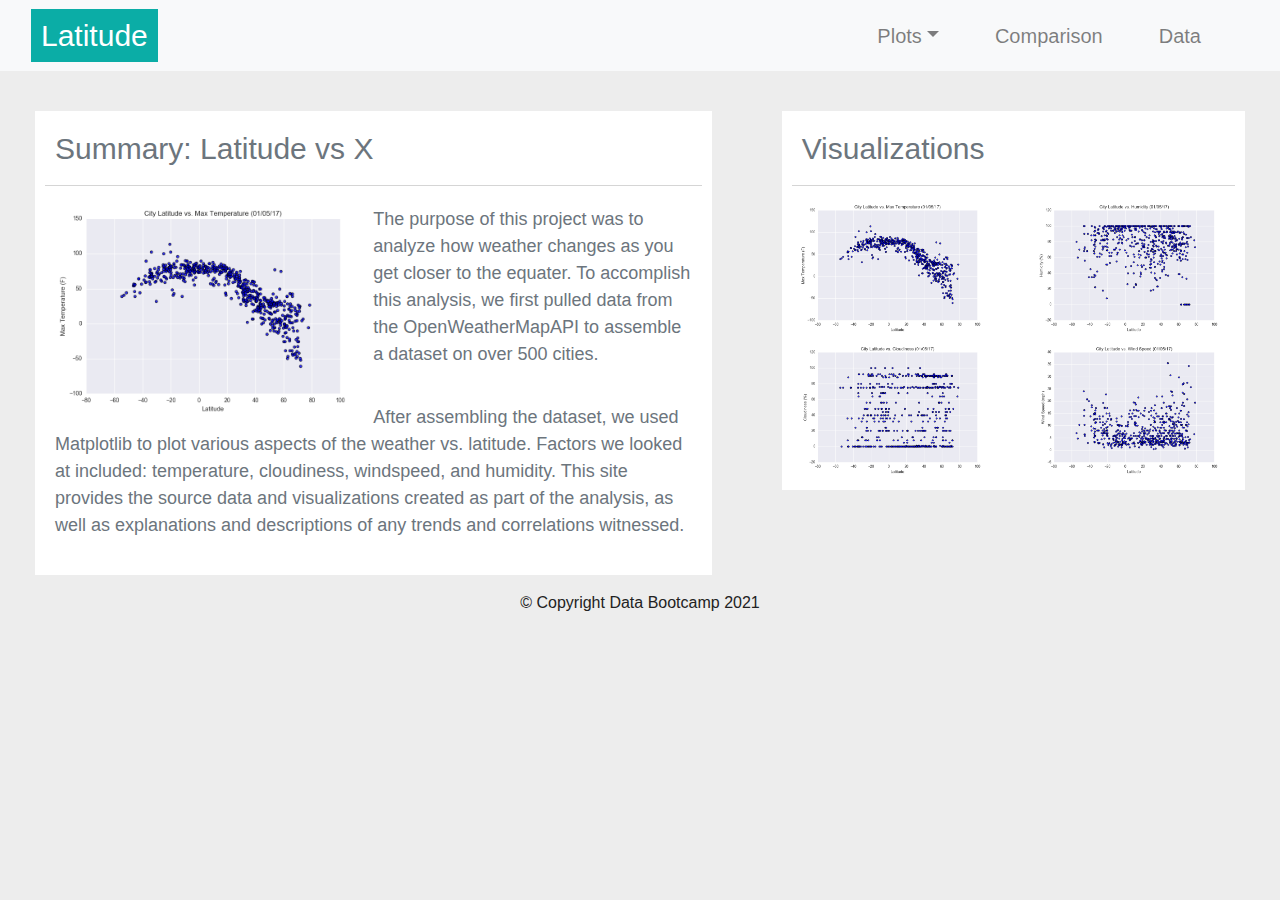
<file: WebVisualisations/index.html>
<!DOCTYPE html>
<html lang="en">
<head>
	<meta charset="utf-8">
	<meta name="viewport" content="width=device-width, initial-scale=1">
	<title>Latitude</title>
    <link href="https://stackpath.bootstrapcdn.com/bootstrap/4.3.1/css/bootstrap.min.css" rel="stylesheet" integrity="sha384-ggOyR0iXCbMQv3Xipma34MD+dH/1fQ784/j6cY/iJTQUOhcWr7x9JvoRxT2MZw1T" crossorigin="anonymous">
	<script src="https://code.jquery.com/jquery-3.3.1.slim.min.js" integrity="sha384-q8i/X+965DzO0rT7abK41JStQIAqVgRVzpbzo5smXKp4YfRvH+8abtTE1Pi6jizo" crossorigin="anonymous"></script>
    <script src="https://cdnjs.cloudflare.com/ajax/libs/popper.js/1.14.7/umd/popper.min.js" integrity="sha384-UO2eT0CpHqdSJQ6hJty5KVphtPhzWj9WO1clHTMGa3JDZwrnQq4sF86dIHNDz0W1" crossorigin="anonymous"></script>
    <script src="https://stackpath.bootstrapcdn.com/bootstrap/4.3.1/js/bootstrap.min.js" integrity="sha384-JjSmVgyd0p3pXB1rRibZUAYoIIy6OrQ6VrjIEaFf/nJGzIxFDsf4x0xIM+B07jRM" crossorigin="anonymous"></script>
	<link href="style.css" rel="stylesheet">
</head>
<body>

<!-- Navigation -->
<!-- (expand-md) is pixel-point expands to full-page navigation -->
<!-- (navbar-light) & (bg-light) for navigation formatting -->
<nav class="navbar navbar-expand-md navbar-light bg-light sticky-top">
	<!-- Insert Logo -->
	<div class="container-fluid">
		<a class="navbar-brand" href="index.html"><span class="latitude">Latitude</a>

		<button class="navbar-toggler" type="button" data-toggle="collapse" data-target="#navbarResponsive">
			<span class="navbar-toggler-icon"></span>
		</button>

	<div class="collapse navbar-collapse" id="navbarResponsive">
		<ul class="navbar-nav ml-auto">
			<li class="nav-item dropdown">
            <a class="nav-link dropdown-toggle" href="#" id="dropdown01" data-toggle="dropdown" aria-haspopup="true" aria-expanded="false">Plots</a>
            <div class="dropdown-menu" aria-labelledby="dropdown01">
              <a class="dropdown-item" href="max_temp.html">Max Temperature</a>
              <a class="dropdown-item" href="humidity.html">Humidity</a>
			  <a class="dropdown-item" href="cloudiness.html">Cloudiness</a>
			  <a class="dropdown-item" href="wind_speed.html">Wind Speed</a>
            </div>
		  </li>
		  <li class="nav-item">
			<a class="nav-link" href="comparison.html">Comparison</a>
		  </li>
		  <li class="nav-item">
			<a class="nav-link" href="weather_data.html">Data</a>
		  </li>
		</ul>
	</div>
	</div>
</nav>

<!-- Content Section -->
<div class="content">
		<div class="container-fluid">
			<div class="row">
				<div class="col-sm-12 col-md-7">
					<div class="box">
						<div class="header">
							<h1 class="text-secondary">Summary: Latitude vs X</h1>
							<hr class="light">
						</div>
						<div class="content">
							<img src="Resources/assets/images/Fig1.png" class="left_shown rounded float-left" alt="Max Temperature" >
							<p class="text-secondary">The purpose of this project was to analyze how weather changes as you get closer to the equater. To accomplish this analysis, we first pulled data from the OpenWeatherMapAPI to assemble a dataset on over 500 cities.
								</p>
							<p class="text-secondary">After assembling the dataset, we used Matplotlib to plot various aspects of the weather vs. latitude. Factors we looked at included: temperature, cloudiness, windspeed, and humidity. This site provides the source data and visualizations created as part of the analysis, as well as explanations and descriptions of any trends and correlations witnessed.</p>
						</div>
					</div>
				</div>
				<div class="col-sm-12 col-md-5">
						<div class="box">
							<div class="header">
								<h1 class="text-secondary">Visualizations</h1>
								<hr class="light">
							</div>
							<div class="content-fluid">
								<div>
									<div class="row padding">
										<div class="col-6">
											<a href="max_temp.html"><img src="Resources/assets/images/Fig1.png" class="img-fluid" alt="Max Temp" ></a>
										</div>
										<div class="col-6">
											<a href="humidity.html"><img src="Resources/assets/images/Fig2.png" class="img-fluid" alt="Humidity"></a>
										</div>
										<div class="col-6">
											<a href="cloudiness.html"><img src="Resources/assets/images/Fig3.png" class="img-fluid"  alt="Cloudiness"></a>
										</div>
										<div class="col-6">
											<a href="wind_speed.html"><img src="Resources/assets/images/Fig4.png" class="img-fluid"  alt="Wind Speed"></a>
										</div>
									</div>
								</div>
							</div>
						</div>
					</div>
				</div>
			</div>
		</div>
	</div>
	    <!-- Footer -->
		<footer class="page-footer font-small footer-dark">
			<div class="footer-copyright text-center py-3">© Copyright Data Bootcamp 2021
			</div>      
		</footer>
</body>
</html>
</file>
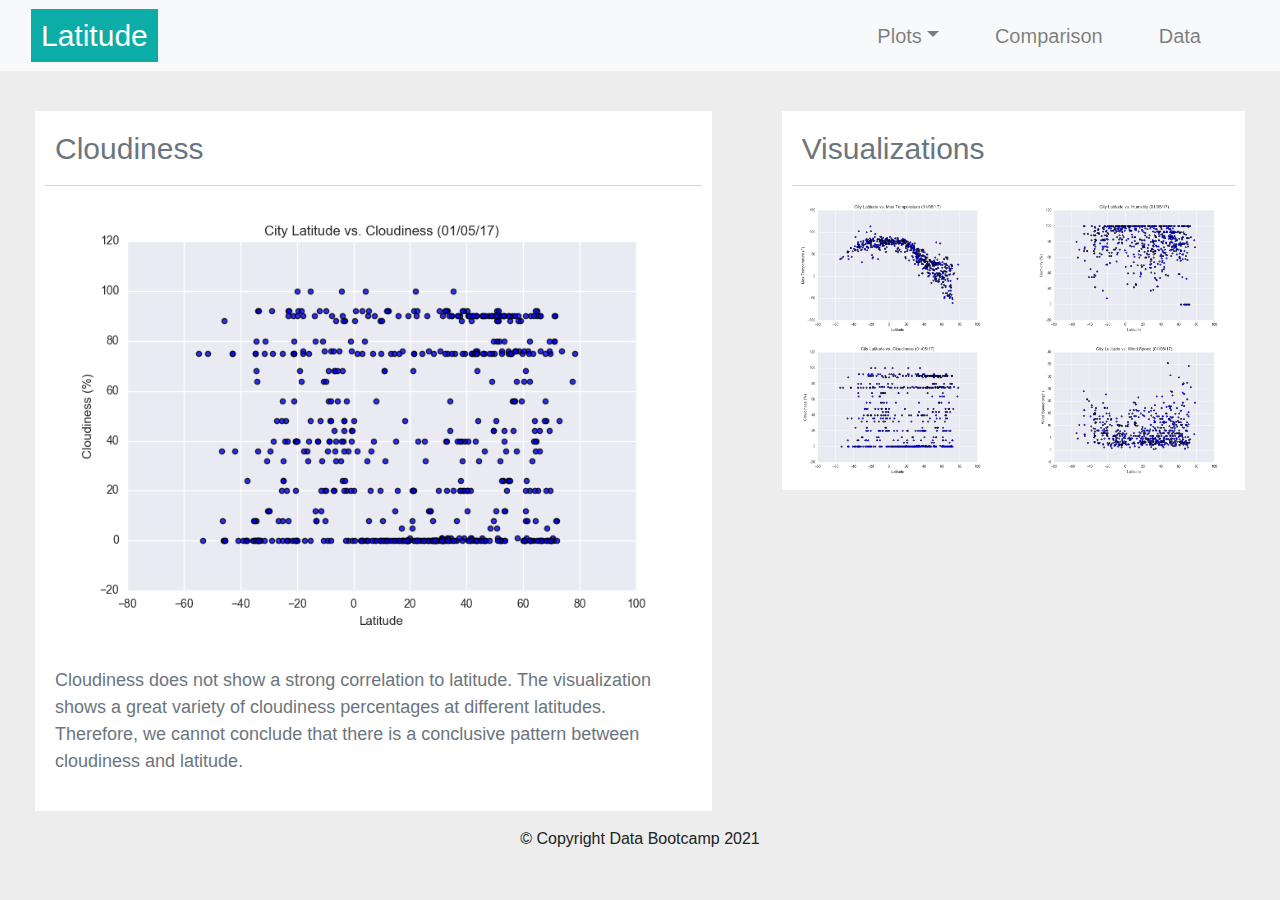
<file: WebVisualisations/cloudiness.html>
<!DOCTYPE html>
<html lang="en">
<head>
	<meta charset="utf-8">
	<meta name="viewport" content="width=device-width, initial-scale=1">
	<title>Cloudiness</title>
    <link href="https://stackpath.bootstrapcdn.com/bootstrap/4.3.1/css/bootstrap.min.css" rel="stylesheet" integrity="sha384-ggOyR0iXCbMQv3Xipma34MD+dH/1fQ784/j6cY/iJTQUOhcWr7x9JvoRxT2MZw1T" crossorigin="anonymous">
	<script src="https://code.jquery.com/jquery-3.3.1.slim.min.js" integrity="sha384-q8i/X+965DzO0rT7abK41JStQIAqVgRVzpbzo5smXKp4YfRvH+8abtTE1Pi6jizo" crossorigin="anonymous"></script>
    <script src="https://cdnjs.cloudflare.com/ajax/libs/popper.js/1.14.7/umd/popper.min.js" integrity="sha384-UO2eT0CpHqdSJQ6hJty5KVphtPhzWj9WO1clHTMGa3JDZwrnQq4sF86dIHNDz0W1" crossorigin="anonymous"></script>
    <script src="https://stackpath.bootstrapcdn.com/bootstrap/4.3.1/js/bootstrap.min.js" integrity="sha384-JjSmVgyd0p3pXB1rRibZUAYoIIy6OrQ6VrjIEaFf/nJGzIxFDsf4x0xIM+B07jRM" crossorigin="anonymous"></script>
	<link href="style.css" rel="stylesheet">
</head>
<body>

<!-- Navigation -->
<!-- (expand-md) is pixel-point expands to full-page navigation -->
<!-- (navbar-light) & (bg-light) for navigation formatting -->
<nav class="navbar navbar-expand-md navbar-light bg-light sticky-top">
	<!-- Insert Logo -->
	<div class="container-fluid">
		<a class="navbar-brand" href="index.html"><span class="latitude">Latitude</a>

		<button class="navbar-toggler" type="button" data-toggle="collapse" data-target="#navbarResponsive">
			<span class="navbar-toggler-icon"></span>
		</button>

	<div class="collapse navbar-collapse" id="navbarResponsive">
		<ul class="navbar-nav ml-auto">
			<li class="nav-item dropdown">
            <a class="nav-link dropdown-toggle" href="#" id="dropdown01" data-toggle="dropdown" aria-haspopup="true" aria-expanded="false">Plots</a>
            <div class="dropdown-menu" aria-labelledby="dropdown01">
              <a class="dropdown-item" href="max_temp.html">Max Temperature</a>
              <a class="dropdown-item" href="humidity.html">Humidity</a>
			  <a class="dropdown-item" href="cloudiness.html">Cloudiness</a>
			  <a class="dropdown-item" href="wind_speed.html">Wind Speed</a>
            </div>
		  	</li>
			<li class="nav-item">
				<a class="nav-link" href="comparison.html">Comparison</a>
			</li>
			<li class="nav-item">
				<a class="nav-link" href="weather_data.html">Data</a>
			</li>
		</ul>
	</div>
	</div>
</nav>

<!-- Content Section -->
<div class="content">
		<div class="container-fluid">
			<div class="row">
				<div class="col-sm-12 col-md-7">
					<div class="box">
						<div class="header">
							<h1 class="text-secondary">Cloudiness</h1>
							<hr class="light">
						</div>
						<div class="content">
							<img src="Resources/assets/images/Fig3.png" class="img-fluid" alt="Cloudiness" >
                            <p class="text-secondary">Cloudiness does not show a strong correlation to latitude. The visualization shows a great variety of cloudiness percentages at different latitudes. Therefore, we cannot conclude that there is a conclusive pattern between cloudiness and latitude.</p>
                        </div>
					</div>
				</div>

				<div class="col-sm-12 col-md-5">
					<div class="box">
						<div class="header">
							<h1 class="text-secondary">Visualizations</h1>
							<hr class="light">
						</div>
						<div class="content-fluid">
                            <div>
                                <div class="row padding">
                                    <div class="col-6">
                                        <a href="max_temp.html"><img src="Resources/assets/images/Fig1.png" class="img-fluid" alt="Max Temperature" ></a>
                                    </div>
                                    <div class="col-6">
                                        <a href="humidity.html"><img src="Resources/assets/images/Fig2.png" class="img-fluid" alt="Humidity"></a>
                                    </div>
                                    <div class="col-6">
                                        <a href="cloudiness.html"><img src="Resources/assets/images/Fig3.png" class="img-fluid"  alt="Cloudiness"></a>
                                    </div>
                                    <div class="col-6">
									<a href="wind_speed.html"><img src="Resources/assets/images/Fig4.png" class="img-fluid"  alt="Wind Speed"></a>
                                    </div>

                                </div>
                            </div>
                        
						</div>
					</div>
				</div>
			</div>
		</div>
	</div>
</div>
	    <!-- Footer -->
		<footer class="page-footer font-small footer-dark">
			<div class="footer-copyright text-center py-3">© Copyright Data Bootcamp 2021
			</div>      
		</footer>
</body>
</html>
</file>
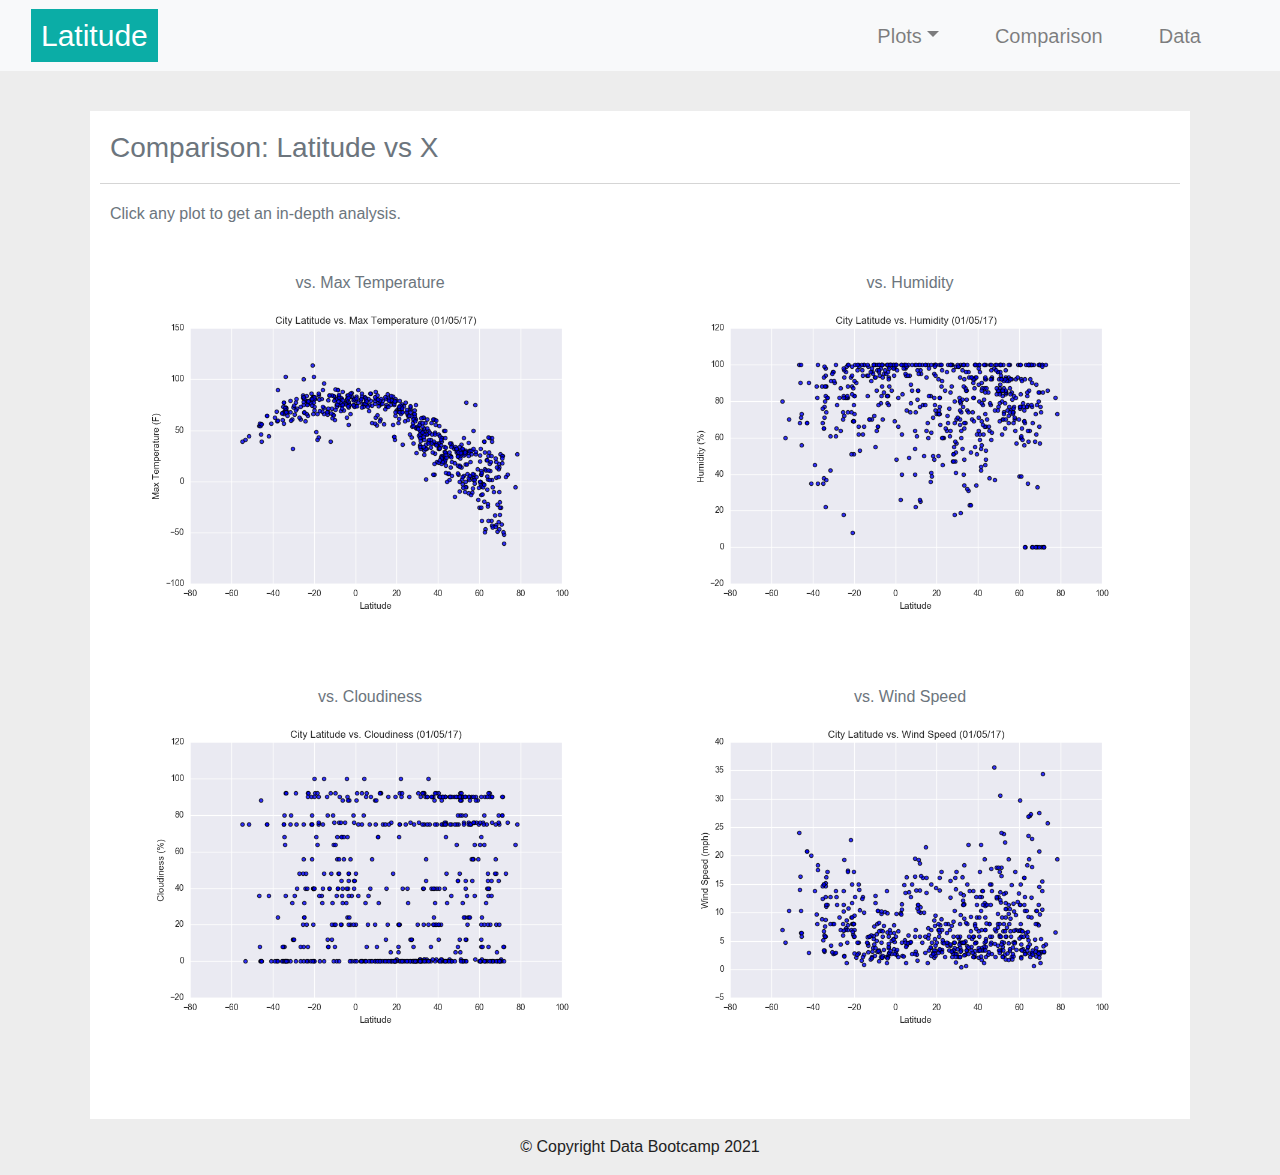
<file: WebVisualisations/comparison.html>
<!DOCTYPE html>
<html lang="en">
<head>
	<meta charset="utf-8">
	<meta name="viewport" content="width=device-width, initial-scale=1">
	<title>Comparison</title>
    <link href="https://stackpath.bootstrapcdn.com/bootstrap/4.3.1/css/bootstrap.min.css" rel="stylesheet" integrity="sha384-ggOyR0iXCbMQv3Xipma34MD+dH/1fQ784/j6cY/iJTQUOhcWr7x9JvoRxT2MZw1T" crossorigin="anonymous">
	<script src="https://code.jquery.com/jquery-3.3.1.slim.min.js" integrity="sha384-q8i/X+965DzO0rT7abK41JStQIAqVgRVzpbzo5smXKp4YfRvH+8abtTE1Pi6jizo" crossorigin="anonymous"></script>
    <script src="https://cdnjs.cloudflare.com/ajax/libs/popper.js/1.14.7/umd/popper.min.js" integrity="sha384-UO2eT0CpHqdSJQ6hJty5KVphtPhzWj9WO1clHTMGa3JDZwrnQq4sF86dIHNDz0W1" crossorigin="anonymous"></script>
    <script src="https://stackpath.bootstrapcdn.com/bootstrap/4.3.1/js/bootstrap.min.js" integrity="sha384-JjSmVgyd0p3pXB1rRibZUAYoIIy6OrQ6VrjIEaFf/nJGzIxFDsf4x0xIM+B07jRM" crossorigin="anonymous"></script>
	<link href="style.css" rel="stylesheet">
</head>
<body>

<!-- Navigation -->
<!-- (expand-md) is pixel-point expands to full-page navigation -->
<!-- (navbar-light) & (bg-light) for navigation formatting -->
<nav class="navbar navbar-expand-md navbar-light bg-light sticky-top">
	<!-- Insert Logo -->
	<div class="container-fluid">
		<a class="navbar-brand" href="index.html"><span class="latitude">Latitude</a>

		<button class="navbar-toggler" type="button" data-toggle="collapse" data-target="#navbarResponsive">
			<span class="navbar-toggler-icon"></span>
		</button>

	<div class="collapse navbar-collapse" id="navbarResponsive">
		<ul class="navbar-nav ml-auto">
			<li class="nav-item dropdown">
            <a class="nav-link dropdown-toggle" href="#" id="dropdown01" data-toggle="dropdown" aria-haspopup="true" aria-expanded="false">Plots</a>
            <div class="dropdown-menu" aria-labelledby="dropdown01">
              <a class="dropdown-item" href="max_temp.html">Max Temperature</a>
              <a class="dropdown-item" href="humidity.html">Humidity</a>
			  <a class="dropdown-item" href="cloudiness.html">Cloudiness</a>
			  <a class="dropdown-item" href="wind_speed.html">Wind Speed</a>
            </div>
		  </li>
		  <li class="nav-item">
			<a class="nav-link" href="comparison.html">Comparison</a>
		  </li>
		  <li class="nav-item">
			<a class="nav-link" href="weather_data.html">Data</a>
		  </li>
		</ul>
	</div>
	</div>
</nav>

<!-- Content Section -->
<div class="container">
		<div class="row">
		  <div>
			<!-- Left box  -->
			<div class="box">
			  <h3 class="text-secondary" style="padding: 10px">Comparison: Latitude vs X</h3>
			  <hr class="light">
			  <h6 class="text-secondary" style="padding: 10px">Click any plot to get an in-depth analysis.</h6>
			  <div class="container" style="padding-bottom: 40px;">
				<div class="row">
				  <div class="col-lg-6" style="padding: 30px;">
					<div class="text-secondary" style="text-align: center">vs. Max Temperature</div>
					<a href="max_temp.html">
					  <img class="img-fluid" src="Resources/assets/images/Fig1.png" alt="Max Temperature Image">
					</a>
				  </div>
				  <div class="col-lg-6" style="padding: 30px;">
					<div class="text-secondary" style="text-align: center">vs. Humidity</div>
					<a href="humidity.html">
					  <img class="img-fluid" src="Resources/assets/images/Fig2.png" alt="Humidity Graph">
					</a>
				  </div>
				</div>
	
				<div class="row">
				  <div class="col-lg-6" style="padding: 30px;">
					<div class="text-secondary" style="text-align: center">vs. Cloudiness</div>
					<a href="cloudiness.html">
					  <img class="img-fluid" src="Resources/assets/images/Fig3.png" alt="Cloudiness Graph">
					</a>
	
				  </div>
				  <div class="col-lg-6" style="padding: 30px;">
					<div class="text-secondary" style="text-align: center">vs. Wind Speed</div>
					<a href="wind_speed.html">
					  <img class="img-fluid" src="Resources/assets/images/Fig4.png" alt="Wind Speed Graph">
					</a>
				  </div>
				</div>
			  </div>
			</div>
		  </div>
		</div>
	  </div>
	  	    <!-- Footer -->
		<footer class="page-footer font-small footer-dark">
			<div class="footer-copyright text-center py-3">© Copyright Data Bootcamp 2021
			</div>      
		</footer>
</body>
</html>
</file>
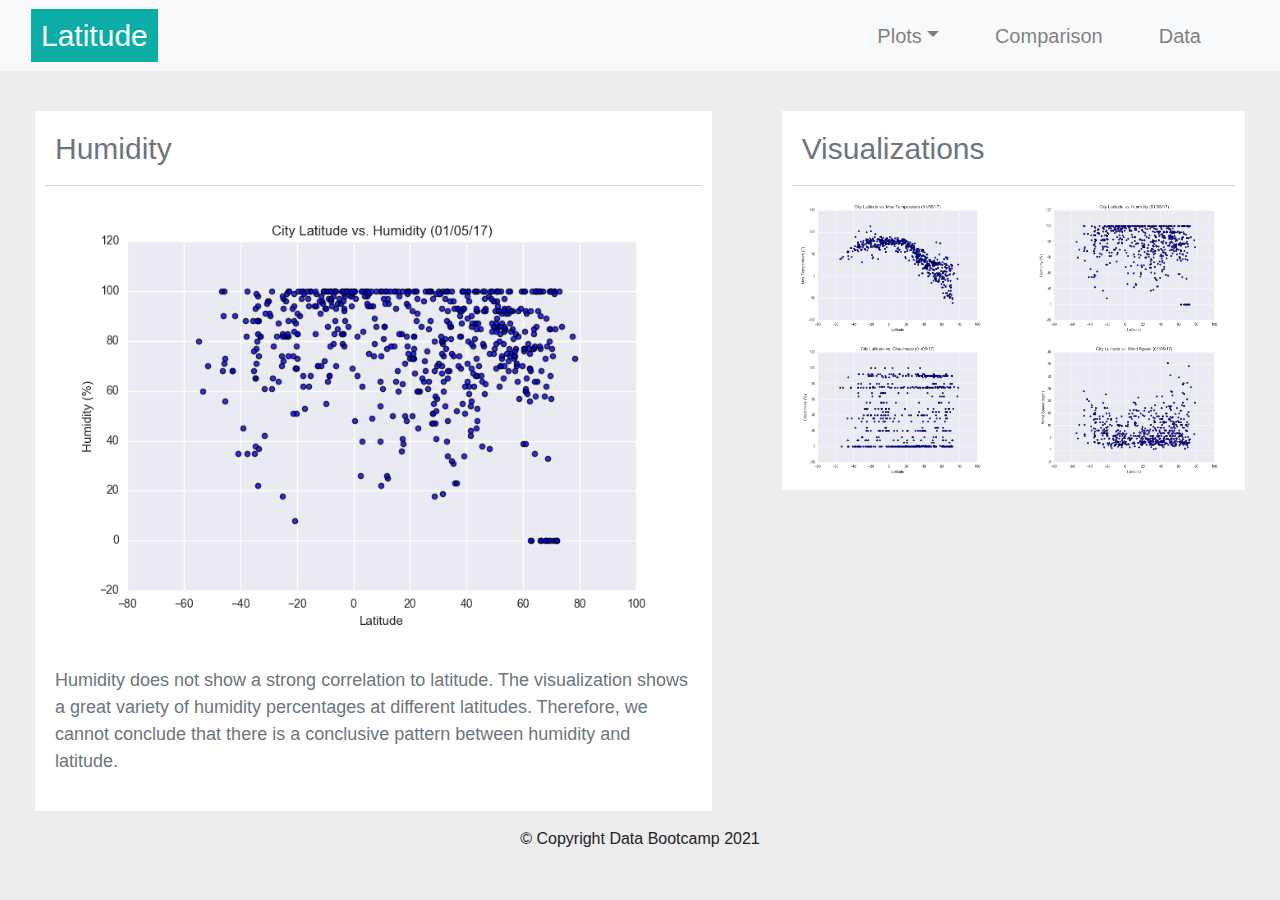
<file: WebVisualisations/humidity.html>
<!DOCTYPE html>
<html lang="en">
<head>
	<meta charset="utf-8">
	<meta name="viewport" content="width=device-width, initial-scale=1">
	<title>Humidity</title>
    <link href="https://stackpath.bootstrapcdn.com/bootstrap/4.3.1/css/bootstrap.min.css" rel="stylesheet" integrity="sha384-ggOyR0iXCbMQv3Xipma34MD+dH/1fQ784/j6cY/iJTQUOhcWr7x9JvoRxT2MZw1T" crossorigin="anonymous">
	<script src="https://code.jquery.com/jquery-3.3.1.slim.min.js" integrity="sha384-q8i/X+965DzO0rT7abK41JStQIAqVgRVzpbzo5smXKp4YfRvH+8abtTE1Pi6jizo" crossorigin="anonymous"></script>
    <script src="https://cdnjs.cloudflare.com/ajax/libs/popper.js/1.14.7/umd/popper.min.js" integrity="sha384-UO2eT0CpHqdSJQ6hJty5KVphtPhzWj9WO1clHTMGa3JDZwrnQq4sF86dIHNDz0W1" crossorigin="anonymous"></script>
    <script src="https://stackpath.bootstrapcdn.com/bootstrap/4.3.1/js/bootstrap.min.js" integrity="sha384-JjSmVgyd0p3pXB1rRibZUAYoIIy6OrQ6VrjIEaFf/nJGzIxFDsf4x0xIM+B07jRM" crossorigin="anonymous"></script>
	<link href="style.css" rel="stylesheet">
</head>
<body>

<!-- Navigation -->
<!-- (expand-md) is pixel-point expands to full-page navigation -->
<!-- (navbar-light) & (bg-light) for navigation formatting -->
<nav class="navbar navbar-expand-md navbar-light bg-light sticky-top">
	<!-- Insert Logo -->
	<div class="container-fluid">
		<a class="navbar-brand" href="index.html"><span class="latitude">Latitude</a>

		<button class="navbar-toggler" type="button" data-toggle="collapse" data-target="#navbarResponsive">
			<span class="navbar-toggler-icon"></span>
		</button>

	<div class="collapse navbar-collapse" id="navbarResponsive">
		<ul class="navbar-nav ml-auto">
			<li class="nav-item dropdown">
            <a class="nav-link dropdown-toggle" href="#" id="dropdown01" data-toggle="dropdown" aria-haspopup="true" aria-expanded="false">Plots</a>
            <div class="dropdown-menu" aria-labelledby="dropdown01">
              <a class="dropdown-item" href="max_temp.html">Max Temperature</a>
              <a class="dropdown-item" href="humidity.html">Humidity</a>
			  <a class="dropdown-item" href="cloudiness.html">Cloudiness</a>
			  <a class="dropdown-item" href="wind_speed.html">Wind Speed</a>
            </div>
		  </li>
		  <li class="nav-item">
			<a class="nav-link" href="comparison.html">Comparison</a>
		  </li>
		  <li class="nav-item">
			<a class="nav-link" href="weather_data.html">Data</a>
		  </li>
		</ul>
	</div>
	</div>
</nav>

<!-- Content Section -->
<div class="content">
		<div class="container-fluid">
			<div class="row">
				<div class="col-sm-12 col-md-7">
					<div class="box">
						<div class="header">
							<h1 class="text-secondary">Humidity</h1>
							<hr class="light">
						</div>
						<div class="content">
							<img src="Resources/assets/images/Fig2.png" class="img-fluid" alt="Humidity" >
                            <p class="text-secondary">Humidity does not show a strong correlation to latitude. The visualization shows a great variety of humidity percentages at different latitudes. Therefore, we cannot conclude that there is a conclusive pattern between humidity and latitude.</p>
                        </div>
					</div>
				</div>

				<div class="col-sm-12 col-md-5">
					<div class="box">
						<div class="header">
							<h1 class="text-secondary">Visualizations</h1>
							<hr class="light">
						</div>
						<div class="content-fluid">
                            <div>
                                <div class="row padding">
                                    <div class="col-6">
                                        <a href="max_temp.html"><img src="Resources/assets/images/Fig1.png" class="img-fluid" alt="Max Temperature" ></a>
                                    </div>
                                    <div class="col-6">
                                        <a href="humidity.html"><img src="Resources/assets/images/Fig2.png" class="img-fluid" alt="Humidity"></a>
                                    </div>
                                    <div class="col-6">
                                        <a href="cloudiness.html"><img src="Resources/assets/images/Fig3.png" class="img-fluid"  alt="Cloudiness"></a>
                                    </div>
                                    <div class="col-6">
                                            <a href="wind_speed.html"><img src="Resources/assets/images/Fig4.png" class="img-fluid"  alt="Wind Speed"></a>
                                    </div>
								</div>
                            </div>
                        </div>
					</div>
				</div>
			</div>
		</div>
	</div>
</div>
	    <!-- Footer -->
		<footer class="page-footer font-small footer-dark">
			<div class="footer-copyright text-center py-3">© Copyright Data Bootcamp 2021
			</div>      
		</footer>
</body>
</html>
</file>
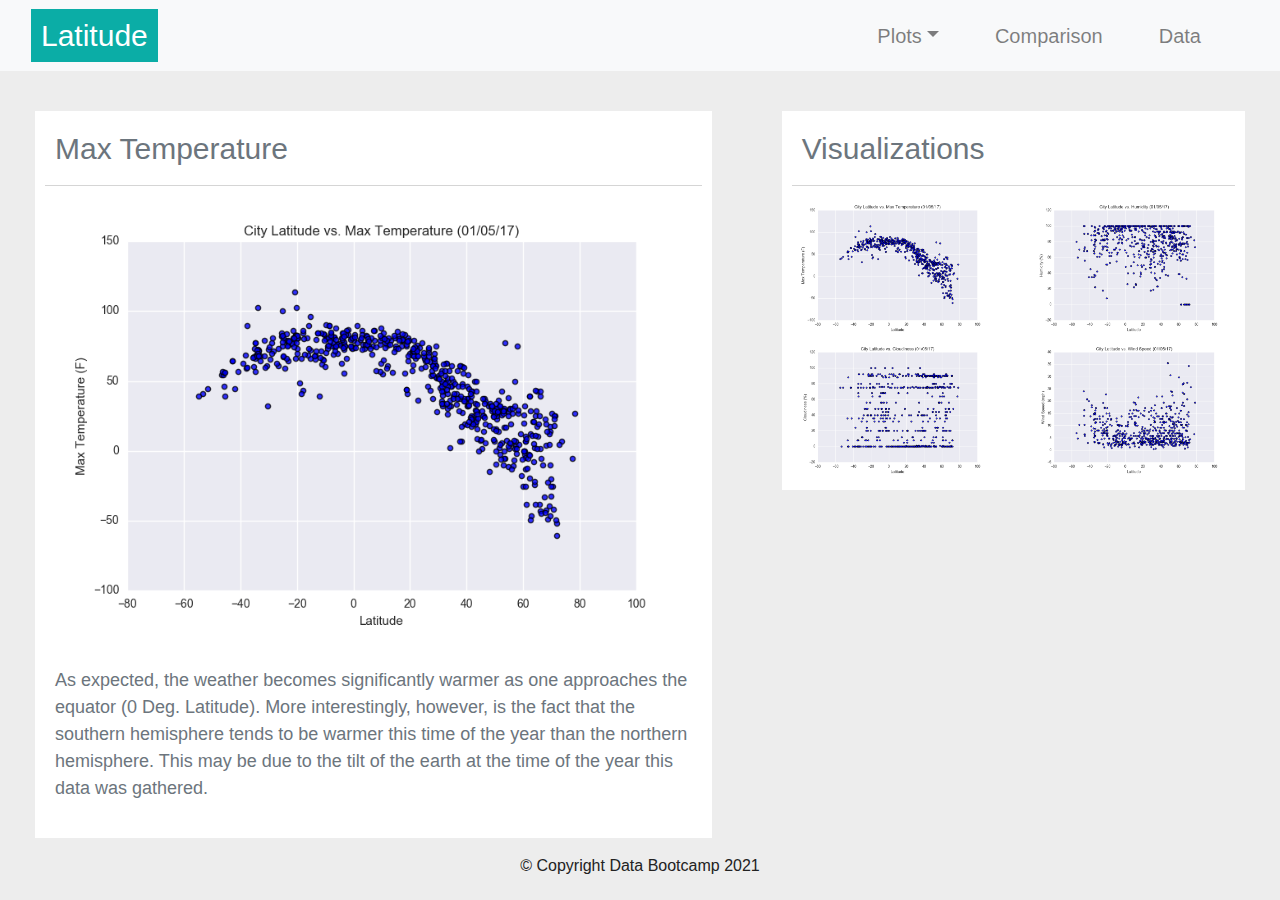
<file: WebVisualisations/max_temp.html>
<!DOCTYPE html>
<html lang="en">
<head>
	<meta charset="utf-8">
	<meta name="viewport" content="width=device-width, initial-scale=1">
	<title>Temperature</title>
    <link href="https://stackpath.bootstrapcdn.com/bootstrap/4.3.1/css/bootstrap.min.css" rel="stylesheet" integrity="sha384-ggOyR0iXCbMQv3Xipma34MD+dH/1fQ784/j6cY/iJTQUOhcWr7x9JvoRxT2MZw1T" crossorigin="anonymous">
	<script src="https://code.jquery.com/jquery-3.3.1.slim.min.js" integrity="sha384-q8i/X+965DzO0rT7abK41JStQIAqVgRVzpbzo5smXKp4YfRvH+8abtTE1Pi6jizo" crossorigin="anonymous"></script>
    <script src="https://cdnjs.cloudflare.com/ajax/libs/popper.js/1.14.7/umd/popper.min.js" integrity="sha384-UO2eT0CpHqdSJQ6hJty5KVphtPhzWj9WO1clHTMGa3JDZwrnQq4sF86dIHNDz0W1" crossorigin="anonymous"></script>
    <script src="https://stackpath.bootstrapcdn.com/bootstrap/4.3.1/js/bootstrap.min.js" integrity="sha384-JjSmVgyd0p3pXB1rRibZUAYoIIy6OrQ6VrjIEaFf/nJGzIxFDsf4x0xIM+B07jRM" crossorigin="anonymous"></script>
	<link href="style.css" rel="stylesheet">
</head>
<body>

<!-- Navigation -->
<!-- (expand-md) is pixel-point expands to full-page navigation -->
<!-- (navbar-light) & (bg-light) for navigation formatting -->
<nav class="navbar navbar-expand-md navbar-light bg-light sticky-top">
	<!-- Insert Logo -->
	<div class="container-fluid">
		<a class="navbar-brand" href="index.html"><span class="latitude">Latitude</a>

		<button class="navbar-toggler" type="button" data-toggle="collapse" data-target="#navbarResponsive">
			<span class="navbar-toggler-icon"></span>
		</button>

	<div class="collapse navbar-collapse" id="navbarResponsive">
		<ul class="navbar-nav ml-auto">
			<li class="nav-item dropdown">
            <a class="nav-link dropdown-toggle" href="#" id="dropdown01" data-toggle="dropdown" aria-haspopup="true" aria-expanded="false">Plots</a>
            <div class="dropdown-menu" aria-labelledby="dropdown01">
              <a class="dropdown-item" href="max_temp.html">Max Temperature</a>
              <a class="dropdown-item" href="humidity.html">Humidity</a>
			  <a class="dropdown-item" href="cloudiness.html">Cloudiness</a>
			  <a class="dropdown-item" href="wind_speed.html">Wind Speed</a>
            </div>
		  </li>
		  <li class="nav-item">
			<a class="nav-link" href="comparison.html">Comparison</a>
		  </li>
		  <li class="nav-item">
			<a class="nav-link" href="weather_data.html">Data</a>
		  </li>
		</ul>
	</div>
	</div>
</nav>

<!-- Content Section -->
<div class="content">
		<div class="container-fluid">
			<div class="row">
				<div class="col-sm-12 col-md-7">
					<div class="box">
						<div class="header">
							<h1 class="text-secondary">Max Temperature</h1>
							<hr class="light">
						</div>
						<div class="content">
							<img src="Resources/assets/images/Fig1.png" class="img-fluid" alt="Max Temperature" >
                            <p class="text-secondary">As expected, the weather becomes significantly warmer as one approaches the equator (0 Deg. Latitude). More interestingly, however, is the fact that the southern hemisphere tends to be warmer this time of the year than the northern hemisphere. This may be due to the tilt of the earth at the time of the year this data was gathered.</p>
                        </div>
					</div>
				</div>

				<div class="col-sm-12 col-md-5">
					<div class="box">
						<div class="header">
							<h1 class="text-secondary">Visualizations</h1>
							<hr class="light">
						</div>
						<div class="content-fluid">
                            <div>
                                <div class="row padding">
                                    <div class="col-6">
                                        <a href="max_temp.html"><img src="Resources/assets/images/Fig1.png" class="img-fluid" alt="Max Temperature" ></a>
                                    </div>
                                    <div class="col-6">
                                        <a href="humidity.html"><img src="Resources/assets/images/Fig2.png" class="img-fluid" alt="Humidity"></a>
                                    </div>
                                    <div class="col-6">
                                        <a href="cloudiness.html"><img src="Resources/assets/images/Fig3.png" class="img-fluid"  alt="Cloudiness"></a>
                                    </div>
                                    <div class="col-6">
                                        <a href="wind_speed.html"><img src="Resources/assets/images/Fig4.png" class="img-fluid"  alt="Wind Speed"></a>
                                    </div>
                                </div>
                            </div>
						</div>
					</div>
				</div>
			</div>
		</div>
	</div>
</div>
	    <!-- Footer -->
		<footer class="page-footer font-small footer-dark">
			<div class="footer-copyright text-center py-3">© Copyright Data Bootcamp 2021
			</div>      
		</footer>
</body>
</html>
</file>
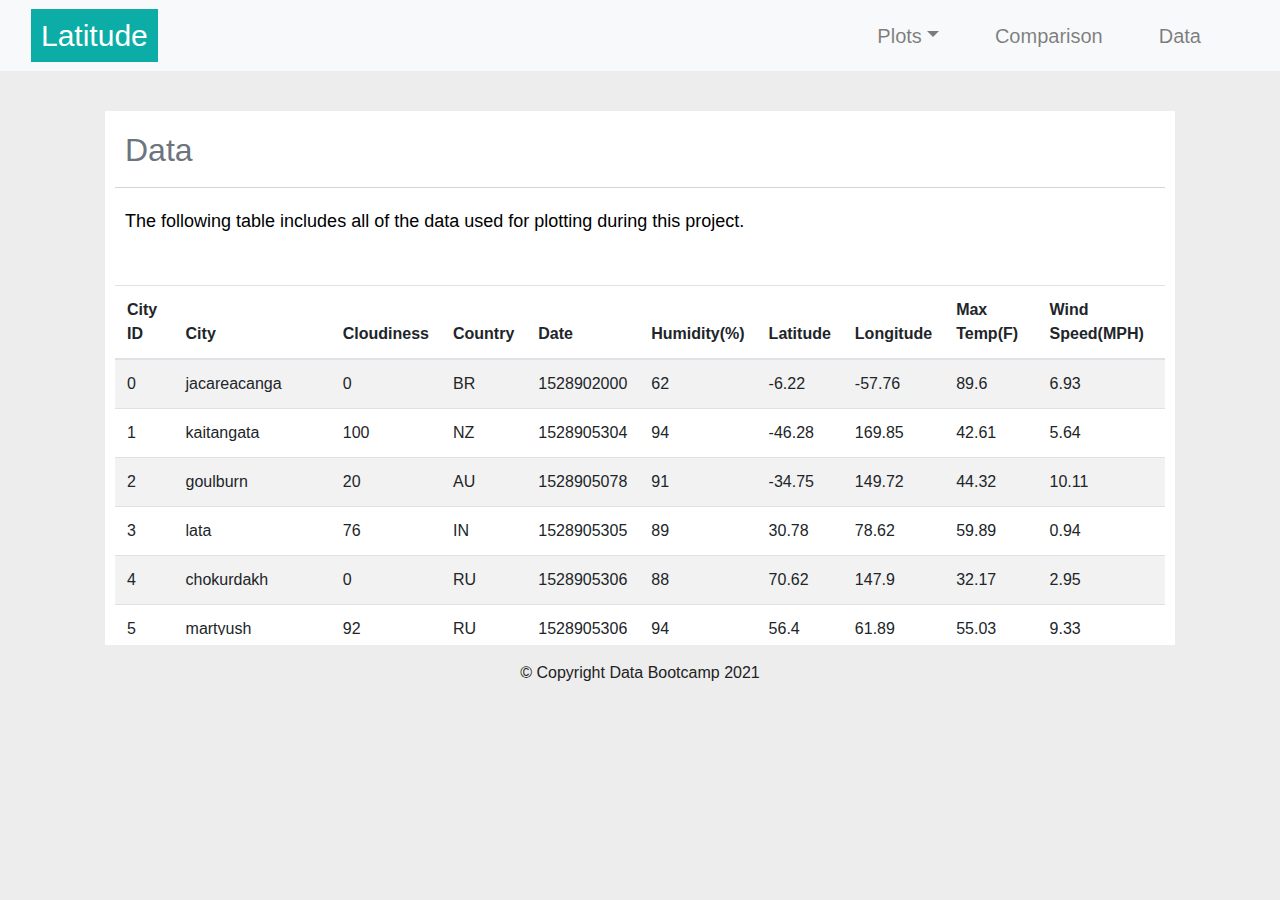
<file: WebVisualisations/weather_data.html>
<!DOCTYPE html>
<html lang="en">
<head>
	<meta charset="utf-8">
	<meta name="viewport" content="width=device-width, initial-scale=1">
	<title>Data Dashboard</title>
  <link href="https://stackpath.bootstrapcdn.com/bootstrap/4.3.1/css/bootstrap.min.css" rel="stylesheet" integrity="sha384-ggOyR0iXCbMQv3Xipma34MD+dH/1fQ784/j6cY/iJTQUOhcWr7x9JvoRxT2MZw1T" crossorigin="anonymous">
	<script src="https://code.jquery.com/jquery-3.3.1.slim.min.js" integrity="sha384-q8i/X+965DzO0rT7abK41JStQIAqVgRVzpbzo5smXKp4YfRvH+8abtTE1Pi6jizo" crossorigin="anonymous"></script>
    <script src="https://cdnjs.cloudflare.com/ajax/libs/popper.js/1.14.7/umd/popper.min.js" integrity="sha384-UO2eT0CpHqdSJQ6hJty5KVphtPhzWj9WO1clHTMGa3JDZwrnQq4sF86dIHNDz0W1" crossorigin="anonymous"></script>
    <script src="https://stackpath.bootstrapcdn.com/bootstrap/4.3.1/js/bootstrap.min.js" integrity="sha384-JjSmVgyd0p3pXB1rRibZUAYoIIy6OrQ6VrjIEaFf/nJGzIxFDsf4x0xIM+B07jRM" crossorigin="anonymous"></script>
	<link href="style.css" rel="stylesheet">
</head>
<body>

<!-- Navigation -->
<!-- (expand-md) is pixel-point expands to full-page navigation -->
<!-- (navbar-light) & (bg-light) for navigation formatting -->
<nav class="navbar navbar-expand-md navbar-light bg-light sticky-top">
	<!-- Insert Logo -->
	<div class="container-fluid">
		<a class="navbar-brand" href="index.html"><span class="latitude">Latitude</a>

		<button class="navbar-toggler" type="button" data-toggle="collapse" data-target="#navbarResponsive">
			<span class="navbar-toggler-icon"></span>
		</button>

	<div class="collapse navbar-collapse" id="navbarResponsive">
		<ul class="navbar-nav ml-auto">
			<li class="nav-item dropdown">
            <a class="nav-link dropdown-toggle" href="#" id="dropdown01" data-toggle="dropdown" aria-haspopup="true" aria-expanded="false">Plots</a>
            <div class="dropdown-menu" aria-labelledby="dropdown01">
              <a class="dropdown-item" href="max_temp.html">Max Temperature</a>
              <a class="dropdown-item" href="humidity.html">Humidity</a>
			  <a class="dropdown-item" href="cloudiness.html">Cloudiness</a>
			  <a class="dropdown-item" href="wind_speed.html">Wind Speed</a>
            </div>
		  </li>
		  <li class="nav-item">
			<a class="nav-link" href="comparison.html">Comparison</a>
		  </li>
		  <li class="nav-item">
			<a class="nav-link" href="weather_data.html">Data</a>
		  </li>
		</ul>
	</div>
	</div>
</nav>

<!-- Content Section -->

 
<div class="container">
        <div class="box">
          <h2 class="text-secondary" style="padding: 10px">Data</h2>
          <hr class="light">
          <p>The following table includes all of the data used for plotting during this project.</p>
          <br>
          <div class="table-responsive" style="overflow-x:auto; overflow-y:auto; max-height: 350px; max-width: auto">
            <table class="table table-striped" style="border-top: none">
              <thead>
                <tr>
                  <th title="Field #1">City ID</th>
                  <th title="Field #2">City</th>
                  <th title="Field #3">Cloudiness</th>
                  <th title="Field #4">Country</th>
                  <th title="Field #5">Date</th>
                  <th title="Field #6">Humidity(%)</th>
                  <th title="Field #7">Latitude</th>
                  <th title="Field #8">Longitude</th>
                  <th title="Field #9">Max Temp(F)</th>
                  <th title="Field #10">Wind Speed(MPH)</th>
                </tr>
              </thead>
              <tbody>
                <tr>
                  <td>0</td>
                  <td>jacareacanga</td>
                  <td>0</td>
                  <td>BR</td>
                  <td>1528902000</td>
                  <td>62</td>
                  <td>-6.22</td>
                  <td>-57.76</td>
                  <td>89.6</td>
                  <td>6.93</td>
                </tr>
                <tr>
                  <td>1</td>
                  <td>kaitangata</td>
                  <td>100</td>
                  <td>NZ</td>
                  <td>1528905304</td>
                  <td>94</td>
                  <td>-46.28</td>
                  <td>169.85</td>
                  <td>42.61</td>
                  <td>5.64</td>
                </tr>
                <tr>
                  <td>2</td>
                  <td>goulburn</td>
                  <td>20</td>
                  <td>AU</td>
                  <td>1528905078</td>
                  <td>91</td>
                  <td>-34.75</td>
                  <td>149.72</td>
                  <td>44.32</td>
                  <td>10.11</td>
                </tr>
                <tr>
                  <td>3</td>
                  <td>lata</td>
                  <td>76</td>
                  <td>IN</td>
                  <td>1528905305</td>
                  <td>89</td>
                  <td>30.78</td>
                  <td>78.62</td>
                  <td>59.89</td>
                  <td>0.94</td>
                </tr>
                <tr>
                  <td>4</td>
                  <td>chokurdakh</td>
                  <td>0</td>
                  <td>RU</td>
                  <td>1528905306</td>
                  <td>88</td>
                  <td>70.62</td>
                  <td>147.9</td>
                  <td>32.17</td>
                  <td>2.95</td>
                </tr>
                <tr>
                  <td>5</td>
                  <td>martyush</td>
                  <td>92</td>
                  <td>RU</td>
                  <td>1528905306</td>
                  <td>94</td>
                  <td>56.4</td>
                  <td>61.89</td>
                  <td>55.03</td>
                  <td>9.33</td>
                </tr>
                <tr>
                  <td>6</td>
                  <td>hobart</td>
                  <td>20</td>
                  <td>AU</td>
                  <td>1528902000</td>
                  <td>87</td>
                  <td>-42.88</td>
                  <td>147.33</td>
                  <td>44.6</td>
                  <td>8.05</td>
                </tr>
                <tr>
                  <td>7</td>
                  <td>broken hill</td>
                  <td>0</td>
                  <td>AU</td>
                  <td>1528905311</td>
                  <td>88</td>
                  <td>-31.97</td>
                  <td>141.45</td>
                  <td>44.5</td>
                  <td>7.31</td>
                </tr>
                <tr>
                  <td>8</td>
                  <td>harnosand</td>
                  <td>0</td>
                  <td>SE</td>
                  <td>1528903200</td>
                  <td>44</td>
                  <td>62.63</td>
                  <td>17.94</td>
                  <td>60.8</td>
                  <td>13.87</td>
                </tr>
                <tr>
                  <td>9</td>
                  <td>tuatapere</td>
                  <td>0</td>
                  <td>NZ</td>
                  <td>1528905312</td>
                  <td>100</td>
                  <td>-46.13</td>
                  <td>167.69</td>
                  <td>38.92</td>
                  <td>3.4</td>
                </tr>
                <tr>
                  <td>10</td>
                  <td>puerto ayora</td>
                  <td>90</td>
                  <td>EC</td>
                  <td>1528902000</td>
                  <td>69</td>
                  <td>-0.74</td>
                  <td>-90.35</td>
                  <td>77.0</td>
                  <td>13.87</td>
                </tr>
                <tr>
                  <td>11</td>
                  <td>havre-saint-pierre</td>
                  <td>75</td>
                  <td>CA</td>
                  <td>1528902000</td>
                  <td>58</td>
                  <td>50.23</td>
                  <td>-63.6</td>
                  <td>53.6</td>
                  <td>19.46</td>
                </tr>
                <tr>
                  <td>12</td>
                  <td>punta arenas</td>
                  <td>0</td>
                  <td>CL</td>
                  <td>1528902000</td>
                  <td>100</td>
                  <td>-53.16</td>
                  <td>-70.91</td>
                  <td>35.6</td>
                  <td>9.17</td>
                </tr>
                <tr>
                  <td>13</td>
                  <td>tasiilaq</td>
                  <td>75</td>
                  <td>GL</td>
                  <td>1528901400</td>
                  <td>60</td>
                  <td>65.61</td>
                  <td>-37.64</td>
                  <td>39.2</td>
                  <td>2.24</td>
                </tr>
                <tr>
                  <td>14</td>
                  <td>chapais</td>
                  <td>40</td>
                  <td>CA</td>
                  <td>1528902000</td>
                  <td>38</td>
                  <td>49.78</td>
                  <td>-74.86</td>
                  <td>59.0</td>
                  <td>10.29</td>
                </tr>
                <tr>
                  <td>15</td>
                  <td>avarua</td>
                  <td>40</td>
                  <td>CK</td>
                  <td>1528902000</td>
                  <td>56</td>
                  <td>-21.21</td>
                  <td>-159.78</td>
                  <td>73.4</td>
                  <td>10.29</td>
                </tr>
                <tr>
                  <td>16</td>
                  <td>hofn</td>
                  <td>75</td>
                  <td>IS</td>
                  <td>1528902000</td>
                  <td>87</td>
                  <td>64.25</td>
                  <td>-15.21</td>
                  <td>51.8</td>
                  <td>8.05</td>
                </tr>
                <tr>
                  <td>17</td>
                  <td>yukamenskoye</td>
                  <td>92</td>
                  <td>RU</td>
                  <td>1528905315</td>
                  <td>98</td>
                  <td>57.89</td>
                  <td>52.24</td>
                  <td>56.65</td>
                  <td>10.22</td>
                </tr>
                <tr>
                  <td>18</td>
                  <td>khandbari</td>
                  <td>80</td>
                  <td>NP</td>
                  <td>1528905315</td>
                  <td>67</td>
                  <td>27.38</td>
                  <td>87.21</td>
                  <td>44.59</td>
                  <td>1.39</td>
                </tr>
                <tr>
                  <td>19</td>
                  <td>bethel</td>
                  <td>1</td>
                  <td>US</td>
                  <td>1528901580</td>
                  <td>93</td>
                  <td>60.79</td>
                  <td>-161.76</td>
                  <td>44.6</td>
                  <td>8.05</td>
                </tr>
                <tr>
                  <td>20</td>
                  <td>ushuaia</td>
                  <td>75</td>
                  <td>AR</td>
                  <td>1528902000</td>
                  <td>64</td>
                  <td>-54.81</td>
                  <td>-68.31</td>
                  <td>41.0</td>
                  <td>3.36</td>
                </tr>
                <tr>
                  <td>21</td>
                  <td>east london</td>
                  <td>0</td>
                  <td>ZA</td>
                  <td>1528902000</td>
                  <td>37</td>
                  <td>-33.02</td>
                  <td>27.91</td>
                  <td>69.8</td>
                  <td>5.82</td>
                </tr>
                <tr>
                  <td>22</td>
                  <td>bluff</td>
                  <td>76</td>
                  <td>AU</td>
                  <td>1528905321</td>
                  <td>76</td>
                  <td>-23.58</td>
                  <td>149.07</td>
                  <td>61.96</td>
                  <td>4.74</td>
                </tr>
                <tr>
                  <td>23</td>
                  <td>mount isa</td>
                  <td>75</td>
                  <td>AU</td>
                  <td>1528902000</td>
                  <td>100</td>
                  <td>-20.73</td>
                  <td>139.49</td>
                  <td>64.4</td>
                  <td>3.29</td>
                </tr>
                <tr>
                  <td>24</td>
                  <td>pevek</td>
                  <td>0</td>
                  <td>RU</td>
                  <td>1528905321</td>
                  <td>71</td>
                  <td>69.7</td>
                  <td>170.27</td>
                  <td>36.94</td>
                  <td>6.98</td>
                </tr>
                <tr>
                  <td>25</td>
                  <td>gao</td>
                  <td>24</td>
                  <td>ML</td>
                  <td>1528905321</td>
                  <td>16</td>
                  <td>16.28</td>
                  <td>-0.04</td>
                  <td>110.02</td>
                  <td>4.97</td>
                </tr>
                <tr>
                  <td>26</td>
                  <td>cabo san lucas</td>
                  <td>75</td>
                  <td>MX</td>
                  <td>1528901160</td>
                  <td>74</td>
                  <td>22.89</td>
                  <td>-109.91</td>
                  <td>84.2</td>
                  <td>10.29</td>
                </tr>
                <tr>
                  <td>27</td>
                  <td>sao filipe</td>
                  <td>0</td>
                  <td>CV</td>
                  <td>1528905323</td>
                  <td>88</td>
                  <td>14.9</td>
                  <td>-24.5</td>
                  <td>75.73</td>
                  <td>13.02</td>
                </tr>
                <tr>
                  <td>28</td>
                  <td>tiksi</td>
                  <td>44</td>
                  <td>RU</td>
                  <td>1528905298</td>
                  <td>58</td>
                  <td>71.64</td>
                  <td>128.87</td>
                  <td>57.73</td>
                  <td>10.11</td>
                </tr>
                <tr>
                  <td>29</td>
                  <td>busselton</td>
                  <td>92</td>
                  <td>AU</td>
                  <td>1528905323</td>
                  <td>100</td>
                  <td>-33.64</td>
                  <td>115.35</td>
                  <td>60.43</td>
                  <td>10.56</td>
                </tr>
                <tr>
                  <td>30</td>
                  <td>alofi</td>
                  <td>76</td>
                  <td>NU</td>
                  <td>1528902000</td>
                  <td>88</td>
                  <td>-19.06</td>
                  <td>-169.92</td>
                  <td>71.6</td>
                  <td>3.36</td>
                </tr>
                <tr>
                  <td>31</td>
                  <td>ola</td>
                  <td>75</td>
                  <td>RU</td>
                  <td>1528902000</td>
                  <td>100</td>
                  <td>59.58</td>
                  <td>151.3</td>
                  <td>42.8</td>
                  <td>7.76</td>
                </tr>
                <tr>
                  <td>32</td>
                  <td>atar</td>
                  <td>20</td>
                  <td>MR</td>
                  <td>1528902000</td>
                  <td>19</td>
                  <td>20.52</td>
                  <td>-13.05</td>
                  <td>91.4</td>
                  <td>9.17</td>
                </tr>
                <tr>
                  <td>33</td>
                  <td>rikitea</td>
                  <td>0</td>
                  <td>PF</td>
                  <td>1528905325</td>
                  <td>100</td>
                  <td>-23.12</td>
                  <td>-134.97</td>
                  <td>73.57</td>
                  <td>8.66</td>
                </tr>
                <tr>
                  <td>34</td>
                  <td>hermanus</td>
                  <td>0</td>
                  <td>ZA</td>
                  <td>1528905325</td>
                  <td>24</td>
                  <td>-34.42</td>
                  <td>19.24</td>
                  <td>77.17</td>
                  <td>8.66</td>
                </tr>
                <tr>
                  <td>35</td>
                  <td>ponta delgada</td>
                  <td>75</td>
                  <td>PT</td>
                  <td>1528903800</td>
                  <td>88</td>
                  <td>37.73</td>
                  <td>-25.67</td>
                  <td>71.6</td>
                  <td>12.75</td>
                </tr>
                <tr>
                  <td>36</td>
                  <td>bambari</td>
                  <td>24</td>
                  <td>CF</td>
                  <td>1528905326</td>
                  <td>84</td>
                  <td>5.77</td>
                  <td>20.68</td>
                  <td>81.85</td>
                  <td>7.65</td>
                </tr>
                <tr>
                  <td>37</td>
                  <td>cap malheureux</td>
                  <td>75</td>
                  <td>MU</td>
                  <td>1528902000</td>
                  <td>69</td>
                  <td>-19.98</td>
                  <td>57.61</td>
                  <td>75.2</td>
                  <td>14.99</td>
                </tr>
                <tr>
                  <td>38</td>
                  <td>puerto escondido</td>
                  <td>75</td>
                  <td>MX</td>
                  <td>1528901100</td>
                  <td>65</td>
                  <td>15.86</td>
                  <td>-97.07</td>
                  <td>80.6</td>
                  <td>3.36</td>
                </tr>
                <tr>
                  <td>39</td>
                  <td>qaanaaq</td>
                  <td>32</td>
                  <td>GL</td>
                  <td>1528905330</td>
                  <td>100</td>
                  <td>77.48</td>
                  <td>-69.36</td>
                  <td>31.45</td>
                  <td>6.31</td>
                </tr>
                <tr>
                  <td>40</td>
                  <td>new norfolk</td>
                  <td>20</td>
                  <td>AU</td>
                  <td>1528902000</td>
                  <td>87</td>
                  <td>-42.78</td>
                  <td>147.06</td>
                  <td>44.6</td>
                  <td>8.05</td>
                </tr>
                <tr>
                  <td>41</td>
                  <td>najran</td>
                  <td>40</td>
                  <td>SA</td>
                  <td>1528902000</td>
                  <td>13</td>
                  <td>17.54</td>
                  <td>44.22</td>
                  <td>98.6</td>
                  <td>11.41</td>
                </tr>
                <tr>
                  <td>42</td>
                  <td>isla mujeres</td>
                  <td>90</td>
                  <td>MX</td>
                  <td>1528904340</td>
                  <td>100</td>
                  <td>21.23</td>
                  <td>-86.73</td>
                  <td>75.2</td>
                  <td>16.11</td>
                </tr>
                <tr>
                  <td>43</td>
                  <td>mar del plata</td>
                  <td>0</td>
                  <td>AR</td>
                  <td>1528905297</td>
                  <td>100</td>
                  <td>-46.43</td>
                  <td>-67.52</td>
                  <td>32.53</td>
                  <td>7.31</td>
                </tr>
                <tr>
                  <td>44</td>
                  <td>provideniya</td>
                  <td>0</td>
                  <td>RU</td>
                  <td>1528905332</td>
                  <td>91</td>
                  <td>64.42</td>
                  <td>-173.23</td>
                  <td>40.63</td>
                  <td>10.78</td>
                </tr>
                <tr>
                  <td>45</td>
                  <td>jamestown</td>
                  <td>12</td>
                  <td>AU</td>
                  <td>1528905333</td>
                  <td>88</td>
                  <td>-33.21</td>
                  <td>138.6</td>
                  <td>43.15</td>
                  <td>10.89</td>
                </tr>
                <tr>
                  <td>46</td>
                  <td>medicine hat</td>
                  <td>20</td>
                  <td>CA</td>
                  <td>1528902000</td>
                  <td>34</td>
                  <td>50.04</td>
                  <td>-110.68</td>
                  <td>66.2</td>
                  <td>14.99</td>
                </tr>
                <tr>
                  <td>47</td>
                  <td>katsuura</td>
                  <td>8</td>
                  <td>JP</td>
                  <td>1528905334</td>
                  <td>88</td>
                  <td>33.93</td>
                  <td>134.5</td>
                  <td>62.05</td>
                  <td>7.54</td>
                </tr>
                <tr>
                  <td>48</td>
                  <td>aklavik</td>
                  <td>20</td>
                  <td>CA</td>
                  <td>1528902000</td>
                  <td>53</td>
                  <td>68.22</td>
                  <td>-135.01</td>
                  <td>51.8</td>
                  <td>11.41</td>
                </tr>
                <tr>
                  <td>49</td>
                  <td>tuktoyaktuk</td>
                  <td>20</td>
                  <td>CA</td>
                  <td>1528902000</td>
                  <td>61</td>
                  <td>69.44</td>
                  <td>-133.03</td>
                  <td>46.4</td>
                  <td>6.93</td>
                </tr>
                <tr>
                  <td>50</td>
                  <td>kapaa</td>
                  <td>90</td>
                  <td>US</td>
                  <td>1528901760</td>
                  <td>88</td>
                  <td>22.08</td>
                  <td>-159.32</td>
                  <td>75.2</td>
                  <td>14.99</td>
                </tr>
                <tr>
                  <td>51</td>
                  <td>mildura</td>
                  <td>0</td>
                  <td>AU</td>
                  <td>1528905300</td>
                  <td>92</td>
                  <td>-34.18</td>
                  <td>142.16</td>
                  <td>45.67</td>
                  <td>9.66</td>
                </tr>
                <tr>
                  <td>52</td>
                  <td>souillac</td>
                  <td>75</td>
                  <td>FR</td>
                  <td>1528903800</td>
                  <td>49</td>
                  <td>45.6</td>
                  <td>-0.6</td>
                  <td>73.4</td>
                  <td>10.29</td>
                </tr>
                <tr>
                  <td>53</td>
                  <td>lorengau</td>
                  <td>100</td>
                  <td>PG</td>
                  <td>1528905336</td>
                  <td>100</td>
                  <td>-2.02</td>
                  <td>147.27</td>
                  <td>80.59</td>
                  <td>3.85</td>
                </tr>
                <tr>
                  <td>54</td>
                  <td>praia</td>
                  <td>20</td>
                  <td>BR</td>
                  <td>1528902000</td>
                  <td>47</td>
                  <td>-20.25</td>
                  <td>-43.81</td>
                  <td>82.4</td>
                  <td>3.36</td>
                </tr>
                <tr>
                  <td>55</td>
                  <td>port alfred</td>
                  <td>0</td>
                  <td>ZA</td>
                  <td>1528905338</td>
                  <td>50</td>
                  <td>-33.59</td>
                  <td>26.89</td>
                  <td>76.54</td>
                  <td>7.2</td>
                </tr>
                <tr>
                  <td>56</td>
                  <td>barranca</td>
                  <td>0</td>
                  <td>PE</td>
                  <td>1528905339</td>
                  <td>98</td>
                  <td>-10.75</td>
                  <td>-77.76</td>
                  <td>61.87</td>
                  <td>9.89</td>
                </tr>
                <tr>
                  <td>57</td>
                  <td>nome</td>
                  <td>40</td>
                  <td>US</td>
                  <td>1528902900</td>
                  <td>70</td>
                  <td>30.04</td>
                  <td>-94.42</td>
                  <td>87.8</td>
                  <td>3.36</td>
                </tr>
                <tr>
                  <td>58</td>
                  <td>matay</td>
                  <td>0</td>
                  <td>EG</td>
                  <td>1528905339</td>
                  <td>23</td>
                  <td>28.42</td>
                  <td>30.79</td>
                  <td>97.69</td>
                  <td>6.98</td>
                </tr>
                <tr>
                  <td>59</td>
                  <td>saskylakh</td>
                  <td>48</td>
                  <td>RU</td>
                  <td>1528905339</td>
                  <td>55</td>
                  <td>71.97</td>
                  <td>114.09</td>
                  <td>59.53</td>
                  <td>5.86</td>
                </tr>
                <tr>
                  <td>60</td>
                  <td>itarema</td>
                  <td>0</td>
                  <td>BR</td>
                  <td>1528905340</td>
                  <td>61</td>
                  <td>-2.92</td>
                  <td>-39.92</td>
                  <td>88.33</td>
                  <td>12.57</td>
                </tr>
                <tr>
                  <td>61</td>
                  <td>butaritari</td>
                  <td>56</td>
                  <td>KI</td>
                  <td>1528905340</td>
                  <td>100</td>
                  <td>3.07</td>
                  <td>172.79</td>
                  <td>81.13</td>
                  <td>7.31</td>
                </tr>
                <tr>
                  <td>62</td>
                  <td>peniche</td>
                  <td>20</td>
                  <td>PT</td>
                  <td>1528903800</td>
                  <td>64</td>
                  <td>39.36</td>
                  <td>-9.38</td>
                  <td>75.2</td>
                  <td>12.75</td>
                </tr>
                <tr>
                  <td>63</td>
                  <td>beloha</td>
                  <td>0</td>
                  <td>MG</td>
                  <td>1528905340</td>
                  <td>57</td>
                  <td>-25.17</td>
                  <td>45.06</td>
                  <td>71.95</td>
                  <td>16.37</td>
                </tr>
                <tr>
                  <td>64</td>
                  <td>anadyr</td>
                  <td>0</td>
                  <td>RU</td>
                  <td>1528902000</td>
                  <td>57</td>
                  <td>64.73</td>
                  <td>177.51</td>
                  <td>48.2</td>
                  <td>4.47</td>
                </tr>
                <tr>
                  <td>65</td>
                  <td>luderitz</td>
                  <td>12</td>
                  <td>NA</td>
                  <td>1528905342</td>
                  <td>64</td>
                  <td>-26.65</td>
                  <td>15.16</td>
                  <td>64.03</td>
                  <td>17.38</td>
                </tr>
                <tr>
                  <td>66</td>
                  <td>rochester</td>
                  <td>1</td>
                  <td>US</td>
                  <td>1528902960</td>
                  <td>37</td>
                  <td>44.02</td>
                  <td>-92.46</td>
                  <td>73.4</td>
                  <td>6.93</td>
                </tr>
                <tr>
                  <td>67</td>
                  <td>bosaso</td>
                  <td>0</td>
                  <td>SO</td>
                  <td>1528905347</td>
                  <td>86</td>
                  <td>11.28</td>
                  <td>49.18</td>
                  <td>89.77</td>
                  <td>3.96</td>
                </tr>
                <tr>
                  <td>68</td>
                  <td>faanui</td>
                  <td>0</td>
                  <td>PF</td>
                  <td>1528905347</td>
                  <td>100</td>
                  <td>-16.48</td>
                  <td>-151.75</td>
                  <td>79.96</td>
                  <td>11.79</td>
                </tr>
                <tr>
                  <td>69</td>
                  <td>grindavik</td>
                  <td>75</td>
                  <td>IS</td>
                  <td>1528902000</td>
                  <td>70</td>
                  <td>63.84</td>
                  <td>-22.43</td>
                  <td>48.2</td>
                  <td>5.82</td>
                </tr>
                <tr>
                  <td>70</td>
                  <td>margate</td>
                  <td>20</td>
                  <td>AU</td>
                  <td>1528902000</td>
                  <td>87</td>
                  <td>-43.03</td>
                  <td>147.26</td>
                  <td>44.6</td>
                  <td>8.05</td>
                </tr>
                <tr>
                  <td>71</td>
                  <td>marsh harbour</td>
                  <td>88</td>
                  <td>BS</td>
                  <td>1528905349</td>
                  <td>95</td>
                  <td>26.54</td>
                  <td>-77.06</td>
                  <td>82.39</td>
                  <td>10.0</td>
                </tr>
                <tr>
                  <td>72</td>
                  <td>comodoro rivadavia</td>
                  <td>40</td>
                  <td>AR</td>
                  <td>1528902000</td>
                  <td>60</td>
                  <td>-45.87</td>
                  <td>-67.48</td>
                  <td>42.8</td>
                  <td>9.17</td>
                </tr>
                <tr>
                  <td>73</td>
                  <td>upernavik</td>
                  <td>92</td>
                  <td>GL</td>
                  <td>1528905350</td>
                  <td>100</td>
                  <td>72.79</td>
                  <td>-56.15</td>
                  <td>29.29</td>
                  <td>3.74</td>
                </tr>
                <tr>
                  <td>74</td>
                  <td>uige</td>
                  <td>0</td>
                  <td>AO</td>
                  <td>1528905350</td>
                  <td>29</td>
                  <td>-7.61</td>
                  <td>15.06</td>
                  <td>86.8</td>
                  <td>3.18</td>
                </tr>
                <tr>
                  <td>75</td>
                  <td>bredasdorp</td>
                  <td>0</td>
                  <td>ZA</td>
                  <td>1528902000</td>
                  <td>23</td>
                  <td>-34.53</td>
                  <td>20.04</td>
                  <td>82.4</td>
                  <td>5.82</td>
                </tr>
                <tr>
                  <td>76</td>
                  <td>bodden town</td>
                  <td>40</td>
                  <td>KY</td>
                  <td>1528902000</td>
                  <td>78</td>
                  <td>19.28</td>
                  <td>-81.25</td>
                  <td>80.6</td>
                  <td>16.11</td>
                </tr>
                <tr>
                  <td>77</td>
                  <td>guerrero negro</td>
                  <td>44</td>
                  <td>MX</td>
                  <td>1528905350</td>
                  <td>88</td>
                  <td>27.97</td>
                  <td>-114.04</td>
                  <td>63.85</td>
                  <td>3.74</td>
                </tr>
                <tr>
                  <td>78</td>
                  <td>bilma</td>
                  <td>0</td>
                  <td>NE</td>
                  <td>1528905351</td>
                  <td>12</td>
                  <td>18.69</td>
                  <td>12.92</td>
                  <td>110.47</td>
                  <td>4.63</td>
                </tr>
                <tr>
                  <td>79</td>
                  <td>carnarvon</td>
                  <td>0</td>
                  <td>ZA</td>
                  <td>1528905351</td>
                  <td>30</td>
                  <td>-30.97</td>
                  <td>22.13</td>
                  <td>60.43</td>
                  <td>14.25</td>
                </tr>
                <tr>
                  <td>80</td>
                  <td>ponta do sol</td>
                  <td>12</td>
                  <td>BR</td>
                  <td>1528905352</td>
                  <td>72</td>
                  <td>-20.63</td>
                  <td>-46.0</td>
                  <td>78.25</td>
                  <td>3.96</td>
                </tr>
                <tr>
                  <td>81</td>
                  <td>vila franca do campo</td>
                  <td>75</td>
                  <td>PT</td>
                  <td>1528903800</td>
                  <td>88</td>
                  <td>37.72</td>
                  <td>-25.43</td>
                  <td>71.6</td>
                  <td>12.75</td>
                </tr>
                <tr>
                  <td>82</td>
                  <td>puerto del rosario</td>
                  <td>20</td>
                  <td>ES</td>
                  <td>1528903800</td>
                  <td>60</td>
                  <td>28.5</td>
                  <td>-13.86</td>
                  <td>73.4</td>
                  <td>17.22</td>
                </tr>
                <tr>
                  <td>83</td>
                  <td>sitka</td>
                  <td>20</td>
                  <td>US</td>
                  <td>1528905353</td>
                  <td>92</td>
                  <td>37.17</td>
                  <td>-99.65</td>
                  <td>74.02</td>
                  <td>5.97</td>
                </tr>
                <tr>
                  <td>84</td>
                  <td>camacha</td>
                  <td>75</td>
                  <td>PT</td>
                  <td>1528903800</td>
                  <td>72</td>
                  <td>33.08</td>
                  <td>-16.33</td>
                  <td>68.0</td>
                  <td>16.11</td>
                </tr>
                <tr>
                  <td>85</td>
                  <td>saint-philippe</td>
                  <td>1</td>
                  <td>CA</td>
                  <td>1528902900</td>
                  <td>54</td>
                  <td>45.36</td>
                  <td>-73.48</td>
                  <td>78.8</td>
                  <td>11.41</td>
                </tr>
                <tr>
                  <td>86</td>
                  <td>port blair</td>
                  <td>92</td>
                  <td>IN</td>
                  <td>1528905357</td>
                  <td>97</td>
                  <td>11.67</td>
                  <td>92.75</td>
                  <td>84.37</td>
                  <td>25.1</td>
                </tr>
                <tr>
                  <td>87</td>
                  <td>albany</td>
                  <td>90</td>
                  <td>US</td>
                  <td>1528903860</td>
                  <td>68</td>
                  <td>42.65</td>
                  <td>-73.75</td>
                  <td>69.8</td>
                  <td>3.36</td>
                </tr>
                <tr>
                  <td>88</td>
                  <td>barrow</td>
                  <td>88</td>
                  <td>AR</td>
                  <td>1528905182</td>
                  <td>72</td>
                  <td>-38.31</td>
                  <td>-60.23</td>
                  <td>50.26</td>
                  <td>8.21</td>
                </tr>
                <tr>
                  <td>89</td>
                  <td>qorveh</td>
                  <td>92</td>
                  <td>IR</td>
                  <td>1528905357</td>
                  <td>22</td>
                  <td>35.17</td>
                  <td>47.8</td>
                  <td>76.72</td>
                  <td>3.18</td>
                </tr>
                <tr>
                  <td>90</td>
                  <td>san jeronimo</td>
                  <td>90</td>
                  <td>PE</td>
                  <td>1528902000</td>
                  <td>81</td>
                  <td>-13.65</td>
                  <td>-73.37</td>
                  <td>46.4</td>
                  <td>2.39</td>
                </tr>
                <tr>
                  <td>91</td>
                  <td>mataura</td>
                  <td>24</td>
                  <td>NZ</td>
                  <td>1528905299</td>
                  <td>79</td>
                  <td>-46.19</td>
                  <td>168.86</td>
                  <td>25.69</td>
                  <td>3.18</td>
                </tr>
                <tr>
                  <td>92</td>
                  <td>buala</td>
                  <td>64</td>
                  <td>SB</td>
                  <td>1528905359</td>
                  <td>100</td>
                  <td>-8.15</td>
                  <td>159.59</td>
                  <td>78.7</td>
                  <td>4.18</td>
                </tr>
                <tr>
                  <td>93</td>
                  <td>eyl</td>
                  <td>20</td>
                  <td>SO</td>
                  <td>1528905359</td>
                  <td>57</td>
                  <td>7.98</td>
                  <td>49.82</td>
                  <td>86.62</td>
                  <td>22.41</td>
                </tr>
                <tr>
                  <td>94</td>
                  <td>abu dhabi</td>
                  <td>0</td>
                  <td>AE</td>
                  <td>1528902000</td>
                  <td>29</td>
                  <td>24.47</td>
                  <td>54.37</td>
                  <td>98.6</td>
                  <td>16.11</td>
                </tr>
                <tr>
                  <td>95</td>
                  <td>tahe</td>
                  <td>92</td>
                  <td>CN</td>
                  <td>1528905359</td>
                  <td>98</td>
                  <td>52.34</td>
                  <td>124.71</td>
                  <td>51.43</td>
                  <td>2.17</td>
                </tr>
                <tr>
                  <td>96</td>
                  <td>chuy</td>
                  <td>80</td>
                  <td>UY</td>
                  <td>1528905099</td>
                  <td>93</td>
                  <td>-33.69</td>
                  <td>-53.46</td>
                  <td>52.87</td>
                  <td>28.9</td>
                </tr>
                <tr>
                  <td>97</td>
                  <td>dzerzhinskoye</td>
                  <td>8</td>
                  <td>RU</td>
                  <td>1528905360</td>
                  <td>69</td>
                  <td>56.84</td>
                  <td>95.22</td>
                  <td>65.11</td>
                  <td>3.85</td>
                </tr>
                <tr>
                  <td>98</td>
                  <td>vanavara</td>
                  <td>0</td>
                  <td>RU</td>
                  <td>1528905360</td>
                  <td>50</td>
                  <td>60.35</td>
                  <td>102.28</td>
                  <td>64.21</td>
                  <td>5.64</td>
                </tr>
                <tr>
                  <td>99</td>
                  <td>muros</td>
                  <td>40</td>
                  <td>ES</td>
                  <td>1528903800</td>
                  <td>72</td>
                  <td>42.77</td>
                  <td>-9.06</td>
                  <td>66.2</td>
                  <td>10.29</td>
                </tr>
                <tr>
                  <td>100</td>
                  <td>auchel</td>
                  <td>0</td>
                  <td>FR</td>
                  <td>1528903800</td>
                  <td>49</td>
                  <td>50.51</td>
                  <td>2.47</td>
                  <td>68.0</td>
                  <td>3.36</td>
                </tr>
                <tr>
                  <td>101</td>
                  <td>bubaque</td>
                  <td>40</td>
                  <td>GW</td>
                  <td>1528902000</td>
                  <td>55</td>
                  <td>11.28</td>
                  <td>-15.83</td>
                  <td>91.4</td>
                  <td>11.41</td>
                </tr>
                <tr>
                  <td>102</td>
                  <td>khatanga</td>
                  <td>8</td>
                  <td>RU</td>
                  <td>1528905361</td>
                  <td>65</td>
                  <td>71.98</td>
                  <td>102.47</td>
                  <td>60.97</td>
                  <td>4.63</td>
                </tr>
                <tr>
                  <td>103</td>
                  <td>los banos</td>
                  <td>1</td>
                  <td>US</td>
                  <td>1528904100</td>
                  <td>67</td>
                  <td>37.06</td>
                  <td>-120.85</td>
                  <td>75.2</td>
                  <td>4.74</td>
                </tr>
                <tr>
                  <td>104</td>
                  <td>labuhan</td>
                  <td>12</td>
                  <td>ID</td>
                  <td>1528905361</td>
                  <td>95</td>
                  <td>-2.54</td>
                  <td>115.51</td>
                  <td>72.94</td>
                  <td>1.83</td>
                </tr>
                <tr>
                  <td>105</td>
                  <td>saint-paul</td>
                  <td>75</td>
                  <td>FR</td>
                  <td>1528903800</td>
                  <td>56</td>
                  <td>45.22</td>
                  <td>1.9</td>
                  <td>68.0</td>
                  <td>14.99</td>
                </tr>
                <tr>
                  <td>106</td>
                  <td>petatlan</td>
                  <td>90</td>
                  <td>MX</td>
                  <td>1528901220</td>
                  <td>74</td>
                  <td>17.52</td>
                  <td>-101.27</td>
                  <td>84.2</td>
                  <td>1.83</td>
                </tr>
                <tr>
                  <td>107</td>
                  <td>baykit</td>
                  <td>36</td>
                  <td>RU</td>
                  <td>1528905366</td>
                  <td>68</td>
                  <td>61.68</td>
                  <td>96.39</td>
                  <td>63.94</td>
                  <td>4.29</td>
                </tr>
                <tr>
                  <td>108</td>
                  <td>dalby</td>
                  <td>75</td>
                  <td>AU</td>
                  <td>1528902000</td>
                  <td>93</td>
                  <td>-27.18</td>
                  <td>151.26</td>
                  <td>53.6</td>
                  <td>2.24</td>
                </tr>
                <tr>
                  <td>109</td>
                  <td>yellowknife</td>
                  <td>90</td>
                  <td>CA</td>
                  <td>1528902540</td>
                  <td>93</td>
                  <td>62.45</td>
                  <td>-114.38</td>
                  <td>46.4</td>
                  <td>8.05</td>
                </tr>
                <tr>
                  <td>110</td>
                  <td>hilo</td>
                  <td>75</td>
                  <td>US</td>
                  <td>1528901580</td>
                  <td>88</td>
                  <td>19.71</td>
                  <td>-155.08</td>
                  <td>66.2</td>
                  <td>5.82</td>
                </tr>
                <tr>
                  <td>111</td>
                  <td>turukhansk</td>
                  <td>36</td>
                  <td>RU</td>
                  <td>1528905297</td>
                  <td>76</td>
                  <td>65.8</td>
                  <td>87.96</td>
                  <td>66.37</td>
                  <td>6.42</td>
                </tr>
                <tr>
                  <td>112</td>
                  <td>dingle</td>
                  <td>68</td>
                  <td>PH</td>
                  <td>1528905368</td>
                  <td>82</td>
                  <td>11.0</td>
                  <td>122.67</td>
                  <td>79.96</td>
                  <td>8.21</td>
                </tr>
                <tr>
                  <td>113</td>
                  <td>dillon</td>
                  <td>1</td>
                  <td>US</td>
                  <td>1528901580</td>
                  <td>44</td>
                  <td>45.22</td>
                  <td>-112.64</td>
                  <td>57.2</td>
                  <td>5.82</td>
                </tr>
                <tr>
                  <td>114</td>
                  <td>labytnangi</td>
                  <td>64</td>
                  <td>RU</td>
                  <td>1528905370</td>
                  <td>75</td>
                  <td>66.66</td>
                  <td>66.39</td>
                  <td>47.11</td>
                  <td>17.49</td>
                </tr>
                <tr>
                  <td>115</td>
                  <td>gigmoto</td>
                  <td>36</td>
                  <td>PH</td>
                  <td>1528905370</td>
                  <td>98</td>
                  <td>13.78</td>
                  <td>124.39</td>
                  <td>83.56</td>
                  <td>17.6</td>
                </tr>
                <tr>
                  <td>116</td>
                  <td>nouakchott</td>
                  <td>68</td>
                  <td>MR</td>
                  <td>1528905371</td>
                  <td>76</td>
                  <td>18.08</td>
                  <td>-15.98</td>
                  <td>76.72</td>
                  <td>1.39</td>
                </tr>
                <tr>
                  <td>117</td>
                  <td>rumoi</td>
                  <td>92</td>
                  <td>JP</td>
                  <td>1528905371</td>
                  <td>100</td>
                  <td>43.93</td>
                  <td>141.67</td>
                  <td>44.41</td>
                  <td>8.1</td>
                </tr>
                <tr>
                  <td>118</td>
                  <td>dikson</td>
                  <td>32</td>
                  <td>RU</td>
                  <td>1528905373</td>
                  <td>100</td>
                  <td>73.51</td>
                  <td>80.55</td>
                  <td>31.09</td>
                  <td>13.13</td>
                </tr>
                <tr>
                  <td>119</td>
                  <td>chinsali</td>
                  <td>0</td>
                  <td>ZM</td>
                  <td>1528905377</td>
                  <td>36</td>
                  <td>-10.55</td>
                  <td>32.07</td>
                  <td>73.39</td>
                  <td>9.22</td>
                </tr>
                <tr>
                  <td>120</td>
                  <td>georgetown</td>
                  <td>75</td>
                  <td>GY</td>
                  <td>1528902000</td>
                  <td>78</td>
                  <td>6.8</td>
                  <td>-58.16</td>
                  <td>82.4</td>
                  <td>9.17</td>
                </tr>
                <tr>
                  <td>121</td>
                  <td>tooele</td>
                  <td>1</td>
                  <td>US</td>
                  <td>1528902900</td>
                  <td>35</td>
                  <td>40.53</td>
                  <td>-112.3</td>
                  <td>73.4</td>
                  <td>9.17</td>
                </tr>
                <tr>
                  <td>122</td>
                  <td>nikolskoye</td>
                  <td>40</td>
                  <td>RU</td>
                  <td>1528902000</td>
                  <td>41</td>
                  <td>59.7</td>
                  <td>30.79</td>
                  <td>60.8</td>
                  <td>4.47</td>
                </tr>
                <tr>
                  <td>123</td>
                  <td>bodo</td>
                  <td>80</td>
                  <td>CI</td>
                  <td>1528905379</td>
                  <td>66</td>
                  <td>5.91</td>
                  <td>-4.68</td>
                  <td>87.7</td>
                  <td>8.21</td>
                </tr>
                <tr>
                  <td>124</td>
                  <td>minador do negrao</td>
                  <td>32</td>
                  <td>BR</td>
                  <td>1528905379</td>
                  <td>80</td>
                  <td>-9.31</td>
                  <td>-36.86</td>
                  <td>76.81</td>
                  <td>13.24</td>
                </tr>
                <tr>
                  <td>125</td>
                  <td>sambava</td>
                  <td>88</td>
                  <td>MG</td>
                  <td>1528905379</td>
                  <td>100</td>
                  <td>-14.27</td>
                  <td>50.17</td>
                  <td>77.35</td>
                  <td>19.73</td>
                </tr>
                <tr>
                  <td>126</td>
                  <td>yerbogachen</td>
                  <td>0</td>
                  <td>RU</td>
                  <td>1528905380</td>
                  <td>44</td>
                  <td>61.28</td>
                  <td>108.01</td>
                  <td>64.93</td>
                  <td>7.43</td>
                </tr>
                <tr>
                  <td>127</td>
                  <td>kahului</td>
                  <td>1</td>
                  <td>US</td>
                  <td>1528901760</td>
                  <td>93</td>
                  <td>20.89</td>
                  <td>-156.47</td>
                  <td>66.2</td>
                  <td>3.36</td>
                </tr>
                <tr>
                  <td>128</td>
                  <td>clyde river</td>
                  <td>75</td>
                  <td>CA</td>
                  <td>1528902660</td>
                  <td>100</td>
                  <td>70.47</td>
                  <td>-68.59</td>
                  <td>35.6</td>
                  <td>21.92</td>
                </tr>
                <tr>
                  <td>129</td>
                  <td>ancud</td>
                  <td>20</td>
                  <td>CL</td>
                  <td>1528905381</td>
                  <td>90</td>
                  <td>-41.87</td>
                  <td>-73.83</td>
                  <td>39.1</td>
                  <td>2.73</td>
                </tr>
                <tr>
                  <td>130</td>
                  <td>beringovskiy</td>
                  <td>0</td>
                  <td>RU</td>
                  <td>1528905381</td>
                  <td>88</td>
                  <td>63.05</td>
                  <td>179.32</td>
                  <td>39.37</td>
                  <td>3.4</td>
                </tr>
                <tr>
                  <td>131</td>
                  <td>majene</td>
                  <td>32</td>
                  <td>ID</td>
                  <td>1528905382</td>
                  <td>100</td>
                  <td>-3.54</td>
                  <td>118.97</td>
                  <td>81.85</td>
                  <td>11.01</td>
                </tr>
                <tr>
                  <td>132</td>
                  <td>ahar</td>
                  <td>36</td>
                  <td>IR</td>
                  <td>1528905382</td>
                  <td>62</td>
                  <td>38.48</td>
                  <td>47.07</td>
                  <td>62.77</td>
                  <td>3.74</td>
                </tr>
                <tr>
                  <td>133</td>
                  <td>ilhabela</td>
                  <td>80</td>
                  <td>BR</td>
                  <td>1528905382</td>
                  <td>98</td>
                  <td>-23.78</td>
                  <td>-45.36</td>
                  <td>72.85</td>
                  <td>2.28</td>
                </tr>
                <tr>
                  <td>134</td>
                  <td>listvyagi</td>
                  <td>0</td>
                  <td>RU</td>
                  <td>1528905382</td>
                  <td>78</td>
                  <td>53.68</td>
                  <td>86.95</td>
                  <td>65.11</td>
                  <td>2.06</td>
                </tr>
                <tr>
                  <td>135</td>
                  <td>skjervoy</td>
                  <td>40</td>
                  <td>NO</td>
                  <td>1528903200</td>
                  <td>65</td>
                  <td>70.03</td>
                  <td>20.97</td>
                  <td>44.6</td>
                  <td>10.29</td>
                </tr>
                <tr>
                  <td>136</td>
                  <td>cape town</td>
                  <td>0</td>
                  <td>ZA</td>
                  <td>1528902000</td>
                  <td>35</td>
                  <td>-33.93</td>
                  <td>18.42</td>
                  <td>73.4</td>
                  <td>9.17</td>
                </tr>
                <tr>
                  <td>137</td>
                  <td>iqaluit</td>
                  <td>90</td>
                  <td>CA</td>
                  <td>1528902000</td>
                  <td>96</td>
                  <td>63.75</td>
                  <td>-68.52</td>
                  <td>35.6</td>
                  <td>20.8</td>
                </tr>
                <tr>
                  <td>138</td>
                  <td>fort-shevchenko</td>
                  <td>0</td>
                  <td>KZ</td>
                  <td>1528905387</td>
                  <td>59</td>
                  <td>44.51</td>
                  <td>50.26</td>
                  <td>74.2</td>
                  <td>3.62</td>
                </tr>
                <tr>
                  <td>139</td>
                  <td>severo-kurilsk</td>
                  <td>92</td>
                  <td>RU</td>
                  <td>1528905387</td>
                  <td>100</td>
                  <td>50.68</td>
                  <td>156.12</td>
                  <td>38.02</td>
                  <td>16.26</td>
                </tr>
                <tr>
                  <td>140</td>
                  <td>arraial do cabo</td>
                  <td>0</td>
                  <td>BR</td>
                  <td>1528905600</td>
                  <td>65</td>
                  <td>-22.97</td>
                  <td>-42.02</td>
                  <td>80.6</td>
                  <td>4.7</td>
                </tr>
                <tr>
                  <td>141</td>
                  <td>torbay</td>
                  <td>90</td>
                  <td>CA</td>
                  <td>1528903560</td>
                  <td>93</td>
                  <td>47.66</td>
                  <td>-52.73</td>
                  <td>50.0</td>
                  <td>19.46</td>
                </tr>
                <tr>
                  <td>142</td>
                  <td>ahipara</td>
                  <td>88</td>
                  <td>NZ</td>
                  <td>1528905388</td>
                  <td>91</td>
                  <td>-35.17</td>
                  <td>173.16</td>
                  <td>56.65</td>
                  <td>9.66</td>
                </tr>
                <tr>
                  <td>143</td>
                  <td>bandarbeyla</td>
                  <td>0</td>
                  <td>SO</td>
                  <td>1528905389</td>
                  <td>79</td>
                  <td>9.49</td>
                  <td>50.81</td>
                  <td>79.15</td>
                  <td>32.93</td>
                </tr>
                <tr>
                  <td>144</td>
                  <td>vuktyl</td>
                  <td>92</td>
                  <td>RU</td>
                  <td>1528905389</td>
                  <td>96</td>
                  <td>63.86</td>
                  <td>57.31</td>
                  <td>52.6</td>
                  <td>7.43</td>
                </tr>
                <tr>
                  <td>145</td>
                  <td>caravelas</td>
                  <td>0</td>
                  <td>BR</td>
                  <td>1528905390</td>
                  <td>98</td>
                  <td>-17.73</td>
                  <td>-39.27</td>
                  <td>77.62</td>
                  <td>10.45</td>
                </tr>
                <tr>
                  <td>146</td>
                  <td>waipawa</td>
                  <td>92</td>
                  <td>NZ</td>
                  <td>1528905390</td>
                  <td>94</td>
                  <td>-39.94</td>
                  <td>176.59</td>
                  <td>50.89</td>
                  <td>9.44</td>
                </tr>
                <tr>
                  <td>147</td>
                  <td>khomutovo</td>
                  <td>0</td>
                  <td>RU</td>
                  <td>1528905390</td>
                  <td>65</td>
                  <td>52.85</td>
                  <td>37.45</td>
                  <td>72.31</td>
                  <td>5.97</td>
                </tr>
                <tr>
                  <td>148</td>
                  <td>acajutla</td>
                  <td>40</td>
                  <td>SV</td>
                  <td>1528901400</td>
                  <td>79</td>
                  <td>13.59</td>
                  <td>-89.83</td>
                  <td>84.2</td>
                  <td>1.12</td>
                </tr>
                <tr>
                  <td>149</td>
                  <td>buritis</td>
                  <td>0</td>
                  <td>BR</td>
                  <td>1528905391</td>
                  <td>53</td>
                  <td>-15.62</td>
                  <td>-46.42</td>
                  <td>83.74</td>
                  <td>6.87</td>
                </tr>
                <tr>
                  <td>150</td>
                  <td>meulaboh</td>
                  <td>48</td>
                  <td>ID</td>
                  <td>1528905392</td>
                  <td>100</td>
                  <td>4.14</td>
                  <td>96.13</td>
                  <td>82.03</td>
                  <td>3.4</td>
                </tr>
                <tr>
                  <td>151</td>
                  <td>vaini</td>
                  <td>100</td>
                  <td>IN</td>
                  <td>1528905392</td>
                  <td>98</td>
                  <td>15.34</td>
                  <td>74.49</td>
                  <td>70.42</td>
                  <td>4.29</td>
                </tr>
                <tr>
                  <td>152</td>
                  <td>teya</td>
                  <td>75</td>
                  <td>MX</td>
                  <td>1528901400</td>
                  <td>66</td>
                  <td>21.05</td>
                  <td>-89.07</td>
                  <td>86.0</td>
                  <td>13.87</td>
                </tr>
                <tr>
                  <td>153</td>
                  <td>bambous virieux</td>
                  <td>75</td>
                  <td>MU</td>
                  <td>1528902000</td>
                  <td>69</td>
                  <td>-20.34</td>
                  <td>57.76</td>
                  <td>75.2</td>
                  <td>14.99</td>
                </tr>
                <tr>
                  <td>154</td>
                  <td>zaragoza</td>
                  <td>20</td>
                  <td>ES</td>
                  <td>1528903800</td>
                  <td>49</td>
                  <td>41.65</td>
                  <td>-0.88</td>
                  <td>77.0</td>
                  <td>28.86</td>
                </tr>
                <tr>
                  <td>155</td>
                  <td>thompson</td>
                  <td>75</td>
                  <td>CA</td>
                  <td>1528902600</td>
                  <td>76</td>
                  <td>55.74</td>
                  <td>-97.86</td>
                  <td>57.2</td>
                  <td>3.36</td>
                </tr>
                <tr>
                  <td>156</td>
                  <td>kodiak</td>
                  <td>1</td>
                  <td>US</td>
                  <td>1528901580</td>
                  <td>50</td>
                  <td>39.95</td>
                  <td>-94.76</td>
                  <td>75.2</td>
                  <td>13.87</td>
                </tr>
                <tr>
                  <td>157</td>
                  <td>nsanje</td>
                  <td>92</td>
                  <td>MZ</td>
                  <td>1528905397</td>
                  <td>84</td>
                  <td>-16.92</td>
                  <td>35.26</td>
                  <td>70.33</td>
                  <td>4.18</td>
                </tr>
                <tr>
                  <td>158</td>
                  <td>the pas</td>
                  <td>1</td>
                  <td>CA</td>
                  <td>1528902000</td>
                  <td>63</td>
                  <td>53.82</td>
                  <td>-101.24</td>
                  <td>60.8</td>
                  <td>10.29</td>
                </tr>
                <tr>
                  <td>159</td>
                  <td>masalli</td>
                  <td>12</td>
                  <td>KR</td>
                  <td>1528902000</td>
                  <td>77</td>
                  <td>34.8</td>
                  <td>126.66</td>
                  <td>68.0</td>
                  <td>9.17</td>
                </tr>
                <tr>
                  <td>160</td>
                  <td>talnakh</td>
                  <td>20</td>
                  <td>RU</td>
                  <td>1528905398</td>
                  <td>100</td>
                  <td>69.49</td>
                  <td>88.39</td>
                  <td>42.79</td>
                  <td>3.18</td>
                </tr>
                <tr>
                  <td>161</td>
                  <td>ilulissat</td>
                  <td>90</td>
                  <td>GL</td>
                  <td>1528901400</td>
                  <td>97</td>
                  <td>69.22</td>
                  <td>-51.1</td>
                  <td>32.0</td>
                  <td>4.7</td>
                </tr>
                <tr>
                  <td>162</td>
                  <td>vallenar</td>
                  <td>0</td>
                  <td>CL</td>
                  <td>1528905399</td>
                  <td>56</td>
                  <td>-28.58</td>
                  <td>-70.76</td>
                  <td>54.4</td>
                  <td>1.28</td>
                </tr>
                <tr>
                  <td>163</td>
                  <td>cap-aux-meules</td>
                  <td>40</td>
                  <td>CA</td>
                  <td>1528902000</td>
                  <td>62</td>
                  <td>47.38</td>
                  <td>-61.86</td>
                  <td>51.8</td>
                  <td>20.8</td>
                </tr>
                <tr>
                  <td>164</td>
                  <td>san quintin</td>
                  <td>90</td>
                  <td>PH</td>
                  <td>1528902000</td>
                  <td>100</td>
                  <td>17.54</td>
                  <td>120.52</td>
                  <td>77.0</td>
                  <td>13.87</td>
                </tr>
                <tr>
                  <td>165</td>
                  <td>victoria</td>
                  <td>75</td>
                  <td>BN</td>
                  <td>1528902000</td>
                  <td>94</td>
                  <td>5.28</td>
                  <td>115.24</td>
                  <td>80.6</td>
                  <td>1.12</td>
                </tr>
                <tr>
                  <td>166</td>
                  <td>okhotsk</td>
                  <td>12</td>
                  <td>RU</td>
                  <td>1528905400</td>
                  <td>100</td>
                  <td>59.36</td>
                  <td>143.24</td>
                  <td>38.02</td>
                  <td>2.17</td>
                </tr>
                <tr>
                  <td>167</td>
                  <td>bonavista</td>
                  <td>92</td>
                  <td>CA</td>
                  <td>1528905401</td>
                  <td>82</td>
                  <td>48.65</td>
                  <td>-53.11</td>
                  <td>46.57</td>
                  <td>22.97</td>
                </tr>
                <tr>
                  <td>168</td>
                  <td>manokwari</td>
                  <td>80</td>
                  <td>ID</td>
                  <td>1528905401</td>
                  <td>100</td>
                  <td>-0.87</td>
                  <td>134.08</td>
                  <td>78.07</td>
                  <td>8.1</td>
                </tr>
                <tr>
                  <td>169</td>
                  <td>lebu</td>
                  <td>92</td>
                  <td>ET</td>
                  <td>1528905404</td>
                  <td>100</td>
                  <td>8.96</td>
                  <td>38.73</td>
                  <td>55.3</td>
                  <td>0.72</td>
                </tr>
                <tr>
                  <td>170</td>
                  <td>qostanay</td>
                  <td>75</td>
                  <td>KZ</td>
                  <td>1528902000</td>
                  <td>54</td>
                  <td>53.17</td>
                  <td>63.58</td>
                  <td>59.0</td>
                  <td>6.71</td>
                </tr>
                <tr>
                  <td>171</td>
                  <td>victor harbor</td>
                  <td>75</td>
                  <td>AU</td>
                  <td>1528902000</td>
                  <td>82</td>
                  <td>-35.55</td>
                  <td>138.62</td>
                  <td>55.4</td>
                  <td>17.22</td>
                </tr>
                <tr>
                  <td>172</td>
                  <td>kamenka</td>
                  <td>12</td>
                  <td>RU</td>
                  <td>1528905405</td>
                  <td>98</td>
                  <td>53.19</td>
                  <td>44.05</td>
                  <td>61.6</td>
                  <td>9.44</td>
                </tr>
                <tr>
                  <td>173</td>
                  <td>cherskiy</td>
                  <td>8</td>
                  <td>RU</td>
                  <td>1528905405</td>
                  <td>48</td>
                  <td>68.75</td>
                  <td>161.3</td>
                  <td>55.21</td>
                  <td>3.18</td>
                </tr>
                <tr>
                  <td>174</td>
                  <td>kimbe</td>
                  <td>92</td>
                  <td>PG</td>
                  <td>1528905405</td>
                  <td>100</td>
                  <td>-5.56</td>
                  <td>150.15</td>
                  <td>78.43</td>
                  <td>6.64</td>
                </tr>
                <tr>
                  <td>175</td>
                  <td>guba</td>
                  <td>75</td>
                  <td>PH</td>
                  <td>1528902000</td>
                  <td>74</td>
                  <td>10.43</td>
                  <td>123.89</td>
                  <td>84.2</td>
                  <td>8.05</td>
                </tr>
                <tr>
                  <td>176</td>
                  <td>inuvik</td>
                  <td>40</td>
                  <td>CA</td>
                  <td>1528902000</td>
                  <td>53</td>
                  <td>68.36</td>
                  <td>-133.71</td>
                  <td>51.8</td>
                  <td>3.36</td>
                </tr>
                <tr>
                  <td>177</td>
                  <td>jiazi</td>
                  <td>20</td>
                  <td>CN</td>
                  <td>1528902000</td>
                  <td>78</td>
                  <td>19.61</td>
                  <td>110.49</td>
                  <td>82.4</td>
                  <td>4.47</td>
                </tr>
                <tr>
                  <td>178</td>
                  <td>namatanai</td>
                  <td>76</td>
                  <td>PG</td>
                  <td>1528905407</td>
                  <td>100</td>
                  <td>-3.66</td>
                  <td>152.44</td>
                  <td>78.07</td>
                  <td>11.68</td>
                </tr>
                <tr>
                  <td>179</td>
                  <td>port elizabeth</td>
                  <td>90</td>
                  <td>US</td>
                  <td>1528903500</td>
                  <td>83</td>
                  <td>39.31</td>
                  <td>-74.98</td>
                  <td>75.2</td>
                  <td>9.17</td>
                </tr>
                <tr>
                  <td>180</td>
                  <td>chilca</td>
                  <td>75</td>
                  <td>PE</td>
                  <td>1528903800</td>
                  <td>47</td>
                  <td>-13.22</td>
                  <td>-72.34</td>
                  <td>55.4</td>
                  <td>3.36</td>
                </tr>
                <tr>
                  <td>181</td>
                  <td>tual</td>
                  <td>68</td>
                  <td>ID</td>
                  <td>1528905408</td>
                  <td>100</td>
                  <td>-5.67</td>
                  <td>132.75</td>
                  <td>79.78</td>
                  <td>12.12</td>
                </tr>
                <tr>
                  <td>182</td>
                  <td>puerto colombia</td>
                  <td>40</td>
                  <td>CO</td>
                  <td>1528902000</td>
                  <td>74</td>
                  <td>10.99</td>
                  <td>-74.96</td>
                  <td>87.8</td>
                  <td>6.93</td>
                </tr>
                <tr>
                  <td>183</td>
                  <td>muzhi</td>
                  <td>0</td>
                  <td>RU</td>
                  <td>1528905409</td>
                  <td>63</td>
                  <td>65.4</td>
                  <td>64.7</td>
                  <td>55.57</td>
                  <td>10.67</td>
                </tr>
                <tr>
                  <td>184</td>
                  <td>tabuk</td>
                  <td>92</td>
                  <td>PH</td>
                  <td>1528905413</td>
                  <td>86</td>
                  <td>17.41</td>
                  <td>121.44</td>
                  <td>72.4</td>
                  <td>1.83</td>
                </tr>
                <tr>
                  <td>185</td>
                  <td>palauig</td>
                  <td>92</td>
                  <td>PH</td>
                  <td>1528905413</td>
                  <td>100</td>
                  <td>15.44</td>
                  <td>119.9</td>
                  <td>74.11</td>
                  <td>10.67</td>
                </tr>
                <tr>
                  <td>186</td>
                  <td>komsomolskiy</td>
                  <td>0</td>
                  <td>RU</td>
                  <td>1528905413</td>
                  <td>84</td>
                  <td>67.55</td>
                  <td>63.78</td>
                  <td>37.39</td>
                  <td>9.22</td>
                </tr>
                <tr>
                  <td>187</td>
                  <td>atuona</td>
                  <td>44</td>
                  <td>PF</td>
                  <td>1528905298</td>
                  <td>100</td>
                  <td>-9.8</td>
                  <td>-139.03</td>
                  <td>79.6</td>
                  <td>12.91</td>
                </tr>
                <tr>
                  <td>188</td>
                  <td>sinnamary</td>
                  <td>92</td>
                  <td>GF</td>
                  <td>1528905414</td>
                  <td>100</td>
                  <td>5.38</td>
                  <td>-52.96</td>
                  <td>75.19</td>
                  <td>3.4</td>
                </tr>
                <tr>
                  <td>189</td>
                  <td>kavieng</td>
                  <td>92</td>
                  <td>PG</td>
                  <td>1528905414</td>
                  <td>100</td>
                  <td>-2.57</td>
                  <td>150.8</td>
                  <td>78.97</td>
                  <td>5.41</td>
                </tr>
                <tr>
                  <td>190</td>
                  <td>moron</td>
                  <td>0</td>
                  <td>VE</td>
                  <td>1528905415</td>
                  <td>70</td>
                  <td>10.49</td>
                  <td>-68.2</td>
                  <td>81.67</td>
                  <td>3.06</td>
                </tr>
                <tr>
                  <td>191</td>
                  <td>fortuna</td>
                  <td>20</td>
                  <td>ES</td>
                  <td>1528903800</td>
                  <td>64</td>
                  <td>38.18</td>
                  <td>-1.13</td>
                  <td>86.0</td>
                  <td>12.75</td>
                </tr>
                <tr>
                  <td>192</td>
                  <td>pangnirtung</td>
                  <td>90</td>
                  <td>CA</td>
                  <td>1528902000</td>
                  <td>93</td>
                  <td>66.15</td>
                  <td>-65.72</td>
                  <td>35.6</td>
                  <td>4.7</td>
                </tr>
                <tr>
                  <td>193</td>
                  <td>paamiut</td>
                  <td>68</td>
                  <td>GL</td>
                  <td>1528905416</td>
                  <td>100</td>
                  <td>61.99</td>
                  <td>-49.67</td>
                  <td>35.32</td>
                  <td>12.46</td>
                </tr>
                <tr>
                  <td>194</td>
                  <td>juegang</td>
                  <td>36</td>
                  <td>CN</td>
                  <td>1528905417</td>
                  <td>76</td>
                  <td>32.31</td>
                  <td>121.18</td>
                  <td>75.28</td>
                  <td>16.6</td>
                </tr>
                <tr>
                  <td>195</td>
                  <td>kiama</td>
                  <td>0</td>
                  <td>AU</td>
                  <td>1528905418</td>
                  <td>86</td>
                  <td>-34.67</td>
                  <td>150.86</td>
                  <td>50.44</td>
                  <td>6.87</td>
                </tr>
                <tr>
                  <td>196</td>
                  <td>yamada</td>
                  <td>20</td>
                  <td>JP</td>
                  <td>1528902000</td>
                  <td>72</td>
                  <td>36.58</td>
                  <td>137.08</td>
                  <td>60.8</td>
                  <td>14.99</td>
                </tr>
                <tr>
                  <td>197</td>
                  <td>russell</td>
                  <td>0</td>
                  <td>AR</td>
                  <td>1528902000</td>
                  <td>48</td>
                  <td>-33.01</td>
                  <td>-68.8</td>
                  <td>42.8</td>
                  <td>3.36</td>
                </tr>
                <tr>
                  <td>198</td>
                  <td>port hawkesbury</td>
                  <td>1</td>
                  <td>CA</td>
                  <td>1528902000</td>
                  <td>63</td>
                  <td>45.62</td>
                  <td>-61.36</td>
                  <td>64.4</td>
                  <td>16.11</td>
                </tr>
                <tr>
                  <td>199</td>
                  <td>naze</td>
                  <td>75</td>
                  <td>NG</td>
                  <td>1528902000</td>
                  <td>62</td>
                  <td>5.43</td>
                  <td>7.07</td>
                  <td>89.6</td>
                  <td>9.17</td>
                </tr>
                <tr>
                  <td>200</td>
                  <td>namibe</td>
                  <td>0</td>
                  <td>AO</td>
                  <td>1528905419</td>
                  <td>89</td>
                  <td>-15.19</td>
                  <td>12.15</td>
                  <td>74.02</td>
                  <td>17.49</td>
                </tr>
                <tr>
                  <td>201</td>
                  <td>lodja</td>
                  <td>0</td>
                  <td>CD</td>
                  <td>1528905419</td>
                  <td>20</td>
                  <td>-3.52</td>
                  <td>23.6</td>
                  <td>94.36</td>
                  <td>4.97</td>
                </tr>
                <tr>
                  <td>202</td>
                  <td>basco</td>
                  <td>1</td>
                  <td>US</td>
                  <td>1528904100</td>
                  <td>44</td>
                  <td>40.33</td>
                  <td>-91.2</td>
                  <td>77.0</td>
                  <td>13.87</td>
                </tr>
                <tr>
                  <td>203</td>
                  <td>suleja</td>
                  <td>20</td>
                  <td>NG</td>
                  <td>1528905420</td>
                  <td>74</td>
                  <td>9.18</td>
                  <td>7.18</td>
                  <td>87.34</td>
                  <td>2.95</td>
                </tr>
                <tr>
                  <td>204</td>
                  <td>tazovskiy</td>
                  <td>12</td>
                  <td>RU</td>
                  <td>1528905420</td>
                  <td>60</td>
                  <td>67.47</td>
                  <td>78.7</td>
                  <td>67.72</td>
                  <td>14.81</td>
                </tr>
                <tr>
                  <td>205</td>
                  <td>waterloo</td>
                  <td>75</td>
                  <td>CA</td>
                  <td>1528902000</td>
                  <td>78</td>
                  <td>43.47</td>
                  <td>-80.52</td>
                  <td>75.2</td>
                  <td>12.75</td>
                </tr>
                <tr>
                  <td>206</td>
                  <td>kruisfontein</td>
                  <td>0</td>
                  <td>ZA</td>
                  <td>1528905421</td>
                  <td>47</td>
                  <td>-34.0</td>
                  <td>24.73</td>
                  <td>75.82</td>
                  <td>8.43</td>
                </tr>
                <tr>
                  <td>207</td>
                  <td>hithadhoo</td>
                  <td>12</td>
                  <td>MV</td>
                  <td>1528905421</td>
                  <td>100</td>
                  <td>-0.6</td>
                  <td>73.08</td>
                  <td>83.65</td>
                  <td>6.42</td>
                </tr>
                <tr>
                  <td>208</td>
                  <td>aqtobe</td>
                  <td>0</td>
                  <td>KZ</td>
                  <td>1528902000</td>
                  <td>24</td>
                  <td>50.28</td>
                  <td>57.21</td>
                  <td>71.6</td>
                  <td>6.71</td>
                </tr>
                <tr>
                  <td>209</td>
                  <td>trinidad</td>
                  <td>75</td>
                  <td>UY</td>
                  <td>1528902000</td>
                  <td>76</td>
                  <td>-33.52</td>
                  <td>-56.9</td>
                  <td>50.0</td>
                  <td>17.22</td>
                </tr>
                <tr>
                  <td>210</td>
                  <td>jasper</td>
                  <td>12</td>
                  <td>US</td>
                  <td>1528904100</td>
                  <td>83</td>
                  <td>33.83</td>
                  <td>-87.28</td>
                  <td>78.8</td>
                  <td>5.19</td>
                </tr>
                <tr>
                  <td>211</td>
                  <td>tempio pausania</td>
                  <td>40</td>
                  <td>IT</td>
                  <td>1528903800</td>
                  <td>77</td>
                  <td>40.9</td>
                  <td>9.1</td>
                  <td>69.8</td>
                  <td>11.41</td>
                </tr>
                <tr>
                  <td>212</td>
                  <td>kununurra</td>
                  <td>75</td>
                  <td>AU</td>
                  <td>1528902000</td>
                  <td>73</td>
                  <td>-15.77</td>
                  <td>128.74</td>
                  <td>73.4</td>
                  <td>5.82</td>
                </tr>
                <tr>
                  <td>213</td>
                  <td>zhob</td>
                  <td>0</td>
                  <td>PK</td>
                  <td>1528905423</td>
                  <td>10</td>
                  <td>31.34</td>
                  <td>69.45</td>
                  <td>80.95</td>
                  <td>5.64</td>
                </tr>
                <tr>
                  <td>214</td>
                  <td>los llanos de aridane</td>
                  <td>20</td>
                  <td>ES</td>
                  <td>1528903800</td>
                  <td>60</td>
                  <td>28.66</td>
                  <td>-17.92</td>
                  <td>73.4</td>
                  <td>12.75</td>
                </tr>
                <tr>
                  <td>215</td>
                  <td>nohar</td>
                  <td>0</td>
                  <td>IN</td>
                  <td>1528905423</td>
                  <td>22</td>
                  <td>29.18</td>
                  <td>74.77</td>
                  <td>98.5</td>
                  <td>9.55</td>
                </tr>
                <tr>
                  <td>216</td>
                  <td>sainte-suzanne</td>
                  <td>76</td>
                  <td>CH</td>
                  <td>1528903800</td>
                  <td>48</td>
                  <td>47.51</td>
                  <td>6.77</td>
                  <td>66.2</td>
                  <td>10.29</td>
                </tr>
                <tr>
                  <td>217</td>
                  <td>crotone</td>
                  <td>0</td>
                  <td>IT</td>
                  <td>1528901400</td>
                  <td>42</td>
                  <td>39.09</td>
                  <td>17.12</td>
                  <td>82.4</td>
                  <td>23.04</td>
                </tr>
                <tr>
                  <td>218</td>
                  <td>gambela</td>
                  <td>92</td>
                  <td>ET</td>
                  <td>1528905424</td>
                  <td>94</td>
                  <td>8.25</td>
                  <td>34.59</td>
                  <td>68.62</td>
                  <td>2.95</td>
                </tr>
                <tr>
                  <td>219</td>
                  <td>kavaratti</td>
                  <td>80</td>
                  <td>IN</td>
                  <td>1528905424</td>
                  <td>100</td>
                  <td>10.57</td>
                  <td>72.64</td>
                  <td>81.67</td>
                  <td>22.64</td>
                </tr>
                <tr>
                  <td>220</td>
                  <td>ust-ilimsk</td>
                  <td>12</td>
                  <td>RU</td>
                  <td>1528905425</td>
                  <td>87</td>
                  <td>57.96</td>
                  <td>102.73</td>
                  <td>60.61</td>
                  <td>1.95</td>
                </tr>
                <tr>
                  <td>221</td>
                  <td>leo</td>
                  <td>0</td>
                  <td>BF</td>
                  <td>1528905429</td>
                  <td>66</td>
                  <td>11.1</td>
                  <td>-2.1</td>
                  <td>94.72</td>
                  <td>4.63</td>
                </tr>
                <tr>
                  <td>222</td>
                  <td>totolapan</td>
                  <td>75</td>
                  <td>MX</td>
                  <td>1528902840</td>
                  <td>77</td>
                  <td>18.99</td>
                  <td>-98.92</td>
                  <td>59.0</td>
                  <td>5.82</td>
                </tr>
                <tr>
                  <td>223</td>
                  <td>funtua</td>
                  <td>44</td>
                  <td>NG</td>
                  <td>1528905429</td>
                  <td>50</td>
                  <td>11.52</td>
                  <td>7.31</td>
                  <td>90.67</td>
                  <td>2.17</td>
                </tr>
                <tr>
                  <td>224</td>
                  <td>salalah</td>
                  <td>75</td>
                  <td>OM</td>
                  <td>1528901400</td>
                  <td>89</td>
                  <td>17.01</td>
                  <td>54.1</td>
                  <td>84.2</td>
                  <td>10.29</td>
                </tr>
                <tr>
                  <td>225</td>
                  <td>burnie</td>
                  <td>92</td>
                  <td>AU</td>
                  <td>1528905430</td>
                  <td>100</td>
                  <td>-41.05</td>
                  <td>145.91</td>
                  <td>51.88</td>
                  <td>21.07</td>
                </tr>
                <tr>
                  <td>226</td>
                  <td>boulder city</td>
                  <td>1</td>
                  <td>US</td>
                  <td>1528902900</td>
                  <td>11</td>
                  <td>35.98</td>
                  <td>-114.83</td>
                  <td>89.6</td>
                  <td>3.51</td>
                </tr>
                <tr>
                  <td>227</td>
                  <td>massakory</td>
                  <td>0</td>
                  <td>TD</td>
                  <td>1528905431</td>
                  <td>46</td>
                  <td>13.0</td>
                  <td>15.73</td>
                  <td>100.21</td>
                  <td>6.98</td>
                </tr>
                <tr>
                  <td>228</td>
                  <td>arlit</td>
                  <td>0</td>
                  <td>NE</td>
                  <td>1528905432</td>
                  <td>14</td>
                  <td>18.74</td>
                  <td>7.39</td>
                  <td>110.92</td>
                  <td>4.74</td>
                </tr>
                <tr>
                  <td>229</td>
                  <td>zhigansk</td>
                  <td>0</td>
                  <td>RU</td>
                  <td>1528905432</td>
                  <td>56</td>
                  <td>66.77</td>
                  <td>123.37</td>
                  <td>56.83</td>
                  <td>4.97</td>
                </tr>
                <tr>
                  <td>230</td>
                  <td>florianopolis</td>
                  <td>40</td>
                  <td>BR</td>
                  <td>1528902000</td>
                  <td>64</td>
                  <td>-27.6</td>
                  <td>-48.55</td>
                  <td>69.8</td>
                  <td>3.36</td>
                </tr>
                <tr>
                  <td>231</td>
                  <td>lavrentiya</td>
                  <td>0</td>
                  <td>RU</td>
                  <td>1528905432</td>
                  <td>76</td>
                  <td>65.58</td>
                  <td>-170.99</td>
                  <td>35.95</td>
                  <td>8.43</td>
                </tr>
                <tr>
                  <td>232</td>
                  <td>bluefield</td>
                  <td>90</td>
                  <td>US</td>
                  <td>1528902900</td>
                  <td>78</td>
                  <td>37.27</td>
                  <td>-81.22</td>
                  <td>78.8</td>
                  <td>11.41</td>
                </tr>
                <tr>
                  <td>233</td>
                  <td>te anau</td>
                  <td>8</td>
                  <td>NZ</td>
                  <td>1528905433</td>
                  <td>80</td>
                  <td>-45.41</td>
                  <td>167.72</td>
                  <td>27.22</td>
                  <td>2.84</td>
                </tr>
                <tr>
                  <td>234</td>
                  <td>marawi</td>
                  <td>44</td>
                  <td>PH</td>
                  <td>1528905433</td>
                  <td>99</td>
                  <td>8.0</td>
                  <td>124.29</td>
                  <td>66.73</td>
                  <td>2.28</td>
                </tr>
                <tr>
                  <td>235</td>
                  <td>amapa</td>
                  <td>75</td>
                  <td>HN</td>
                  <td>1528905600</td>
                  <td>83</td>
                  <td>15.09</td>
                  <td>-87.97</td>
                  <td>84.2</td>
                  <td>4.7</td>
                </tr>
                <tr>
                  <td>236</td>
                  <td>palmer</td>
                  <td>75</td>
                  <td>AU</td>
                  <td>1528902000</td>
                  <td>82</td>
                  <td>-34.85</td>
                  <td>139.16</td>
                  <td>55.4</td>
                  <td>17.22</td>
                </tr>
                <tr>
                  <td>237</td>
                  <td>cidreira</td>
                  <td>0</td>
                  <td>BR</td>
                  <td>1528905434</td>
                  <td>81</td>
                  <td>-30.17</td>
                  <td>-50.22</td>
                  <td>51.97</td>
                  <td>26.33</td>
                </tr>
                <tr>
                  <td>238</td>
                  <td>saint-pierre</td>
                  <td>90</td>
                  <td>FR</td>
                  <td>1528903800</td>
                  <td>67</td>
                  <td>48.95</td>
                  <td>4.24</td>
                  <td>66.2</td>
                  <td>12.75</td>
                </tr>
                <tr>
                  <td>239</td>
                  <td>aykhal</td>
                  <td>32</td>
                  <td>RU</td>
                  <td>1528905439</td>
                  <td>57</td>
                  <td>65.95</td>
                  <td>111.51</td>
                  <td>62.23</td>
                  <td>4.74</td>
                </tr>
                <tr>
                  <td>240</td>
                  <td>ondangwa</td>
                  <td>0</td>
                  <td>NA</td>
                  <td>1528902000</td>
                  <td>13</td>
                  <td>-17.91</td>
                  <td>15.98</td>
                  <td>84.2</td>
                  <td>2.24</td>
                </tr>
                <tr>
                  <td>241</td>
                  <td>pitimbu</td>
                  <td>40</td>
                  <td>BR</td>
                  <td>1528902000</td>
                  <td>54</td>
                  <td>-7.47</td>
                  <td>-34.81</td>
                  <td>84.2</td>
                  <td>17.22</td>
                </tr>
                <tr>
                  <td>242</td>
                  <td>grandview</td>
                  <td>1</td>
                  <td>US</td>
                  <td>1528905300</td>
                  <td>65</td>
                  <td>38.89</td>
                  <td>-94.53</td>
                  <td>80.6</td>
                  <td>10.29</td>
                </tr>
                <tr>
                  <td>243</td>
                  <td>williston</td>
                  <td>1</td>
                  <td>US</td>
                  <td>1528902900</td>
                  <td>36</td>
                  <td>48.15</td>
                  <td>-103.62</td>
                  <td>71.6</td>
                  <td>8.05</td>
                </tr>
                <tr>
                  <td>244</td>
                  <td>maniitsoq</td>
                  <td>68</td>
                  <td>GL</td>
                  <td>1528905442</td>
                  <td>97</td>
                  <td>65.42</td>
                  <td>-52.9</td>
                  <td>36.31</td>
                  <td>5.53</td>
                </tr>
                <tr>
                  <td>245</td>
                  <td>krasnyy yar</td>
                  <td>92</td>
                  <td>RU</td>
                  <td>1528905443</td>
                  <td>86</td>
                  <td>50.7</td>
                  <td>44.73</td>
                  <td>64.03</td>
                  <td>8.21</td>
                </tr>
                <tr>
                  <td>246</td>
                  <td>nouadhibou</td>
                  <td>20</td>
                  <td>MR</td>
                  <td>1528902000</td>
                  <td>47</td>
                  <td>20.93</td>
                  <td>-17.03</td>
                  <td>80.6</td>
                  <td>14.99</td>
                </tr>
                <tr>
                  <td>247</td>
                  <td>buritama</td>
                  <td>68</td>
                  <td>BR</td>
                  <td>1528905444</td>
                  <td>95</td>
                  <td>-21.07</td>
                  <td>-50.14</td>
                  <td>75.1</td>
                  <td>6.31</td>
                </tr>
                <tr>
                  <td>248</td>
                  <td>longyearbyen</td>
                  <td>90</td>
                  <td>NO</td>
                  <td>1528901400</td>
                  <td>86</td>
                  <td>78.22</td>
                  <td>15.63</td>
                  <td>33.8</td>
                  <td>18.34</td>
                </tr>
                <tr>
                  <td>249</td>
                  <td>lasa</td>
                  <td>20</td>
                  <td>CY</td>
                  <td>1528903800</td>
                  <td>74</td>
                  <td>34.92</td>
                  <td>32.53</td>
                  <td>80.6</td>
                  <td>6.93</td>
                </tr>
                <tr>
                  <td>250</td>
                  <td>college</td>
                  <td>1</td>
                  <td>US</td>
                  <td>1528901880</td>
                  <td>75</td>
                  <td>64.86</td>
                  <td>-147.8</td>
                  <td>42.8</td>
                  <td>3.36</td>
                </tr>
                <tr>
                  <td>251</td>
                  <td>ust-tsilma</td>
                  <td>12</td>
                  <td>RU</td>
                  <td>1528905445</td>
                  <td>84</td>
                  <td>65.44</td>
                  <td>52.15</td>
                  <td>54.4</td>
                  <td>3.62</td>
                </tr>
                <tr>
                  <td>252</td>
                  <td>saint-augustin</td>
                  <td>64</td>
                  <td>FR</td>
                  <td>1528903800</td>
                  <td>82</td>
                  <td>44.83</td>
                  <td>-0.61</td>
                  <td>69.8</td>
                  <td>12.75</td>
                </tr>
                <tr>
                  <td>253</td>
                  <td>berlevag</td>
                  <td>75</td>
                  <td>NO</td>
                  <td>1528901400</td>
                  <td>70</td>
                  <td>70.86</td>
                  <td>29.09</td>
                  <td>42.8</td>
                  <td>13.87</td>
                </tr>
                <tr>
                  <td>254</td>
                  <td>havoysund</td>
                  <td>75</td>
                  <td>NO</td>
                  <td>1528903200</td>
                  <td>87</td>
                  <td>71.0</td>
                  <td>24.66</td>
                  <td>42.8</td>
                  <td>13.87</td>
                </tr>
                <tr>
                  <td>255</td>
                  <td>kamina</td>
                  <td>0</td>
                  <td>CD</td>
                  <td>1528905450</td>
                  <td>23</td>
                  <td>-8.74</td>
                  <td>25.0</td>
                  <td>85.0</td>
                  <td>7.99</td>
                </tr>
                <tr>
                  <td>256</td>
                  <td>yaan</td>
                  <td>48</td>
                  <td>NG</td>
                  <td>1528905450</td>
                  <td>100</td>
                  <td>7.38</td>
                  <td>8.57</td>
                  <td>85.9</td>
                  <td>7.09</td>
                </tr>
                <tr>
                  <td>257</td>
                  <td>makakilo city</td>
                  <td>1</td>
                  <td>US</td>
                  <td>1528901820</td>
                  <td>83</td>
                  <td>21.35</td>
                  <td>-158.09</td>
                  <td>77.0</td>
                  <td>4.7</td>
                </tr>
                <tr>
                  <td>258</td>
                  <td>along</td>
                  <td>100</td>
                  <td>IN</td>
                  <td>1528905450</td>
                  <td>98</td>
                  <td>28.17</td>
                  <td>94.8</td>
                  <td>68.89</td>
                  <td>1.5</td>
                </tr>
                <tr>
                  <td>259</td>
                  <td>vanimo</td>
                  <td>88</td>
                  <td>PG</td>
                  <td>1528905451</td>
                  <td>100</td>
                  <td>-2.67</td>
                  <td>141.3</td>
                  <td>83.65</td>
                  <td>4.29</td>
                </tr>
                <tr>
                  <td>260</td>
                  <td>hovd</td>
                  <td>75</td>
                  <td>NO</td>
                  <td>1528903200</td>
                  <td>48</td>
                  <td>63.83</td>
                  <td>10.7</td>
                  <td>62.6</td>
                  <td>4.7</td>
                </tr>
                <tr>
                  <td>261</td>
                  <td>la maddalena</td>
                  <td>40</td>
                  <td>IT</td>
                  <td>1528903200</td>
                  <td>57</td>
                  <td>39.15</td>
                  <td>9.02</td>
                  <td>75.2</td>
                  <td>17.22</td>
                </tr>
                <tr>
                  <td>262</td>
                  <td>grand gaube</td>
                  <td>75</td>
                  <td>MU</td>
                  <td>1528902000</td>
                  <td>69</td>
                  <td>-20.01</td>
                  <td>57.66</td>
                  <td>75.2</td>
                  <td>14.99</td>
                </tr>
                <tr>
                  <td>263</td>
                  <td>novoagansk</td>
                  <td>20</td>
                  <td>RU</td>
                  <td>1528905453</td>
                  <td>37</td>
                  <td>61.94</td>
                  <td>76.66</td>
                  <td>67.81</td>
                  <td>8.43</td>
                </tr>
                <tr>
                  <td>264</td>
                  <td>kearney</td>
                  <td>90</td>
                  <td>US</td>
                  <td>1528902900</td>
                  <td>64</td>
                  <td>40.7</td>
                  <td>-99.08</td>
                  <td>71.6</td>
                  <td>14.99</td>
                </tr>
                <tr>
                  <td>265</td>
                  <td>geraldton</td>
                  <td>75</td>
                  <td>CA</td>
                  <td>1528902000</td>
                  <td>63</td>
                  <td>49.72</td>
                  <td>-86.95</td>
                  <td>62.6</td>
                  <td>8.05</td>
                </tr>
                <tr>
                  <td>266</td>
                  <td>castro</td>
                  <td>0</td>
                  <td>CL</td>
                  <td>1528905454</td>
                  <td>99</td>
                  <td>-42.48</td>
                  <td>-73.76</td>
                  <td>39.73</td>
                  <td>2.73</td>
                </tr>
                <tr>
                  <td>267</td>
                  <td>luganville</td>
                  <td>92</td>
                  <td>VU</td>
                  <td>1528905455</td>
                  <td>100</td>
                  <td>-15.51</td>
                  <td>167.18</td>
                  <td>75.19</td>
                  <td>4.85</td>
                </tr>
                <tr>
                  <td>268</td>
                  <td>mahebourg</td>
                  <td>75</td>
                  <td>MU</td>
                  <td>1528902000</td>
                  <td>69</td>
                  <td>-20.41</td>
                  <td>57.7</td>
                  <td>75.2</td>
                  <td>14.99</td>
                </tr>
                <tr>
                  <td>269</td>
                  <td>vostok</td>
                  <td>44</td>
                  <td>RU</td>
                  <td>1528905455</td>
                  <td>83</td>
                  <td>46.45</td>
                  <td>135.83</td>
                  <td>45.04</td>
                  <td>1.95</td>
                </tr>
                <tr>
                  <td>270</td>
                  <td>esperance</td>
                  <td>75</td>
                  <td>TT</td>
                  <td>1528902000</td>
                  <td>88</td>
                  <td>10.24</td>
                  <td>-61.45</td>
                  <td>80.6</td>
                  <td>12.75</td>
                </tr>
                <tr>
                  <td>271</td>
                  <td>fare</td>
                  <td>0</td>
                  <td>PF</td>
                  <td>1528905456</td>
                  <td>100</td>
                  <td>-16.7</td>
                  <td>-151.02</td>
                  <td>79.42</td>
                  <td>13.91</td>
                </tr>
                <tr>
                  <td>272</td>
                  <td>toora-khem</td>
                  <td>92</td>
                  <td>RU</td>
                  <td>1528905456</td>
                  <td>83</td>
                  <td>52.47</td>
                  <td>96.11</td>
                  <td>57.82</td>
                  <td>2.84</td>
                </tr>
                <tr>
                  <td>273</td>
                  <td>santa rita</td>
                  <td>36</td>
                  <td>VE</td>
                  <td>1528905458</td>
                  <td>64</td>
                  <td>10.21</td>
                  <td>-67.56</td>
                  <td>83.65</td>
                  <td>2.73</td>
                </tr>
                <tr>
                  <td>274</td>
                  <td>west bay</td>
                  <td>40</td>
                  <td>GB</td>
                  <td>1528903200</td>
                  <td>77</td>
                  <td>50.71</td>
                  <td>-2.76</td>
                  <td>68.0</td>
                  <td>12.75</td>
                </tr>
                <tr>
                  <td>275</td>
                  <td>gamba</td>
                  <td>92</td>
                  <td>CN</td>
                  <td>1528905459</td>
                  <td>91</td>
                  <td>28.28</td>
                  <td>88.52</td>
                  <td>32.35</td>
                  <td>2.28</td>
                </tr>
                <tr>
                  <td>276</td>
                  <td>rudnya</td>
                  <td>92</td>
                  <td>RU</td>
                  <td>1528905459</td>
                  <td>88</td>
                  <td>50.8</td>
                  <td>44.56</td>
                  <td>63.31</td>
                  <td>7.65</td>
                </tr>
                <tr>
                  <td>277</td>
                  <td>norman wells</td>
                  <td>90</td>
                  <td>CA</td>
                  <td>1528902000</td>
                  <td>65</td>
                  <td>65.28</td>
                  <td>-126.83</td>
                  <td>44.6</td>
                  <td>5.82</td>
                </tr>
                <tr>
                  <td>278</td>
                  <td>salinas</td>
                  <td>1</td>
                  <td>US</td>
                  <td>1528904100</td>
                  <td>67</td>
                  <td>36.67</td>
                  <td>-121.66</td>
                  <td>60.8</td>
                  <td>3.62</td>
                </tr>
                <tr>
                  <td>279</td>
                  <td>ugoofaaru</td>
                  <td>80</td>
                  <td>MV</td>
                  <td>1528905461</td>
                  <td>100</td>
                  <td>5.67</td>
                  <td>73.0</td>
                  <td>82.93</td>
                  <td>8.77</td>
                </tr>
                <tr>
                  <td>280</td>
                  <td>kiunga</td>
                  <td>88</td>
                  <td>PG</td>
                  <td>1528905464</td>
                  <td>94</td>
                  <td>-6.12</td>
                  <td>141.3</td>
                  <td>74.29</td>
                  <td>2.06</td>
                </tr>
                <tr>
                  <td>281</td>
                  <td>koumac</td>
                  <td>76</td>
                  <td>NC</td>
                  <td>1528905465</td>
                  <td>96</td>
                  <td>-20.56</td>
                  <td>164.28</td>
                  <td>67.9</td>
                  <td>4.07</td>
                </tr>
                <tr>
                  <td>282</td>
                  <td>adre</td>
                  <td>20</td>
                  <td>TD</td>
                  <td>1528905465</td>
                  <td>16</td>
                  <td>13.47</td>
                  <td>22.2</td>
                  <td>103.27</td>
                  <td>8.66</td>
                </tr>
                <tr>
                  <td>283</td>
                  <td>ahtopol</td>
                  <td>0</td>
                  <td>BG</td>
                  <td>1528903800</td>
                  <td>57</td>
                  <td>42.1</td>
                  <td>27.94</td>
                  <td>77.0</td>
                  <td>13.87</td>
                </tr>
                <tr>
                  <td>284</td>
                  <td>slantsy</td>
                  <td>0</td>
                  <td>RU</td>
                  <td>1528905466</td>
                  <td>55</td>
                  <td>59.12</td>
                  <td>28.09</td>
                  <td>62.5</td>
                  <td>4.18</td>
                </tr>
                <tr>
                  <td>285</td>
                  <td>mallaig</td>
                  <td>92</td>
                  <td>GB</td>
                  <td>1528905466</td>
                  <td>99</td>
                  <td>57.01</td>
                  <td>-5.83</td>
                  <td>53.95</td>
                  <td>24.09</td>
                </tr>
                <tr>
                  <td>286</td>
                  <td>auch</td>
                  <td>40</td>
                  <td>FR</td>
                  <td>1528903800</td>
                  <td>56</td>
                  <td>43.65</td>
                  <td>0.59</td>
                  <td>73.4</td>
                  <td>10.29</td>
                </tr>
                <tr>
                  <td>287</td>
                  <td>pathein</td>
                  <td>92</td>
                  <td>MM</td>
                  <td>1528905467</td>
                  <td>96</td>
                  <td>16.78</td>
                  <td>94.73</td>
                  <td>76.9</td>
                  <td>14.81</td>
                </tr>
                <tr>
                  <td>288</td>
                  <td>maceio</td>
                  <td>75</td>
                  <td>BR</td>
                  <td>1528905600</td>
                  <td>88</td>
                  <td>-9.67</td>
                  <td>-35.74</td>
                  <td>75.2</td>
                  <td>6.93</td>
                </tr>
                <tr>
                  <td>289</td>
                  <td>oloron-sainte-marie</td>
                  <td>88</td>
                  <td>FR</td>
                  <td>1528903800</td>
                  <td>93</td>
                  <td>43.19</td>
                  <td>-0.61</td>
                  <td>68.0</td>
                  <td>11.41</td>
                </tr>
                <tr>
                  <td>290</td>
                  <td>isangel</td>
                  <td>68</td>
                  <td>VU</td>
                  <td>1528905468</td>
                  <td>100</td>
                  <td>-19.55</td>
                  <td>169.27</td>
                  <td>74.2</td>
                  <td>14.36</td>
                </tr>
                <tr>
                  <td>291</td>
                  <td>manglaur</td>
                  <td>0</td>
                  <td>IN</td>
                  <td>1528905468</td>
                  <td>64</td>
                  <td>29.79</td>
                  <td>77.88</td>
                  <td>82.57</td>
                  <td>2.39</td>
                </tr>
                <tr>
                  <td>292</td>
                  <td>wenling</td>
                  <td>92</td>
                  <td>CN</td>
                  <td>1528905468</td>
                  <td>95</td>
                  <td>28.38</td>
                  <td>121.38</td>
                  <td>74.56</td>
                  <td>3.96</td>
                </tr>
                <tr>
                  <td>293</td>
                  <td>pak phanang</td>
                  <td>48</td>
                  <td>TH</td>
                  <td>1528905469</td>
                  <td>93</td>
                  <td>8.35</td>
                  <td>100.2</td>
                  <td>85.99</td>
                  <td>10.22</td>
                </tr>
                <tr>
                  <td>294</td>
                  <td>aksay</td>
                  <td>0</td>
                  <td>RU</td>
                  <td>1528905469</td>
                  <td>21</td>
                  <td>47.27</td>
                  <td>39.86</td>
                  <td>87.43</td>
                  <td>3.74</td>
                </tr>
                <tr>
                  <td>295</td>
                  <td>baghdad</td>
                  <td>0</td>
                  <td>IQ</td>
                  <td>1528902000</td>
                  <td>14</td>
                  <td>33.3</td>
                  <td>44.38</td>
                  <td>104.0</td>
                  <td>4.7</td>
                </tr>
                <tr>
                  <td>296</td>
                  <td>fort nelson</td>
                  <td>90</td>
                  <td>CA</td>
                  <td>1528902000</td>
                  <td>86</td>
                  <td>58.81</td>
                  <td>-122.69</td>
                  <td>41.0</td>
                  <td>9.17</td>
                </tr>
                <tr>
                  <td>297</td>
                  <td>fuerte olimpo</td>
                  <td>92</td>
                  <td>BR</td>
                  <td>1528905470</td>
                  <td>75</td>
                  <td>-21.04</td>
                  <td>-57.87</td>
                  <td>60.97</td>
                  <td>12.8</td>
                </tr>
                <tr>
                  <td>298</td>
                  <td>bandarban</td>
                  <td>90</td>
                  <td>BD</td>
                  <td>1528902000</td>
                  <td>94</td>
                  <td>22.2</td>
                  <td>92.22</td>
                  <td>80.6</td>
                  <td>13.87</td>
                </tr>
                <tr>
                  <td>299</td>
                  <td>mao</td>
                  <td>40</td>
                  <td>DO</td>
                  <td>1528902000</td>
                  <td>62</td>
                  <td>19.55</td>
                  <td>-71.08</td>
                  <td>89.6</td>
                  <td>12.75</td>
                </tr>
                <tr>
                  <td>300</td>
                  <td>christchurch</td>
                  <td>100</td>
                  <td>NZ</td>
                  <td>1528903800</td>
                  <td>93</td>
                  <td>-43.53</td>
                  <td>172.64</td>
                  <td>48.2</td>
                  <td>8.05</td>
                </tr>
                <tr>
                  <td>301</td>
                  <td>goderich</td>
                  <td>32</td>
                  <td>CA</td>
                  <td>1528905435</td>
                  <td>88</td>
                  <td>43.74</td>
                  <td>-81.71</td>
                  <td>68.17</td>
                  <td>11.45</td>
                </tr>
                <tr>
                  <td>302</td>
                  <td>kizema</td>
                  <td>56</td>
                  <td>RU</td>
                  <td>1528905476</td>
                  <td>66</td>
                  <td>61.11</td>
                  <td>44.83</td>
                  <td>53.86</td>
                  <td>18.39</td>
                </tr>
                <tr>
                  <td>303</td>
                  <td>quatre cocos</td>
                  <td>75</td>
                  <td>MU</td>
                  <td>1528902000</td>
                  <td>69</td>
                  <td>-20.21</td>
                  <td>57.76</td>
                  <td>75.2</td>
                  <td>14.99</td>
                </tr>
                <tr>
                  <td>304</td>
                  <td>kalur kot</td>
                  <td>44</td>
                  <td>PK</td>
                  <td>1528905476</td>
                  <td>41</td>
                  <td>32.16</td>
                  <td>71.27</td>
                  <td>91.03</td>
                  <td>1.95</td>
                </tr>
                <tr>
                  <td>305</td>
                  <td>singaraja</td>
                  <td>64</td>
                  <td>ID</td>
                  <td>1528905476</td>
                  <td>100</td>
                  <td>-8.11</td>
                  <td>115.08</td>
                  <td>66.73</td>
                  <td>1.95</td>
                </tr>
                <tr>
                  <td>306</td>
                  <td>coquimbo</td>
                  <td>0</td>
                  <td>CL</td>
                  <td>1528902000</td>
                  <td>62</td>
                  <td>-29.95</td>
                  <td>-71.34</td>
                  <td>53.6</td>
                  <td>8.05</td>
                </tr>
                <tr>
                  <td>307</td>
                  <td>urengoy</td>
                  <td>12</td>
                  <td>RU</td>
                  <td>1528905477</td>
                  <td>59</td>
                  <td>65.96</td>
                  <td>78.37</td>
                  <td>69.25</td>
                  <td>12.24</td>
                </tr>
                <tr>
                  <td>308</td>
                  <td>yaypan</td>
                  <td>24</td>
                  <td>UZ</td>
                  <td>1528905477</td>
                  <td>43</td>
                  <td>40.38</td>
                  <td>70.82</td>
                  <td>76.54</td>
                  <td>3.62</td>
                </tr>
                <tr>
                  <td>309</td>
                  <td>seoul</td>
                  <td>75</td>
                  <td>KR</td>
                  <td>1528902000</td>
                  <td>68</td>
                  <td>37.57</td>
                  <td>126.98</td>
                  <td>71.6</td>
                  <td>3.36</td>
                </tr>
                <tr>
                  <td>310</td>
                  <td>acopiara</td>
                  <td>0</td>
                  <td>BR</td>
                  <td>1528905477</td>
                  <td>51</td>
                  <td>-6.09</td>
                  <td>-39.45</td>
                  <td>83.2</td>
                  <td>11.23</td>
                </tr>
                <tr>
                  <td>311</td>
                  <td>warrnambool</td>
                  <td>76</td>
                  <td>AU</td>
                  <td>1528905363</td>
                  <td>100</td>
                  <td>-38.38</td>
                  <td>142.48</td>
                  <td>51.43</td>
                  <td>17.72</td>
                </tr>
                <tr>
                  <td>312</td>
                  <td>phan thiet</td>
                  <td>36</td>
                  <td>VN</td>
                  <td>1528905478</td>
                  <td>100</td>
                  <td>10.93</td>
                  <td>108.1</td>
                  <td>78.61</td>
                  <td>10.0</td>
                </tr>
                <tr>
                  <td>313</td>
                  <td>ilebo</td>
                  <td>12</td>
                  <td>CD</td>
                  <td>1528905478</td>
                  <td>22</td>
                  <td>-4.33</td>
                  <td>20.59</td>
                  <td>94.72</td>
                  <td>5.19</td>
                </tr>
                <tr>
                  <td>314</td>
                  <td>kijang</td>
                  <td>40</td>
                  <td>KR</td>
                  <td>1528902000</td>
                  <td>72</td>
                  <td>35.24</td>
                  <td>129.21</td>
                  <td>68.0</td>
                  <td>13.87</td>
                </tr>
                <tr>
                  <td>315</td>
                  <td>krasnogorsk</td>
                  <td>75</td>
                  <td>RU</td>
                  <td>1528902000</td>
                  <td>59</td>
                  <td>55.82</td>
                  <td>37.34</td>
                  <td>69.8</td>
                  <td>13.42</td>
                </tr>
                <tr>
                  <td>316</td>
                  <td>husavik</td>
                  <td>44</td>
                  <td>CA</td>
                  <td>1528905479</td>
                  <td>72</td>
                  <td>50.56</td>
                  <td>-96.99</td>
                  <td>67.27</td>
                  <td>7.31</td>
                </tr>
                <tr>
                  <td>317</td>
                  <td>araouane</td>
                  <td>0</td>
                  <td>ML</td>
                  <td>1528905479</td>
                  <td>15</td>
                  <td>18.9</td>
                  <td>-3.53</td>
                  <td>111.46</td>
                  <td>5.75</td>
                </tr>
                <tr>
                  <td>318</td>
                  <td>tilichiki</td>
                  <td>0</td>
                  <td>RU</td>
                  <td>1528905480</td>
                  <td>88</td>
                  <td>60.47</td>
                  <td>166.1</td>
                  <td>37.93</td>
                  <td>2.62</td>
                </tr>
                <tr>
                  <td>319</td>
                  <td>bosobolo</td>
                  <td>20</td>
                  <td>CD</td>
                  <td>1528905481</td>
                  <td>70</td>
                  <td>4.19</td>
                  <td>19.88</td>
                  <td>84.19</td>
                  <td>6.42</td>
                </tr>
                <tr>
                  <td>320</td>
                  <td>villarrobledo</td>
                  <td>0</td>
                  <td>ES</td>
                  <td>1528905482</td>
                  <td>28</td>
                  <td>39.27</td>
                  <td>-2.6</td>
                  <td>76.99</td>
                  <td>12.01</td>
                </tr>
                <tr>
                  <td>321</td>
                  <td>ribeira grande</td>
                  <td>40</td>
                  <td>PT</td>
                  <td>1528903800</td>
                  <td>83</td>
                  <td>38.52</td>
                  <td>-28.7</td>
                  <td>75.2</td>
                  <td>11.41</td>
                </tr>
                <tr>
                  <td>322</td>
                  <td>shakawe</td>
                  <td>0</td>
                  <td>BW</td>
                  <td>1528905485</td>
                  <td>23</td>
                  <td>-18.36</td>
                  <td>21.84</td>
                  <td>73.93</td>
                  <td>5.19</td>
                </tr>
                <tr>
                  <td>323</td>
                  <td>nemuro</td>
                  <td>80</td>
                  <td>JP</td>
                  <td>1528905486</td>
                  <td>100</td>
                  <td>43.32</td>
                  <td>145.57</td>
                  <td>48.64</td>
                  <td>17.83</td>
                </tr>
                <tr>
                  <td>324</td>
                  <td>miramar</td>
                  <td>0</td>
                  <td>CR</td>
                  <td>1528902000</td>
                  <td>61</td>
                  <td>10.09</td>
                  <td>-84.73</td>
                  <td>80.6</td>
                  <td>3.36</td>
                </tr>
                <tr>
                  <td>325</td>
                  <td>kerman</td>
                  <td>20</td>
                  <td>IR</td>
                  <td>1528902000</td>
                  <td>5</td>
                  <td>30.29</td>
                  <td>57.06</td>
                  <td>91.4</td>
                  <td>13.87</td>
                </tr>
                <tr>
                  <td>326</td>
                  <td>davidson</td>
                  <td>40</td>
                  <td>US</td>
                  <td>1528905600</td>
                  <td>65</td>
                  <td>35.5</td>
                  <td>-80.85</td>
                  <td>78.8</td>
                  <td>4.7</td>
                </tr>
                <tr>
                  <td>327</td>
                  <td>oksfjord</td>
                  <td>40</td>
                  <td>NO</td>
                  <td>1528903200</td>
                  <td>65</td>
                  <td>70.24</td>
                  <td>22.35</td>
                  <td>46.4</td>
                  <td>10.29</td>
                </tr>
                <tr>
                  <td>328</td>
                  <td>wattegama</td>
                  <td>92</td>
                  <td>LK</td>
                  <td>1528905487</td>
                  <td>97</td>
                  <td>7.35</td>
                  <td>80.68</td>
                  <td>71.41</td>
                  <td>5.75</td>
                </tr>
                <tr>
                  <td>329</td>
                  <td>inyonga</td>
                  <td>0</td>
                  <td>TZ</td>
                  <td>1528905487</td>
                  <td>32</td>
                  <td>-6.72</td>
                  <td>32.06</td>
                  <td>79.42</td>
                  <td>3.18</td>
                </tr>
                <tr>
                  <td>330</td>
                  <td>saint george</td>
                  <td>40</td>
                  <td>GR</td>
                  <td>1528903200</td>
                  <td>54</td>
                  <td>39.45</td>
                  <td>22.34</td>
                  <td>80.6</td>
                  <td>8.05</td>
                </tr>
                <tr>
                  <td>331</td>
                  <td>jabinyanah</td>
                  <td>0</td>
                  <td>TN</td>
                  <td>1528902000</td>
                  <td>47</td>
                  <td>35.03</td>
                  <td>10.91</td>
                  <td>80.6</td>
                  <td>13.87</td>
                </tr>
                <tr>
                  <td>332</td>
                  <td>siddipet</td>
                  <td>56</td>
                  <td>IN</td>
                  <td>1528905488</td>
                  <td>58</td>
                  <td>18.1</td>
                  <td>78.85</td>
                  <td>84.1</td>
                  <td>11.68</td>
                </tr>
                <tr>
                  <td>333</td>
                  <td>praia da vitoria</td>
                  <td>40</td>
                  <td>PT</td>
                  <td>1528902000</td>
                  <td>78</td>
                  <td>38.73</td>
                  <td>-27.07</td>
                  <td>75.2</td>
                  <td>10.22</td>
                </tr>
                <tr>
                  <td>334</td>
                  <td>duluth</td>
                  <td>1</td>
                  <td>US</td>
                  <td>1528904100</td>
                  <td>46</td>
                  <td>46.77</td>
                  <td>-92.13</td>
                  <td>73.4</td>
                  <td>8.05</td>
                </tr>
                <tr>
                  <td>335</td>
                  <td>oistins</td>
                  <td>20</td>
                  <td>BB</td>
                  <td>1528902000</td>
                  <td>66</td>
                  <td>13.07</td>
                  <td>-59.53</td>
                  <td>86.0</td>
                  <td>25.28</td>
                </tr>
                <tr>
                  <td>336</td>
                  <td>san onofre</td>
                  <td>0</td>
                  <td>CO</td>
                  <td>1528905495</td>
                  <td>93</td>
                  <td>9.74</td>
                  <td>-75.52</td>
                  <td>86.44</td>
                  <td>5.3</td>
                </tr>
                <tr>
                  <td>337</td>
                  <td>avera</td>
                  <td>90</td>
                  <td>US</td>
                  <td>1528904100</td>
                  <td>83</td>
                  <td>33.19</td>
                  <td>-82.53</td>
                  <td>78.8</td>
                  <td>3.74</td>
                </tr>
                <tr>
                  <td>338</td>
                  <td>alizai</td>
                  <td>0</td>
                  <td>PK</td>
                  <td>1528905496</td>
                  <td>30</td>
                  <td>33.94</td>
                  <td>71.55</td>
                  <td>89.77</td>
                  <td>3.29</td>
                </tr>
                <tr>
                  <td>339</td>
                  <td>bela</td>
                  <td>36</td>
                  <td>PK</td>
                  <td>1528905496</td>
                  <td>29</td>
                  <td>26.23</td>
                  <td>66.31</td>
                  <td>93.37</td>
                  <td>10.33</td>
                </tr>
                <tr>
                  <td>340</td>
                  <td>kalas</td>
                  <td>0</td>
                  <td>PK</td>
                  <td>1528903800</td>
                  <td>25</td>
                  <td>33.49</td>
                  <td>72.96</td>
                  <td>98.6</td>
                  <td>4.97</td>
                </tr>
                <tr>
                  <td>341</td>
                  <td>gisborne</td>
                  <td>12</td>
                  <td>NZ</td>
                  <td>1528905498</td>
                  <td>86</td>
                  <td>-38.66</td>
                  <td>178.02</td>
                  <td>52.6</td>
                  <td>10.67</td>
                </tr>
                <tr>
                  <td>342</td>
                  <td>yuryevets</td>
                  <td>24</td>
                  <td>RU</td>
                  <td>1528905498</td>
                  <td>69</td>
                  <td>57.32</td>
                  <td>43.11</td>
                  <td>60.7</td>
                  <td>15.03</td>
                </tr>
                <tr>
                  <td>343</td>
                  <td>bundaberg</td>
                  <td>88</td>
                  <td>AU</td>
                  <td>1528905498</td>
                  <td>100</td>
                  <td>-24.87</td>
                  <td>152.35</td>
                  <td>64.66</td>
                  <td>12.01</td>
                </tr>
                <tr>
                  <td>344</td>
                  <td>griffith</td>
                  <td>80</td>
                  <td>AU</td>
                  <td>1528905499</td>
                  <td>90</td>
                  <td>-34.29</td>
                  <td>146.06</td>
                  <td>50.62</td>
                  <td>8.88</td>
                </tr>
                <tr>
                  <td>345</td>
                  <td>raudeberg</td>
                  <td>75</td>
                  <td>NO</td>
                  <td>1528903200</td>
                  <td>71</td>
                  <td>61.99</td>
                  <td>5.14</td>
                  <td>60.8</td>
                  <td>11.41</td>
                </tr>
                <tr>
                  <td>346</td>
                  <td>rio gallegos</td>
                  <td>20</td>
                  <td>AR</td>
                  <td>1528902000</td>
                  <td>86</td>
                  <td>-51.62</td>
                  <td>-69.22</td>
                  <td>33.8</td>
                  <td>5.82</td>
                </tr>
                <tr>
                  <td>347</td>
                  <td>antalaha</td>
                  <td>88</td>
                  <td>MG</td>
                  <td>1528905500</td>
                  <td>85</td>
                  <td>-14.9</td>
                  <td>50.28</td>
                  <td>75.01</td>
                  <td>14.14</td>
                </tr>
                <tr>
                  <td>348</td>
                  <td>houma</td>
                  <td>0</td>
                  <td>CN</td>
                  <td>1528905500</td>
                  <td>58</td>
                  <td>35.63</td>
                  <td>111.36</td>
                  <td>62.32</td>
                  <td>2.51</td>
                </tr>
                <tr>
                  <td>349</td>
                  <td>verkhoyansk</td>
                  <td>0</td>
                  <td>RU</td>
                  <td>1528905500</td>
                  <td>63</td>
                  <td>67.55</td>
                  <td>133.39</td>
                  <td>56.29</td>
                  <td>2.62</td>
                </tr>
                <tr>
                  <td>350</td>
                  <td>donskoye</td>
                  <td>0</td>
                  <td>RU</td>
                  <td>1528902000</td>
                  <td>30</td>
                  <td>45.45</td>
                  <td>41.98</td>
                  <td>80.6</td>
                  <td>6.71</td>
                </tr>
                <tr>
                  <td>351</td>
                  <td>mogadishu</td>
                  <td>64</td>
                  <td>SO</td>
                  <td>1528905402</td>
                  <td>100</td>
                  <td>2.04</td>
                  <td>45.34</td>
                  <td>78.25</td>
                  <td>22.08</td>
                </tr>
                <tr>
                  <td>352</td>
                  <td>lewistown</td>
                  <td>1</td>
                  <td>US</td>
                  <td>1528904100</td>
                  <td>53</td>
                  <td>40.39</td>
                  <td>-90.15</td>
                  <td>78.8</td>
                  <td>12.75</td>
                </tr>
                <tr>
                  <td>353</td>
                  <td>leningradskiy</td>
                  <td>0</td>
                  <td>RU</td>
                  <td>1528905501</td>
                  <td>88</td>
                  <td>69.38</td>
                  <td>178.42</td>
                  <td>33.79</td>
                  <td>21.74</td>
                </tr>
                <tr>
                  <td>354</td>
                  <td>airai</td>
                  <td>76</td>
                  <td>TL</td>
                  <td>1528905503</td>
                  <td>93</td>
                  <td>-8.93</td>
                  <td>125.41</td>
                  <td>68.98</td>
                  <td>1.72</td>
                </tr>
                <tr>
                  <td>355</td>
                  <td>nantucket</td>
                  <td>90</td>
                  <td>US</td>
                  <td>1528904100</td>
                  <td>77</td>
                  <td>41.28</td>
                  <td>-70.1</td>
                  <td>69.8</td>
                  <td>17.22</td>
                </tr>
                <tr>
                  <td>356</td>
                  <td>mount gambier</td>
                  <td>92</td>
                  <td>AU</td>
                  <td>1528905506</td>
                  <td>81</td>
                  <td>-37.83</td>
                  <td>140.78</td>
                  <td>49.72</td>
                  <td>6.87</td>
                </tr>
                <tr>
                  <td>357</td>
                  <td>katobu</td>
                  <td>24</td>
                  <td>ID</td>
                  <td>1528905506</td>
                  <td>100</td>
                  <td>-4.94</td>
                  <td>122.53</td>
                  <td>77.98</td>
                  <td>2.62</td>
                </tr>
                <tr>
                  <td>358</td>
                  <td>baiyin</td>
                  <td>0</td>
                  <td>CN</td>
                  <td>1528902000</td>
                  <td>31</td>
                  <td>36.55</td>
                  <td>104.13</td>
                  <td>60.8</td>
                  <td>4.47</td>
                </tr>
                <tr>
                  <td>359</td>
                  <td>jumla</td>
                  <td>88</td>
                  <td>NP</td>
                  <td>1528905507</td>
                  <td>95</td>
                  <td>29.28</td>
                  <td>82.18</td>
                  <td>37.75</td>
                  <td>2.51</td>
                </tr>
                <tr>
                  <td>360</td>
                  <td>voh</td>
                  <td>8</td>
                  <td>NC</td>
                  <td>1528905507</td>
                  <td>100</td>
                  <td>-20.95</td>
                  <td>164.69</td>
                  <td>71.59</td>
                  <td>14.81</td>
                </tr>
                <tr>
                  <td>361</td>
                  <td>kamaishi</td>
                  <td>0</td>
                  <td>JP</td>
                  <td>1528905507</td>
                  <td>78</td>
                  <td>39.28</td>
                  <td>141.86</td>
                  <td>53.95</td>
                  <td>12.8</td>
                </tr>
                <tr>
                  <td>362</td>
                  <td>jurm</td>
                  <td>56</td>
                  <td>AF</td>
                  <td>1528905508</td>
                  <td>100</td>
                  <td>36.86</td>
                  <td>70.83</td>
                  <td>40.09</td>
                  <td>1.61</td>
                </tr>
                <tr>
                  <td>363</td>
                  <td>la ronge</td>
                  <td>75</td>
                  <td>CA</td>
                  <td>1528902000</td>
                  <td>76</td>
                  <td>55.1</td>
                  <td>-105.3</td>
                  <td>53.6</td>
                  <td>8.05</td>
                </tr>
                <tr>
                  <td>364</td>
                  <td>paragominas</td>
                  <td>20</td>
                  <td>BR</td>
                  <td>1528905508</td>
                  <td>56</td>
                  <td>-3.0</td>
                  <td>-47.35</td>
                  <td>91.93</td>
                  <td>5.41</td>
                </tr>
                <tr>
                  <td>365</td>
                  <td>fairbanks</td>
                  <td>1</td>
                  <td>US</td>
                  <td>1528901880</td>
                  <td>75</td>
                  <td>64.84</td>
                  <td>-147.72</td>
                  <td>42.8</td>
                  <td>3.36</td>
                </tr>
                <tr>
                  <td>366</td>
                  <td>poum</td>
                  <td>40</td>
                  <td>MK</td>
                  <td>1528903800</td>
                  <td>47</td>
                  <td>41.28</td>
                  <td>20.71</td>
                  <td>78.8</td>
                  <td>8.05</td>
                </tr>
                <tr>
                  <td>367</td>
                  <td>boyle</td>
                  <td>75</td>
                  <td>IE</td>
                  <td>1528902000</td>
                  <td>100</td>
                  <td>53.97</td>
                  <td>-8.3</td>
                  <td>55.4</td>
                  <td>18.34</td>
                </tr>
                <tr>
                  <td>368</td>
                  <td>klaksvik</td>
                  <td>92</td>
                  <td>FO</td>
                  <td>1528903200</td>
                  <td>93</td>
                  <td>62.23</td>
                  <td>-6.59</td>
                  <td>48.2</td>
                  <td>19.46</td>
                </tr>
                <tr>
                  <td>369</td>
                  <td>aleksandro-nevskiy</td>
                  <td>0</td>
                  <td>RU</td>
                  <td>1528905510</td>
                  <td>49</td>
                  <td>53.48</td>
                  <td>40.21</td>
                  <td>74.2</td>
                  <td>9.78</td>
                </tr>
                <tr>
                  <td>370</td>
                  <td>graham</td>
                  <td>75</td>
                  <td>US</td>
                  <td>1528905240</td>
                  <td>78</td>
                  <td>36.07</td>
                  <td>-79.4</td>
                  <td>75.2</td>
                  <td>9.17</td>
                </tr>
                <tr>
                  <td>371</td>
                  <td>paraiso</td>
                  <td>75</td>
                  <td>MX</td>
                  <td>1528901040</td>
                  <td>68</td>
                  <td>24.01</td>
                  <td>-104.61</td>
                  <td>66.2</td>
                  <td>3.36</td>
                </tr>
                <tr>
                  <td>372</td>
                  <td>nishihara</td>
                  <td>75</td>
                  <td>JP</td>
                  <td>1528902000</td>
                  <td>68</td>
                  <td>35.74</td>
                  <td>139.53</td>
                  <td>69.8</td>
                  <td>3.36</td>
                </tr>
                <tr>
                  <td>373</td>
                  <td>charyshskoye</td>
                  <td>8</td>
                  <td>RU</td>
                  <td>1528905511</td>
                  <td>37</td>
                  <td>51.4</td>
                  <td>83.56</td>
                  <td>69.7</td>
                  <td>3.4</td>
                </tr>
                <tr>
                  <td>374</td>
                  <td>struer</td>
                  <td>8</td>
                  <td>DK</td>
                  <td>1528903200</td>
                  <td>63</td>
                  <td>56.48</td>
                  <td>8.6</td>
                  <td>60.8</td>
                  <td>17.22</td>
                </tr>
                <tr>
                  <td>375</td>
                  <td>hualmay</td>
                  <td>12</td>
                  <td>PE</td>
                  <td>1528905511</td>
                  <td>77</td>
                  <td>-11.1</td>
                  <td>-77.61</td>
                  <td>65.02</td>
                  <td>3.62</td>
                </tr>
                <tr>
                  <td>376</td>
                  <td>ystad</td>
                  <td>75</td>
                  <td>SE</td>
                  <td>1528903200</td>
                  <td>60</td>
                  <td>55.43</td>
                  <td>13.82</td>
                  <td>68.0</td>
                  <td>13.87</td>
                </tr>
                <tr>
                  <td>377</td>
                  <td>buin</td>
                  <td>0</td>
                  <td>CL</td>
                  <td>1528905600</td>
                  <td>65</td>
                  <td>-33.73</td>
                  <td>-70.74</td>
                  <td>46.4</td>
                  <td>3.36</td>
                </tr>
                <tr>
                  <td>378</td>
                  <td>gamboma</td>
                  <td>0</td>
                  <td>CG</td>
                  <td>1528905516</td>
                  <td>64</td>
                  <td>-1.87</td>
                  <td>15.88</td>
                  <td>87.34</td>
                  <td>6.53</td>
                </tr>
                <tr>
                  <td>379</td>
                  <td>bristol</td>
                  <td>75</td>
                  <td>GB</td>
                  <td>1528903200</td>
                  <td>77</td>
                  <td>51.45</td>
                  <td>-2.6</td>
                  <td>68.0</td>
                  <td>10.29</td>
                </tr>
                <tr>
                  <td>380</td>
                  <td>imbituba</td>
                  <td>40</td>
                  <td>BR</td>
                  <td>1528902000</td>
                  <td>64</td>
                  <td>-28.24</td>
                  <td>-48.67</td>
                  <td>69.8</td>
                  <td>3.36</td>
                </tr>
                <tr>
                  <td>381</td>
                  <td>comrie</td>
                  <td>40</td>
                  <td>GB</td>
                  <td>1528903200</td>
                  <td>72</td>
                  <td>56.09</td>
                  <td>-3.58</td>
                  <td>60.8</td>
                  <td>14.99</td>
                </tr>
                <tr>
                  <td>382</td>
                  <td>esil</td>
                  <td>0</td>
                  <td>KZ</td>
                  <td>1528905517</td>
                  <td>50</td>
                  <td>51.96</td>
                  <td>66.41</td>
                  <td>60.25</td>
                  <td>7.65</td>
                </tr>
                <tr>
                  <td>383</td>
                  <td>lompoc</td>
                  <td>1</td>
                  <td>US</td>
                  <td>1528904100</td>
                  <td>63</td>
                  <td>34.64</td>
                  <td>-120.46</td>
                  <td>62.6</td>
                  <td>2.51</td>
                </tr>
                <tr>
                  <td>384</td>
                  <td>coihaique</td>
                  <td>80</td>
                  <td>CL</td>
                  <td>1528902000</td>
                  <td>85</td>
                  <td>-45.58</td>
                  <td>-72.07</td>
                  <td>33.8</td>
                  <td>2.24</td>
                </tr>
                <tr>
                  <td>385</td>
                  <td>hamilton</td>
                  <td>40</td>
                  <td>BM</td>
                  <td>1528901700</td>
                  <td>73</td>
                  <td>32.3</td>
                  <td>-64.78</td>
                  <td>77.0</td>
                  <td>10.29</td>
                </tr>
                <tr>
                  <td>386</td>
                  <td>hasaki</td>
                  <td>75</td>
                  <td>JP</td>
                  <td>1528902000</td>
                  <td>93</td>
                  <td>35.73</td>
                  <td>140.83</td>
                  <td>64.4</td>
                  <td>3.36</td>
                </tr>
                <tr>
                  <td>387</td>
                  <td>kajaani</td>
                  <td>0</td>
                  <td>FI</td>
                  <td>1528903200</td>
                  <td>52</td>
                  <td>64.22</td>
                  <td>27.73</td>
                  <td>53.6</td>
                  <td>4.7</td>
                </tr>
                <tr>
                  <td>388</td>
                  <td>tupik</td>
                  <td>0</td>
                  <td>RU</td>
                  <td>1528905520</td>
                  <td>63</td>
                  <td>54.43</td>
                  <td>119.94</td>
                  <td>51.25</td>
                  <td>4.63</td>
                </tr>
                <tr>
                  <td>389</td>
                  <td>kloulklubed</td>
                  <td>90</td>
                  <td>PW</td>
                  <td>1528901700</td>
                  <td>83</td>
                  <td>7.04</td>
                  <td>134.26</td>
                  <td>82.4</td>
                  <td>9.17</td>
                </tr>
                <tr>
                  <td>390</td>
                  <td>kieta</td>
                  <td>32</td>
                  <td>PG</td>
                  <td>1528905520</td>
                  <td>100</td>
                  <td>-6.22</td>
                  <td>155.63</td>
                  <td>76.81</td>
                  <td>2.73</td>
                </tr>
                <tr>
                  <td>391</td>
                  <td>maldonado</td>
                  <td>75</td>
                  <td>UY</td>
                  <td>1528902000</td>
                  <td>76</td>
                  <td>-34.91</td>
                  <td>-54.96</td>
                  <td>51.8</td>
                  <td>19.46</td>
                </tr>
                <tr>
                  <td>392</td>
                  <td>smithers</td>
                  <td>75</td>
                  <td>CA</td>
                  <td>1528902000</td>
                  <td>81</td>
                  <td>54.78</td>
                  <td>-127.17</td>
                  <td>48.2</td>
                  <td>2.62</td>
                </tr>
                <tr>
                  <td>393</td>
                  <td>mareeba</td>
                  <td>0</td>
                  <td>AU</td>
                  <td>1528902000</td>
                  <td>93</td>
                  <td>-16.99</td>
                  <td>145.42</td>
                  <td>60.8</td>
                  <td>3.4</td>
                </tr>
                <tr>
                  <td>394</td>
                  <td>kaputa</td>
                  <td>0</td>
                  <td>ZM</td>
                  <td>1528905521</td>
                  <td>29</td>
                  <td>-8.47</td>
                  <td>29.66</td>
                  <td>78.88</td>
                  <td>3.62</td>
                </tr>
                <tr>
                  <td>395</td>
                  <td>lira</td>
                  <td>68</td>
                  <td>UG</td>
                  <td>1528905521</td>
                  <td>45</td>
                  <td>2.25</td>
                  <td>32.9</td>
                  <td>82.39</td>
                  <td>8.21</td>
                </tr>
                <tr>
                  <td>396</td>
                  <td>constitucion</td>
                  <td>75</td>
                  <td>MX</td>
                  <td>1528901040</td>
                  <td>68</td>
                  <td>23.99</td>
                  <td>-104.67</td>
                  <td>66.2</td>
                  <td>3.36</td>
                </tr>
                <tr>
                  <td>397</td>
                  <td>ternate</td>
                  <td>90</td>
                  <td>PH</td>
                  <td>1528902000</td>
                  <td>100</td>
                  <td>14.29</td>
                  <td>120.72</td>
                  <td>77.0</td>
                  <td>10.29</td>
                </tr>
                <tr>
                  <td>398</td>
                  <td>haines junction</td>
                  <td>68</td>
                  <td>CA</td>
                  <td>1528905526</td>
                  <td>52</td>
                  <td>60.75</td>
                  <td>-137.51</td>
                  <td>42.79</td>
                  <td>2.62</td>
                </tr>
                <tr>
                  <td>399</td>
                  <td>zagora</td>
                  <td>75</td>
                  <td>HR</td>
                  <td>1528903800</td>
                  <td>73</td>
                  <td>46.19</td>
                  <td>15.87</td>
                  <td>71.6</td>
                  <td>2.24</td>
                </tr>
                <tr>
                  <td>400</td>
                  <td>zhongxing</td>
                  <td>8</td>
                  <td>CN</td>
                  <td>1528905527</td>
                  <td>69</td>
                  <td>32.02</td>
                  <td>116.14</td>
                  <td>74.29</td>
                  <td>7.99</td>
                </tr>
                <tr>
                  <td>401</td>
                  <td>snezhnogorsk</td>
                  <td>75</td>
                  <td>RU</td>
                  <td>1528903800</td>
                  <td>70</td>
                  <td>69.19</td>
                  <td>33.23</td>
                  <td>42.8</td>
                  <td>2.24</td>
                </tr>
                <tr>
                  <td>402</td>
                  <td>sola</td>
                  <td>75</td>
                  <td>FI</td>
                  <td>1528903200</td>
                  <td>76</td>
                  <td>62.78</td>
                  <td>29.36</td>
                  <td>50.0</td>
                  <td>10.29</td>
                </tr>
                <tr>
                  <td>403</td>
                  <td>sioux lookout</td>
                  <td>20</td>
                  <td>CA</td>
                  <td>1528902000</td>
                  <td>59</td>
                  <td>50.1</td>
                  <td>-91.92</td>
                  <td>66.2</td>
                  <td>4.7</td>
                </tr>
                <tr>
                  <td>404</td>
                  <td>sur</td>
                  <td>0</td>
                  <td>OM</td>
                  <td>1528905530</td>
                  <td>82</td>
                  <td>22.57</td>
                  <td>59.53</td>
                  <td>89.32</td>
                  <td>4.85</td>
                </tr>
                <tr>
                  <td>405</td>
                  <td>utete</td>
                  <td>12</td>
                  <td>TZ</td>
                  <td>1528905531</td>
                  <td>51</td>
                  <td>-7.99</td>
                  <td>38.76</td>
                  <td>81.76</td>
                  <td>6.08</td>
                </tr>
                <tr>
                  <td>406</td>
                  <td>saint-joseph</td>
                  <td>75</td>
                  <td>FR</td>
                  <td>1528903800</td>
                  <td>60</td>
                  <td>43.56</td>
                  <td>6.97</td>
                  <td>71.6</td>
                  <td>4.7</td>
                </tr>
                <tr>
                  <td>407</td>
                  <td>sadao</td>
                  <td>75</td>
                  <td>TH</td>
                  <td>1528902000</td>
                  <td>83</td>
                  <td>6.63</td>
                  <td>100.42</td>
                  <td>82.4</td>
                  <td>2.24</td>
                </tr>
                <tr>
                  <td>408</td>
                  <td>petropavlovsk-kamchatskiy</td>
                  <td>90</td>
                  <td>RU</td>
                  <td>1528902000</td>
                  <td>86</td>
                  <td>53.05</td>
                  <td>158.65</td>
                  <td>41.0</td>
                  <td>2.24</td>
                </tr>
                <tr>
                  <td>409</td>
                  <td>vestmanna</td>
                  <td>92</td>
                  <td>FO</td>
                  <td>1528903200</td>
                  <td>93</td>
                  <td>62.16</td>
                  <td>-7.17</td>
                  <td>48.2</td>
                  <td>19.46</td>
                </tr>
                <tr>
                  <td>410</td>
                  <td>chifeng</td>
                  <td>8</td>
                  <td>CN</td>
                  <td>1528905536</td>
                  <td>90</td>
                  <td>42.27</td>
                  <td>118.96</td>
                  <td>52.42</td>
                  <td>0.72</td>
                </tr>
                <tr>
                  <td>411</td>
                  <td>grants pass</td>
                  <td>90</td>
                  <td>US</td>
                  <td>1528901760</td>
                  <td>50</td>
                  <td>42.44</td>
                  <td>-123.33</td>
                  <td>59.0</td>
                  <td>2.62</td>
                </tr>
                <tr>
                  <td>412</td>
                  <td>lampazos de naranjo</td>
                  <td>0</td>
                  <td>MX</td>
                  <td>1528905536</td>
                  <td>57</td>
                  <td>27.02</td>
                  <td>-100.51</td>
                  <td>82.93</td>
                  <td>6.76</td>
                </tr>
                <tr>
                  <td>413</td>
                  <td>salym</td>
                  <td>48</td>
                  <td>RU</td>
                  <td>1528905536</td>
                  <td>51</td>
                  <td>60.06</td>
                  <td>71.48</td>
                  <td>60.61</td>
                  <td>5.08</td>
                </tr>
                <tr>
                  <td>414</td>
                  <td>verkh-chebula</td>
                  <td>0</td>
                  <td>RU</td>
                  <td>1528905536</td>
                  <td>75</td>
                  <td>56.03</td>
                  <td>87.61</td>
                  <td>67.36</td>
                  <td>2.73</td>
                </tr>
                <tr>
                  <td>415</td>
                  <td>tsiroanomandidy</td>
                  <td>64</td>
                  <td>MG</td>
                  <td>1528905537</td>
                  <td>36</td>
                  <td>-18.77</td>
                  <td>46.05</td>
                  <td>71.86</td>
                  <td>4.97</td>
                </tr>
                <tr>
                  <td>416</td>
                  <td>lagoa</td>
                  <td>20</td>
                  <td>PT</td>
                  <td>1528903800</td>
                  <td>56</td>
                  <td>37.14</td>
                  <td>-8.45</td>
                  <td>71.6</td>
                  <td>10.29</td>
                </tr>
                <tr>
                  <td>417</td>
                  <td>les cayes</td>
                  <td>88</td>
                  <td>HT</td>
                  <td>1528905538</td>
                  <td>92</td>
                  <td>18.19</td>
                  <td>-73.75</td>
                  <td>82.93</td>
                  <td>22.41</td>
                </tr>
                <tr>
                  <td>418</td>
                  <td>mackay</td>
                  <td>75</td>
                  <td>CA</td>
                  <td>1528902000</td>
                  <td>81</td>
                  <td>53.65</td>
                  <td>-115.58</td>
                  <td>50.0</td>
                  <td>3.36</td>
                </tr>
                <tr>
                  <td>419</td>
                  <td>treuchtlingen</td>
                  <td>75</td>
                  <td>DE</td>
                  <td>1528903200</td>
                  <td>67</td>
                  <td>48.96</td>
                  <td>10.91</td>
                  <td>60.8</td>
                  <td>8.05</td>
                </tr>
                <tr>
                  <td>420</td>
                  <td>witney</td>
                  <td>40</td>
                  <td>GB</td>
                  <td>1528903200</td>
                  <td>56</td>
                  <td>51.78</td>
                  <td>-1.49</td>
                  <td>69.8</td>
                  <td>16.11</td>
                </tr>
                <tr>
                  <td>421</td>
                  <td>tabou</td>
                  <td>0</td>
                  <td>CI</td>
                  <td>1528905538</td>
                  <td>100</td>
                  <td>4.42</td>
                  <td>-7.36</td>
                  <td>80.86</td>
                  <td>9.78</td>
                </tr>
                <tr>
                  <td>422</td>
                  <td>koson</td>
                  <td>0</td>
                  <td>UZ</td>
                  <td>1528902000</td>
                  <td>19</td>
                  <td>39.04</td>
                  <td>65.59</td>
                  <td>89.6</td>
                  <td>9.17</td>
                </tr>
                <tr>
                  <td>423</td>
                  <td>burewala</td>
                  <td>0</td>
                  <td>PK</td>
                  <td>1528905539</td>
                  <td>34</td>
                  <td>30.16</td>
                  <td>72.68</td>
                  <td>95.62</td>
                  <td>7.2</td>
                </tr>
                <tr>
                  <td>424</td>
                  <td>aksum</td>
                  <td>80</td>
                  <td>ET</td>
                  <td>1528905539</td>
                  <td>94</td>
                  <td>14.12</td>
                  <td>38.72</td>
                  <td>61.15</td>
                  <td>3.4</td>
                </tr>
                <tr>
                  <td>425</td>
                  <td>iquitos</td>
                  <td>20</td>
                  <td>PE</td>
                  <td>1528902000</td>
                  <td>74</td>
                  <td>-3.75</td>
                  <td>-73.25</td>
                  <td>84.2</td>
                  <td>4.7</td>
                </tr>
                <tr>
                  <td>426</td>
                  <td>bealanana</td>
                  <td>20</td>
                  <td>MG</td>
                  <td>1528905541</td>
                  <td>53</td>
                  <td>-14.54</td>
                  <td>48.75</td>
                  <td>69.07</td>
                  <td>6.98</td>
                </tr>
                <tr>
                  <td>427</td>
                  <td>linqiong</td>
                  <td>92</td>
                  <td>CN</td>
                  <td>1528902000</td>
                  <td>83</td>
                  <td>30.42</td>
                  <td>103.46</td>
                  <td>75.2</td>
                  <td>6.71</td>
                </tr>
                <tr>
                  <td>428</td>
                  <td>bonaventure</td>
                  <td>75</td>
                  <td>CA</td>
                  <td>1528902000</td>
                  <td>32</td>
                  <td>48.04</td>
                  <td>-65.49</td>
                  <td>66.2</td>
                  <td>8.05</td>
                </tr>
                <tr>
                  <td>429</td>
                  <td>ostrovnoy</td>
                  <td>92</td>
                  <td>RU</td>
                  <td>1528905546</td>
                  <td>82</td>
                  <td>68.05</td>
                  <td>39.51</td>
                  <td>36.58</td>
                  <td>18.28</td>
                </tr>
                <tr>
                  <td>430</td>
                  <td>narsaq</td>
                  <td>40</td>
                  <td>GL</td>
                  <td>1528905000</td>
                  <td>43</td>
                  <td>60.91</td>
                  <td>-46.05</td>
                  <td>55.4</td>
                  <td>9.17</td>
                </tr>
                <tr>
                  <td>431</td>
                  <td>richards bay</td>
                  <td>0</td>
                  <td>ZA</td>
                  <td>1528905547</td>
                  <td>75</td>
                  <td>-28.77</td>
                  <td>32.06</td>
                  <td>68.53</td>
                  <td>1.72</td>
                </tr>
                <tr>
                  <td>432</td>
                  <td>antofagasta</td>
                  <td>40</td>
                  <td>CL</td>
                  <td>1528902000</td>
                  <td>67</td>
                  <td>-23.65</td>
                  <td>-70.4</td>
                  <td>57.2</td>
                  <td>8.05</td>
                </tr>
                <tr>
                  <td>433</td>
                  <td>yeniseysk</td>
                  <td>8</td>
                  <td>RU</td>
                  <td>1528905547</td>
                  <td>71</td>
                  <td>58.45</td>
                  <td>92.17</td>
                  <td>63.49</td>
                  <td>2.84</td>
                </tr>
                <tr>
                  <td>434</td>
                  <td>taguatinga</td>
                  <td>20</td>
                  <td>BR</td>
                  <td>1528902000</td>
                  <td>36</td>
                  <td>-15.83</td>
                  <td>-48.06</td>
                  <td>78.8</td>
                  <td>5.82</td>
                </tr>
                <tr>
                  <td>435</td>
                  <td>port-gentil</td>
                  <td>20</td>
                  <td>GA</td>
                  <td>1528902000</td>
                  <td>78</td>
                  <td>-0.72</td>
                  <td>8.78</td>
                  <td>82.4</td>
                  <td>16.11</td>
                </tr>
                <tr>
                  <td>436</td>
                  <td>yulara</td>
                  <td>0</td>
                  <td>AU</td>
                  <td>1528902000</td>
                  <td>56</td>
                  <td>-25.24</td>
                  <td>130.99</td>
                  <td>41.0</td>
                  <td>4.7</td>
                </tr>
                <tr>
                  <td>437</td>
                  <td>adrar</td>
                  <td>0</td>
                  <td>DZ</td>
                  <td>1528902000</td>
                  <td>12</td>
                  <td>27.87</td>
                  <td>-0.29</td>
                  <td>109.4</td>
                  <td>11.41</td>
                </tr>
                <tr>
                  <td>438</td>
                  <td>samur</td>
                  <td>0</td>
                  <td>RU</td>
                  <td>1528905549</td>
                  <td>84</td>
                  <td>41.83</td>
                  <td>48.49</td>
                  <td>71.23</td>
                  <td>13.13</td>
                </tr>
                <tr>
                  <td>439</td>
                  <td>chicla</td>
                  <td>20</td>
                  <td>PE</td>
                  <td>1528905550</td>
                  <td>74</td>
                  <td>-11.71</td>
                  <td>-76.27</td>
                  <td>43.69</td>
                  <td>2.39</td>
                </tr>
                <tr>
                  <td>440</td>
                  <td>tombouctou</td>
                  <td>24</td>
                  <td>ML</td>
                  <td>1528905550</td>
                  <td>18</td>
                  <td>16.77</td>
                  <td>-3.01</td>
                  <td>110.65</td>
                  <td>4.74</td>
                </tr>
                <tr>
                  <td>441</td>
                  <td>pyaozerskiy</td>
                  <td>48</td>
                  <td>RU</td>
                  <td>1528905550</td>
                  <td>57</td>
                  <td>65.83</td>
                  <td>31.17</td>
                  <td>49.0</td>
                  <td>3.96</td>
                </tr>
                <tr>
                  <td>442</td>
                  <td>vagur</td>
                  <td>92</td>
                  <td>FO</td>
                  <td>1528905550</td>
                  <td>97</td>
                  <td>61.47</td>
                  <td>-6.81</td>
                  <td>49.63</td>
                  <td>27.89</td>
                </tr>
                <tr>
                  <td>443</td>
                  <td>yar-sale</td>
                  <td>76</td>
                  <td>RU</td>
                  <td>1528905551</td>
                  <td>89</td>
                  <td>66.83</td>
                  <td>70.83</td>
                  <td>36.22</td>
                  <td>14.81</td>
                </tr>
                <tr>
                  <td>444</td>
                  <td>ust-nera</td>
                  <td>48</td>
                  <td>RU</td>
                  <td>1528905551</td>
                  <td>65</td>
                  <td>64.57</td>
                  <td>143.24</td>
                  <td>46.93</td>
                  <td>1.72</td>
                </tr>
                <tr>
                  <td>445</td>
                  <td>solnechnyy</td>
                  <td>0</td>
                  <td>RU</td>
                  <td>1528905551</td>
                  <td>78</td>
                  <td>50.72</td>
                  <td>136.64</td>
                  <td>51.52</td>
                  <td>4.18</td>
                </tr>
                <tr>
                  <td>446</td>
                  <td>san patricio</td>
                  <td>0</td>
                  <td>PY</td>
                  <td>1528905551</td>
                  <td>74</td>
                  <td>-26.98</td>
                  <td>-56.83</td>
                  <td>51.79</td>
                  <td>4.63</td>
                </tr>
                <tr>
                  <td>447</td>
                  <td>angoram</td>
                  <td>88</td>
                  <td>PG</td>
                  <td>1528905555</td>
                  <td>100</td>
                  <td>-4.06</td>
                  <td>144.07</td>
                  <td>74.47</td>
                  <td>1.95</td>
                </tr>
                <tr>
                  <td>448</td>
                  <td>champerico</td>
                  <td>90</td>
                  <td>MX</td>
                  <td>1528900860</td>
                  <td>94</td>
                  <td>16.38</td>
                  <td>-93.6</td>
                  <td>71.6</td>
                  <td>2.62</td>
                </tr>
                <tr>
                  <td>449</td>
                  <td>san policarpo</td>
                  <td>80</td>
                  <td>PH</td>
                  <td>1528905556</td>
                  <td>100</td>
                  <td>12.18</td>
                  <td>125.51</td>
                  <td>78.43</td>
                  <td>7.76</td>
                </tr>
                <tr>
                  <td>450</td>
                  <td>port-cartier</td>
                  <td>40</td>
                  <td>CA</td>
                  <td>1528902000</td>
                  <td>47</td>
                  <td>50.03</td>
                  <td>-66.88</td>
                  <td>55.4</td>
                  <td>16.11</td>
                </tr>
                <tr>
                  <td>451</td>
                  <td>tateyama</td>
                  <td>12</td>
                  <td>JP</td>
                  <td>1528905556</td>
                  <td>100</td>
                  <td>36.66</td>
                  <td>137.31</td>
                  <td>49.45</td>
                  <td>1.95</td>
                </tr>
                <tr>
                  <td>452</td>
                  <td>mandalgovi</td>
                  <td>8</td>
                  <td>MN</td>
                  <td>1528905556</td>
                  <td>35</td>
                  <td>45.76</td>
                  <td>106.27</td>
                  <td>62.59</td>
                  <td>6.64</td>
                </tr>
                <tr>
                  <td>453</td>
                  <td>bartica</td>
                  <td>75</td>
                  <td>GY</td>
                  <td>1528902000</td>
                  <td>78</td>
                  <td>6.41</td>
                  <td>-58.62</td>
                  <td>82.4</td>
                  <td>9.17</td>
                </tr>
                <tr>
                  <td>454</td>
                  <td>bathsheba</td>
                  <td>20</td>
                  <td>BB</td>
                  <td>1528902000</td>
                  <td>66</td>
                  <td>13.22</td>
                  <td>-59.52</td>
                  <td>86.0</td>
                  <td>25.28</td>
                </tr>
                <tr>
                  <td>455</td>
                  <td>bueu</td>
                  <td>0</td>
                  <td>ES</td>
                  <td>1528903800</td>
                  <td>53</td>
                  <td>42.33</td>
                  <td>-8.79</td>
                  <td>71.6</td>
                  <td>16.11</td>
                </tr>
                <tr>
                  <td>456</td>
                  <td>chaltyr</td>
                  <td>0</td>
                  <td>RU</td>
                  <td>1528905557</td>
                  <td>21</td>
                  <td>47.28</td>
                  <td>39.48</td>
                  <td>87.43</td>
                  <td>3.74</td>
                </tr>
                <tr>
                  <td>457</td>
                  <td>prince rupert</td>
                  <td>90</td>
                  <td>CA</td>
                  <td>1528902000</td>
                  <td>93</td>
                  <td>54.32</td>
                  <td>-130.32</td>
                  <td>53.6</td>
                  <td>6.93</td>
                </tr>
                <tr>
                  <td>458</td>
                  <td>plouzane</td>
                  <td>90</td>
                  <td>FR</td>
                  <td>1528903800</td>
                  <td>63</td>
                  <td>48.38</td>
                  <td>-4.62</td>
                  <td>66.2</td>
                  <td>8.05</td>
                </tr>
                <tr>
                  <td>459</td>
                  <td>belaya gora</td>
                  <td>36</td>
                  <td>RU</td>
                  <td>1528905558</td>
                  <td>35</td>
                  <td>68.54</td>
                  <td>146.19</td>
                  <td>62.77</td>
                  <td>4.07</td>
                </tr>
                <tr>
                  <td>460</td>
                  <td>tongren</td>
                  <td>12</td>
                  <td>CN</td>
                  <td>1528905558</td>
                  <td>85</td>
                  <td>27.72</td>
                  <td>109.18</td>
                  <td>67.9</td>
                  <td>1.95</td>
                </tr>
                <tr>
                  <td>461</td>
                  <td>narsimhapur</td>
                  <td>88</td>
                  <td>IN</td>
                  <td>1528905558</td>
                  <td>78</td>
                  <td>17.14</td>
                  <td>74.26</td>
                  <td>76.0</td>
                  <td>9.22</td>
                </tr>
                <tr>
                  <td>462</td>
                  <td>sao joao da barra</td>
                  <td>0</td>
                  <td>BR</td>
                  <td>1528902000</td>
                  <td>43</td>
                  <td>-21.64</td>
                  <td>-41.05</td>
                  <td>87.8</td>
                  <td>5.82</td>
                </tr>
                <tr>
                  <td>463</td>
                  <td>mamakan</td>
                  <td>32</td>
                  <td>RU</td>
                  <td>1528905559</td>
                  <td>83</td>
                  <td>57.82</td>
                  <td>114.02</td>
                  <td>51.7</td>
                  <td>2.06</td>
                </tr>
                <tr>
                  <td>464</td>
                  <td>inirida</td>
                  <td>80</td>
                  <td>CO</td>
                  <td>1528905559</td>
                  <td>84</td>
                  <td>3.87</td>
                  <td>-67.92</td>
                  <td>80.32</td>
                  <td>2.95</td>
                </tr>
                <tr>
                  <td>465</td>
                  <td>payo</td>
                  <td>56</td>
                  <td>ID</td>
                  <td>1528905559</td>
                  <td>84</td>
                  <td>-3.75</td>
                  <td>103.64</td>
                  <td>77.98</td>
                  <td>4.74</td>
                </tr>
                <tr>
                  <td>466</td>
                  <td>san carlos de bariloche</td>
                  <td>75</td>
                  <td>AR</td>
                  <td>1528902000</td>
                  <td>86</td>
                  <td>-41.13</td>
                  <td>-71.31</td>
                  <td>26.6</td>
                  <td>10.29</td>
                </tr>
                <tr>
                  <td>467</td>
                  <td>piacabucu</td>
                  <td>44</td>
                  <td>BR</td>
                  <td>1528905560</td>
                  <td>57</td>
                  <td>-10.41</td>
                  <td>-36.43</td>
                  <td>84.37</td>
                  <td>15.48</td>
                </tr>
                <tr>
                  <td>468</td>
                  <td>auki</td>
                  <td>44</td>
                  <td>NG</td>
                  <td>1528905560</td>
                  <td>55</td>
                  <td>12.18</td>
                  <td>6.51</td>
                  <td>94.81</td>
                  <td>1.61</td>
                </tr>
                <tr>
                  <td>469</td>
                  <td>ambon</td>
                  <td>90</td>
                  <td>FR</td>
                  <td>1528903800</td>
                  <td>64</td>
                  <td>47.55</td>
                  <td>-2.56</td>
                  <td>69.8</td>
                  <td>8.05</td>
                </tr>
                <tr>
                  <td>470</td>
                  <td>bilibino</td>
                  <td>0</td>
                  <td>RU</td>
                  <td>1528905560</td>
                  <td>60</td>
                  <td>68.06</td>
                  <td>166.44</td>
                  <td>52.33</td>
                  <td>1.95</td>
                </tr>
                <tr>
                  <td>471</td>
                  <td>jiangyou</td>
                  <td>92</td>
                  <td>CN</td>
                  <td>1528905561</td>
                  <td>64</td>
                  <td>31.78</td>
                  <td>104.73</td>
                  <td>73.3</td>
                  <td>4.18</td>
                </tr>
                <tr>
                  <td>472</td>
                  <td>ambilobe</td>
                  <td>8</td>
                  <td>MG</td>
                  <td>1528905561</td>
                  <td>44</td>
                  <td>-13.19</td>
                  <td>49.05</td>
                  <td>80.95</td>
                  <td>13.8</td>
                </tr>
                <tr>
                  <td>473</td>
                  <td>shebunino</td>
                  <td>0</td>
                  <td>RU</td>
                  <td>1528905561</td>
                  <td>69</td>
                  <td>57.66</td>
                  <td>40.04</td>
                  <td>59.98</td>
                  <td>14.14</td>
                </tr>
                <tr>
                  <td>474</td>
                  <td>broome</td>
                  <td>20</td>
                  <td>GB</td>
                  <td>1528903200</td>
                  <td>52</td>
                  <td>52.47</td>
                  <td>1.45</td>
                  <td>71.6</td>
                  <td>11.41</td>
                </tr>
                <tr>
                  <td>475</td>
                  <td>biedenkopf</td>
                  <td>75</td>
                  <td>DE</td>
                  <td>1528903200</td>
                  <td>71</td>
                  <td>50.92</td>
                  <td>8.53</td>
                  <td>59.0</td>
                  <td>6.93</td>
                </tr>
                <tr>
                  <td>476</td>
                  <td>aquiraz</td>
                  <td>20</td>
                  <td>BR</td>
                  <td>1528905600</td>
                  <td>52</td>
                  <td>-3.9</td>
                  <td>-38.39</td>
                  <td>87.8</td>
                  <td>19.46</td>
                </tr>
                <tr>
                  <td>477</td>
                  <td>karangasem</td>
                  <td>20</td>
                  <td>ID</td>
                  <td>1528905563</td>
                  <td>100</td>
                  <td>-6.7</td>
                  <td>108.49</td>
                  <td>81.4</td>
                  <td>15.7</td>
                </tr>
                <tr>
                  <td>478</td>
                  <td>boca do acre</td>
                  <td>76</td>
                  <td>BR</td>
                  <td>1528905563</td>
                  <td>77</td>
                  <td>-8.76</td>
                  <td>-67.39</td>
                  <td>83.56</td>
                  <td>2.84</td>
                </tr>
                <tr>
                  <td>479</td>
                  <td>la antigua</td>
                  <td>48</td>
                  <td>CO</td>
                  <td>1528905564</td>
                  <td>94</td>
                  <td>6.72</td>
                  <td>-76.08</td>
                  <td>68.35</td>
                  <td>1.5</td>
                </tr>
                <tr>
                  <td>480</td>
                  <td>sibolga</td>
                  <td>76</td>
                  <td>ID</td>
                  <td>1528905564</td>
                  <td>94</td>
                  <td>1.74</td>
                  <td>98.78</td>
                  <td>74.56</td>
                  <td>1.95</td>
                </tr>
                <tr>
                  <td>481</td>
                  <td>glebychevo</td>
                  <td>68</td>
                  <td>RU</td>
                  <td>1528905564</td>
                  <td>46</td>
                  <td>60.44</td>
                  <td>28.72</td>
                  <td>60.79</td>
                  <td>4.63</td>
                </tr>
                <tr>
                  <td>482</td>
                  <td>campos altos</td>
                  <td>0</td>
                  <td>BR</td>
                  <td>1528905564</td>
                  <td>62</td>
                  <td>-19.7</td>
                  <td>-46.17</td>
                  <td>79.69</td>
                  <td>6.42</td>
                </tr>
                <tr>
                  <td>483</td>
                  <td>santiago del estero</td>
                  <td>0</td>
                  <td>AR</td>
                  <td>1528905565</td>
                  <td>49</td>
                  <td>-27.8</td>
                  <td>-64.26</td>
                  <td>52.33</td>
                  <td>6.2</td>
                </tr>
                <tr>
                  <td>484</td>
                  <td>banff</td>
                  <td>24</td>
                  <td>CA</td>
                  <td>1528905565</td>
                  <td>36</td>
                  <td>51.18</td>
                  <td>-115.57</td>
                  <td>48.01</td>
                  <td>2.17</td>
                </tr>
                <tr>
                  <td>485</td>
                  <td>santa helena</td>
                  <td>36</td>
                  <td>BR</td>
                  <td>1528905565</td>
                  <td>71</td>
                  <td>-2.23</td>
                  <td>-45.3</td>
                  <td>88.51</td>
                  <td>6.53</td>
                </tr>
                <tr>
                  <td>486</td>
                  <td>lewiston</td>
                  <td>1</td>
                  <td>US</td>
                  <td>1528901760</td>
                  <td>55</td>
                  <td>46.42</td>
                  <td>-117.02</td>
                  <td>64.4</td>
                  <td>4.7</td>
                </tr>
                <tr>
                  <td>487</td>
                  <td>bouna</td>
                  <td>0</td>
                  <td>CI</td>
                  <td>1528905567</td>
                  <td>78</td>
                  <td>9.27</td>
                  <td>-3.0</td>
                  <td>89.86</td>
                  <td>4.18</td>
                </tr>
                <tr>
                  <td>488</td>
                  <td>upington</td>
                  <td>0</td>
                  <td>ZA</td>
                  <td>1528902000</td>
                  <td>19</td>
                  <td>-28.46</td>
                  <td>21.24</td>
                  <td>69.8</td>
                  <td>5.82</td>
                </tr>
                <tr>
                  <td>489</td>
                  <td>acaponeta</td>
                  <td>68</td>
                  <td>MX</td>
                  <td>1528905567</td>
                  <td>100</td>
                  <td>22.49</td>
                  <td>-105.36</td>
                  <td>77.35</td>
                  <td>4.29</td>
                </tr>
                <tr>
                  <td>490</td>
                  <td>orito</td>
                  <td>88</td>
                  <td>CO</td>
                  <td>1528905567</td>
                  <td>97</td>
                  <td>0.67</td>
                  <td>-76.88</td>
                  <td>70.42</td>
                  <td>2.73</td>
                </tr>
                <tr>
                  <td>491</td>
                  <td>vao</td>
                  <td>0</td>
                  <td>EE</td>
                  <td>1528905567</td>
                  <td>45</td>
                  <td>59.1</td>
                  <td>26.19</td>
                  <td>62.95</td>
                  <td>5.41</td>
                </tr>
                <tr>
                  <td>492</td>
                  <td>nkhotakota</td>
                  <td>0</td>
                  <td>MW</td>
                  <td>1528905568</td>
                  <td>74</td>
                  <td>-12.93</td>
                  <td>34.3</td>
                  <td>70.69</td>
                  <td>6.08</td>
                </tr>
                <tr>
                  <td>493</td>
                  <td>boyuibe</td>
                  <td>90</td>
                  <td>BO</td>
                  <td>1528902000</td>
                  <td>47</td>
                  <td>-20.43</td>
                  <td>-63.28</td>
                  <td>55.4</td>
                  <td>5.82</td>
                </tr>
                <tr>
                  <td>494</td>
                  <td>necochea</td>
                  <td>80</td>
                  <td>AR</td>
                  <td>1528905573</td>
                  <td>81</td>
                  <td>-38.55</td>
                  <td>-58.74</td>
                  <td>50.26</td>
                  <td>14.03</td>
                </tr>
                <tr>
                  <td>495</td>
                  <td>paitan</td>
                  <td>0</td>
                  <td>CN</td>
                  <td>1528902000</td>
                  <td>78</td>
                  <td>23.49</td>
                  <td>113.78</td>
                  <td>77.0</td>
                  <td>11.18</td>
                </tr>
                <tr>
                  <td>496</td>
                  <td>claresholm</td>
                  <td>1</td>
                  <td>CA</td>
                  <td>1528902000</td>
                  <td>31</td>
                  <td>50.02</td>
                  <td>-113.58</td>
                  <td>60.8</td>
                  <td>23.04</td>
                </tr>
                <tr>
                  <td>497</td>
                  <td>sabha</td>
                  <td>24</td>
                  <td>LY</td>
                  <td>1528905575</td>
                  <td>10</td>
                  <td>27.03</td>
                  <td>14.43</td>
                  <td>112.45</td>
                  <td>9.66</td>
                </tr>
                <tr>
                  <td>498</td>
                  <td>northam</td>
                  <td>40</td>
                  <td>GB</td>
                  <td>1528903200</td>
                  <td>77</td>
                  <td>51.04</td>
                  <td>-4.21</td>
                  <td>66.2</td>
                  <td>12.75</td>
                </tr>
                <tr>
                  <td>499</td>
                  <td>sarakhs</td>
                  <td>80</td>
                  <td>TM</td>
                  <td>1528902000</td>
                  <td>37</td>
                  <td>36.54</td>
                  <td>61.16</td>
                  <td>82.4</td>
                  <td>6.93</td>
                </tr>
                <tr>
                  <td>500</td>
                  <td>moroni</td>
                  <td>0</td>
                  <td>US</td>
                  <td>1528905577</td>
                  <td>19</td>
                  <td>39.52</td>
                  <td>-111.59</td>
                  <td>70.69</td>
                  <td>3.06</td>
                </tr>
                <tr>
                  <td>501</td>
                  <td>nisia floresta</td>
                  <td>75</td>
                  <td>BR</td>
                  <td>1528905600</td>
                  <td>51</td>
                  <td>-6.09</td>
                  <td>-35.21</td>
                  <td>86.0</td>
                  <td>24.16</td>
                </tr>
                <tr>
                  <td>502</td>
                  <td>yantarnyy</td>
                  <td>20</td>
                  <td>RU</td>
                  <td>1528903800</td>
                  <td>72</td>
                  <td>54.87</td>
                  <td>19.94</td>
                  <td>64.4</td>
                  <td>6.71</td>
                </tr>
                <tr>
                  <td>503</td>
                  <td>banjar</td>
                  <td>12</td>
                  <td>ID</td>
                  <td>1528905582</td>
                  <td>88</td>
                  <td>-7.37</td>
                  <td>108.54</td>
                  <td>71.5</td>
                  <td>3.62</td>
                </tr>
                <tr>
                  <td>504</td>
                  <td>khandyga</td>
                  <td>48</td>
                  <td>RU</td>
                  <td>1528905583</td>
                  <td>47</td>
                  <td>62.65</td>
                  <td>135.58</td>
                  <td>54.85</td>
                  <td>6.2</td>
                </tr>
                <tr>
                  <td>505</td>
                  <td>heinola</td>
                  <td>0</td>
                  <td>FI</td>
                  <td>1528903200</td>
                  <td>33</td>
                  <td>61.2</td>
                  <td>26.03</td>
                  <td>62.6</td>
                  <td>3.36</td>
                </tr>
                <tr>
                  <td>506</td>
                  <td>sept-iles</td>
                  <td>40</td>
                  <td>CA</td>
                  <td>1528902000</td>
                  <td>47</td>
                  <td>50.2</td>
                  <td>-66.38</td>
                  <td>55.4</td>
                  <td>16.11</td>
                </tr>
                <tr>
                  <td>507</td>
                  <td>yenagoa</td>
                  <td>92</td>
                  <td>NG</td>
                  <td>1528905584</td>
                  <td>80</td>
                  <td>4.92</td>
                  <td>6.26</td>
                  <td>81.94</td>
                  <td>11.01</td>
                </tr>
                <tr>
                  <td>508</td>
                  <td>pontianak</td>
                  <td>44</td>
                  <td>ID</td>
                  <td>1528905585</td>
                  <td>99</td>
                  <td>-0.02</td>
                  <td>109.34</td>
                  <td>77.89</td>
                  <td>3.4</td>
                </tr>
                <tr>
                  <td>509</td>
                  <td>okha</td>
                  <td>80</td>
                  <td>RU</td>
                  <td>1528905585</td>
                  <td>90</td>
                  <td>53.59</td>
                  <td>142.95</td>
                  <td>40.09</td>
                  <td>10.78</td>
                </tr>
                <tr>
                  <td>510</td>
                  <td>bismarck</td>
                  <td>1</td>
                  <td>US</td>
                  <td>1528905300</td>
                  <td>30</td>
                  <td>46.81</td>
                  <td>-100.78</td>
                  <td>71.6</td>
                  <td>12.75</td>
                </tr>
                <tr>
                  <td>511</td>
                  <td>dunedin</td>
                  <td>92</td>
                  <td>NZ</td>
                  <td>1528905434</td>
                  <td>100</td>
                  <td>-45.87</td>
                  <td>170.5</td>
                  <td>43.33</td>
                  <td>2.95</td>
                </tr>
                <tr>
                  <td>512</td>
                  <td>dabakala</td>
                  <td>24</td>
                  <td>CI</td>
                  <td>1528905587</td>
                  <td>74</td>
                  <td>8.36</td>
                  <td>-4.43</td>
                  <td>88.78</td>
                  <td>4.52</td>
                </tr>
                <tr>
                  <td>513</td>
                  <td>pitelino</td>
                  <td>64</td>
                  <td>RU</td>
                  <td>1528905589</td>
                  <td>66</td>
                  <td>54.58</td>
                  <td>41.81</td>
                  <td>69.7</td>
                  <td>11.23</td>
                </tr>
                <tr>
                  <td>514</td>
                  <td>egvekinot</td>
                  <td>0</td>
                  <td>RU</td>
                  <td>1528905592</td>
                  <td>71</td>
                  <td>66.32</td>
                  <td>-179.17</td>
                  <td>37.3</td>
                  <td>2.51</td>
                </tr>
                <tr>
                  <td>515</td>
                  <td>melo</td>
                  <td>56</td>
                  <td>UY</td>
                  <td>1528905592</td>
                  <td>78</td>
                  <td>-32.37</td>
                  <td>-54.17</td>
                  <td>50.08</td>
                  <td>22.08</td>
                </tr>
                <tr>
                  <td>516</td>
                  <td>mbeya</td>
                  <td>0</td>
                  <td>TZ</td>
                  <td>1528905593</td>
                  <td>40</td>
                  <td>-8.91</td>
                  <td>33.47</td>
                  <td>71.05</td>
                  <td>3.85</td>
                </tr>
                <tr>
                  <td>517</td>
                  <td>kochi</td>
                  <td>90</td>
                  <td>IN</td>
                  <td>1528903800</td>
                  <td>94</td>
                  <td>9.96</td>
                  <td>76.25</td>
                  <td>77.0</td>
                  <td>2.24</td>
                </tr>
                <tr>
                  <td>518</td>
                  <td>notse</td>
                  <td>56</td>
                  <td>TG</td>
                  <td>1528905594</td>
                  <td>76</td>
                  <td>6.95</td>
                  <td>1.17</td>
                  <td>86.62</td>
                  <td>8.77</td>
                </tr>
                <tr>
                  <td>519</td>
                  <td>amuntai</td>
                  <td>36</td>
                  <td>ID</td>
                  <td>1528905596</td>
                  <td>88</td>
                  <td>-2.42</td>
                  <td>115.25</td>
                  <td>77.17</td>
                  <td>2.17</td>
                </tr>
                <tr>
                  <td>520</td>
                  <td>san juan</td>
                  <td>90</td>
                  <td>PH</td>
                  <td>1528902000</td>
                  <td>100</td>
                  <td>14.6</td>
                  <td>121.03</td>
                  <td>77.0</td>
                  <td>10.29</td>
                </tr>
                <tr>
                  <td>521</td>
                  <td>rocha</td>
                  <td>56</td>
                  <td>UY</td>
                  <td>1528905597</td>
                  <td>93</td>
                  <td>-34.48</td>
                  <td>-54.34</td>
                  <td>49.99</td>
                  <td>21.18</td>
                </tr>
                <tr>
                  <td>522</td>
                  <td>elizabeth city</td>
                  <td>90</td>
                  <td>US</td>
                  <td>1528904640</td>
                  <td>83</td>
                  <td>36.3</td>
                  <td>-76.22</td>
                  <td>78.8</td>
                  <td>12.75</td>
                </tr>
                <tr>
                  <td>523</td>
                  <td>narathiwat</td>
                  <td>75</td>
                  <td>TH</td>
                  <td>1528902000</td>
                  <td>83</td>
                  <td>6.43</td>
                  <td>101.8</td>
                  <td>82.4</td>
                  <td>4.7</td>
                </tr>
                <tr>
                  <td>524</td>
                  <td>acari</td>
                  <td>0</td>
                  <td>BR</td>
                  <td>1528905599</td>
                  <td>48</td>
                  <td>-6.44</td>
                  <td>-36.64</td>
                  <td>84.1</td>
                  <td>15.26</td>
                </tr>
                <tr>
                  <td>525</td>
                  <td>puerto carreno</td>
                  <td>40</td>
                  <td>CO</td>
                  <td>1528902000</td>
                  <td>74</td>
                  <td>6.19</td>
                  <td>-67.49</td>
                  <td>84.2</td>
                  <td>3.36</td>
                </tr>
                <tr>
                  <td>526</td>
                  <td>troitskiy</td>
                  <td>0</td>
                  <td>RU</td>
                  <td>1528903800</td>
                  <td>48</td>
                  <td>45.15</td>
                  <td>38.14</td>
                  <td>82.4</td>
                  <td>6.71</td>
                </tr>
                <tr>
                  <td>527</td>
                  <td>dhidhdhoo</td>
                  <td>88</td>
                  <td>MV</td>
                  <td>1528905605</td>
                  <td>100</td>
                  <td>6.88</td>
                  <td>73.1</td>
                  <td>82.39</td>
                  <td>12.24</td>
                </tr>
                <tr>
                  <td>528</td>
                  <td>santa fe</td>
                  <td>12</td>
                  <td>AR</td>
                  <td>1528905642</td>
                  <td>84</td>
                  <td>-31.62</td>
                  <td>-60.7</td>
                  <td>47.47</td>
                  <td>10.45</td>
                </tr>
                <tr>
                  <td>529</td>
                  <td>kuytun</td>
                  <td>20</td>
                  <td>RU</td>
                  <td>1528905610</td>
                  <td>73</td>
                  <td>54.34</td>
                  <td>101.51</td>
                  <td>64.3</td>
                  <td>2.62</td>
                </tr>
                <tr>
                  <td>530</td>
                  <td>evans</td>
                  <td>1</td>
                  <td>US</td>
                  <td>1528904100</td>
                  <td>41</td>
                  <td>40.38</td>
                  <td>-104.69</td>
                  <td>78.8</td>
                  <td>3.36</td>
                </tr>
                <tr>
                  <td>531</td>
                  <td>sokoni</td>
                  <td>0</td>
                  <td>CD</td>
                  <td>1528905646</td>
                  <td>37</td>
                  <td>-12.89</td>
                  <td>28.78</td>
                  <td>74.56</td>
                  <td>4.07</td>
                </tr>
                <tr>
                  <td>532</td>
                  <td>sovetskiy</td>
                  <td>76</td>
                  <td>RU</td>
                  <td>1528905619</td>
                  <td>85</td>
                  <td>56.76</td>
                  <td>48.47</td>
                  <td>61.33</td>
                  <td>14.03</td>
                </tr>
                <tr>
                  <td>533</td>
                  <td>pagudpud</td>
                  <td>90</td>
                  <td>PH</td>
                  <td>1528902000</td>
                  <td>100</td>
                  <td>18.56</td>
                  <td>120.79</td>
                  <td>77.0</td>
                  <td>13.87</td>
                </tr>
                <tr>
                  <td>534</td>
                  <td>southbridge</td>
                  <td>90</td>
                  <td>US</td>
                  <td>1528903440</td>
                  <td>82</td>
                  <td>42.08</td>
                  <td>-72.03</td>
                  <td>69.8</td>
                  <td>19.46</td>
                </tr>
                <tr>
                  <td>535</td>
                  <td>brazzaville</td>
                  <td>8</td>
                  <td>CD</td>
                  <td>1528902000</td>
                  <td>55</td>
                  <td>-4.27</td>
                  <td>15.27</td>
                  <td>86.0</td>
                  <td>5.82</td>
                </tr>
                <tr>
                  <td>536</td>
                  <td>tutoia</td>
                  <td>40</td>
                  <td>BR</td>
                  <td>1528902000</td>
                  <td>52</td>
                  <td>-2.76</td>
                  <td>-42.27</td>
                  <td>91.4</td>
                  <td>8.05</td>
                </tr>
                <tr>
                  <td>537</td>
                  <td>harlingen</td>
                  <td>75</td>
                  <td>US</td>
                  <td>1528902900</td>
                  <td>62</td>
                  <td>26.19</td>
                  <td>-97.7</td>
                  <td>89.6</td>
                  <td>10.29</td>
                </tr>
                <tr>
                  <td>538</td>
                  <td>calamar</td>
                  <td>92</td>
                  <td>CO</td>
                  <td>1528905629</td>
                  <td>100</td>
                  <td>1.96</td>
                  <td>-72.65</td>
                  <td>70.87</td>
                  <td>2.95</td>
                </tr>
                <tr>
                  <td>539</td>
                  <td>road town</td>
                  <td>40</td>
                  <td>VG</td>
                  <td>1528905600</td>
                  <td>66</td>
                  <td>18.42</td>
                  <td>-64.62</td>
                  <td>87.8</td>
                  <td>12.75</td>
                </tr>
                <tr>
                  <td>540</td>
                  <td>tabas</td>
                  <td>36</td>
                  <td>IR</td>
                  <td>1528905630</td>
                  <td>11</td>
                  <td>33.6</td>
                  <td>56.92</td>
                  <td>94.27</td>
                  <td>6.98</td>
                </tr>
                <tr>
                  <td>541</td>
                  <td>shieli</td>
                  <td>88</td>
                  <td>KZ</td>
                  <td>1528905630</td>
                  <td>41</td>
                  <td>44.18</td>
                  <td>66.74</td>
                  <td>67.27</td>
                  <td>14.81</td>
                </tr>
                <tr>
                  <td>542</td>
                  <td>scalea</td>
                  <td>36</td>
                  <td>IT</td>
                  <td>1528905631</td>
                  <td>100</td>
                  <td>39.82</td>
                  <td>15.79</td>
                  <td>70.06</td>
                  <td>5.3</td>
                </tr>
                <tr>
                  <td>543</td>
                  <td>san andres</td>
                  <td>68</td>
                  <td>PH</td>
                  <td>1528905632</td>
                  <td>100</td>
                  <td>13.32</td>
                  <td>122.68</td>
                  <td>83.47</td>
                  <td>22.64</td>
                </tr>
                <tr>
                  <td>544</td>
                  <td>muisne</td>
                  <td>92</td>
                  <td>EC</td>
                  <td>1528905633</td>
                  <td>84</td>
                  <td>0.61</td>
                  <td>-80.02</td>
                  <td>76.9</td>
                  <td>4.63</td>
                </tr>
                <tr>
                  <td>545</td>
                  <td>ati</td>
                  <td>20</td>
                  <td>TD</td>
                  <td>1528905633</td>
                  <td>25</td>
                  <td>13.21</td>
                  <td>18.34</td>
                  <td>104.53</td>
                  <td>4.97</td>
                </tr>
                <tr>
                  <td>546</td>
                  <td>san luis</td>
                  <td>0</td>
                  <td>AR</td>
                  <td>1528905472</td>
                  <td>53</td>
                  <td>-33.3</td>
                  <td>-66.34</td>
                  <td>42.43</td>
                  <td>2.62</td>
                </tr>
              </tbody>
            </table>
          </div>
        </div>
      </div>
      	    <!-- Footer -->
		<footer class="page-footer font-small footer-dark">
			<div class="footer-copyright text-center py-3">© Copyright Data Bootcamp 2021
			</div>      
		</footer>
</body>
</html>
</file>
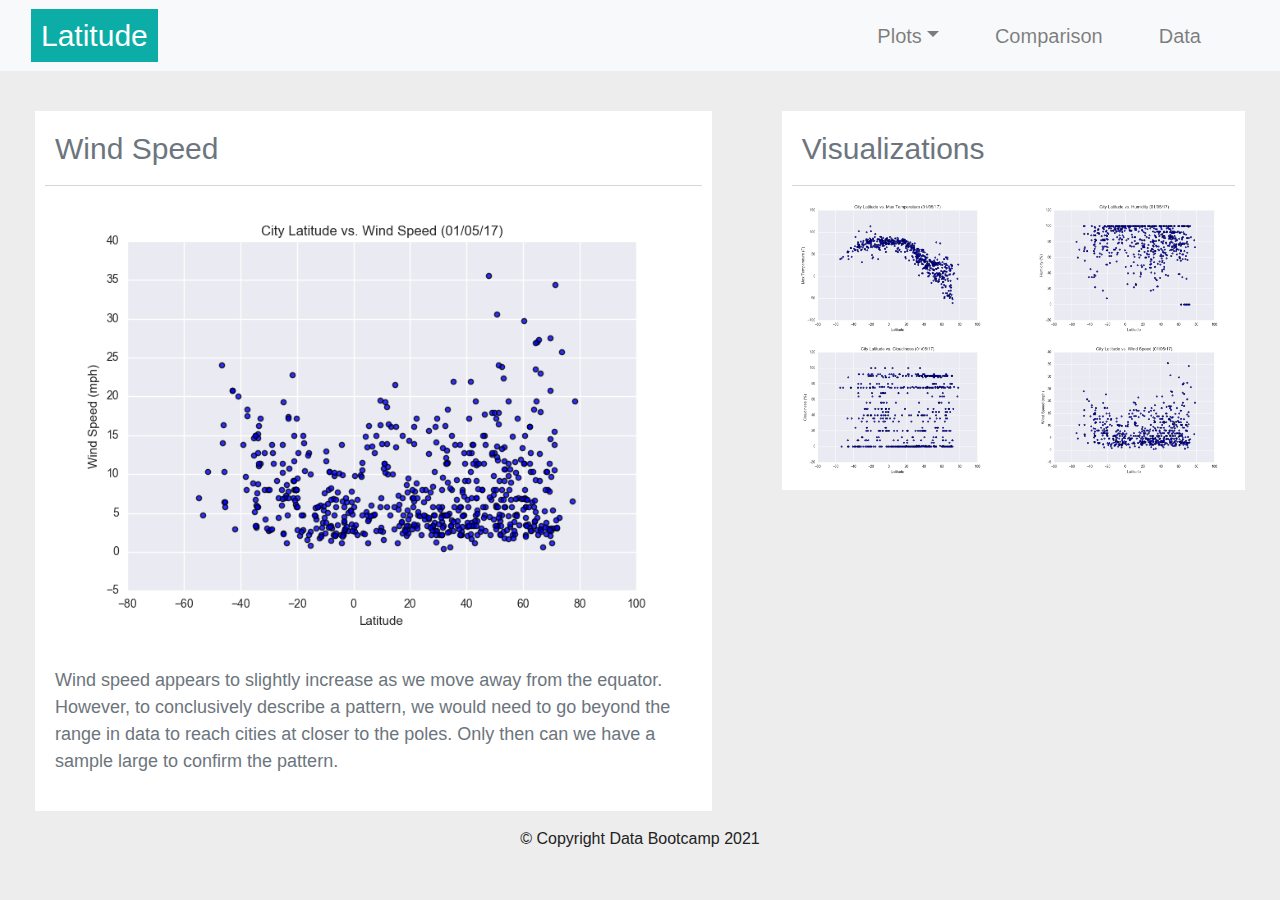
<file: WebVisualisations/wind_speed.html>
<!DOCTYPE html>
<html lang="en">
<head>
	<meta charset="utf-8">
	<meta name="viewport" content="width=device-width, initial-scale=1">
	<title>Wind Speed</title>
    <link href="https://stackpath.bootstrapcdn.com/bootstrap/4.3.1/css/bootstrap.min.css" rel="stylesheet" integrity="sha384-ggOyR0iXCbMQv3Xipma34MD+dH/1fQ784/j6cY/iJTQUOhcWr7x9JvoRxT2MZw1T" crossorigin="anonymous">
	<script src="https://code.jquery.com/jquery-3.3.1.slim.min.js" integrity="sha384-q8i/X+965DzO0rT7abK41JStQIAqVgRVzpbzo5smXKp4YfRvH+8abtTE1Pi6jizo" crossorigin="anonymous"></script>
    <script src="https://cdnjs.cloudflare.com/ajax/libs/popper.js/1.14.7/umd/popper.min.js" integrity="sha384-UO2eT0CpHqdSJQ6hJty5KVphtPhzWj9WO1clHTMGa3JDZwrnQq4sF86dIHNDz0W1" crossorigin="anonymous"></script>
    <script src="https://stackpath.bootstrapcdn.com/bootstrap/4.3.1/js/bootstrap.min.js" integrity="sha384-JjSmVgyd0p3pXB1rRibZUAYoIIy6OrQ6VrjIEaFf/nJGzIxFDsf4x0xIM+B07jRM" crossorigin="anonymous"></script>
	<link href="style.css" rel="stylesheet">
</head>
<body>

<!-- Navigation -->
<!-- (expand-md) is pixel-point expands to full-page navigation -->
<!-- (navbar-light) & (bg-light) for navigation formatting -->
<nav class="navbar navbar-expand-md navbar-light bg-light sticky-top">
	<!-- Insert Logo -->
	<div class="container-fluid">
		<a class="navbar-brand" href="index.html"><span class="latitude">Latitude</a>

		<button class="navbar-toggler" type="button" data-toggle="collapse" data-target="#navbarResponsive">
			<span class="navbar-toggler-icon"></span>
		</button>

	<div class="collapse navbar-collapse" id="navbarResponsive">
		<ul class="navbar-nav ml-auto">
			<li class="nav-item dropdown">
            <a class="nav-link dropdown-toggle" href="#" id="dropdown01" data-toggle="dropdown" aria-haspopup="true" aria-expanded="false">Plots</a>
            <div class="dropdown-menu" aria-labelledby="dropdown01">
              <a class="dropdown-item" href="max_temp.html">Max Temperature</a>
              <a class="dropdown-item" href="humidity.html">Humidity</a>
			  <a class="dropdown-item" href="cloudiness.html">Cloudiness</a>
			  <a class="dropdown-item" href="wind_speed.html">Wind Speed</a>
            </div>
		  </li>
		  <li class="nav-item">
			<a class="nav-link" href="comparison.html">Comparison</a>
		  </li>
		  <li class="nav-item">
			<a class="nav-link" href="weather_data.html">Data</a>
		  </li>
		</ul>
	</div>
	</div>
</nav>

<!-- Content Section -->
<div class="content">
		<div class="container-fluid">
			<div class="row">
				<div class="col-sm-12 col-md-7">
					<div class="box">
						<div class="header">
							<h1 class="text-secondary">Wind Speed</h1>
							<hr class="light">
						</div>
						<div class="content">
							<img src="Resources/assets/images/Fig4.png" class="img-fluid" alt="wind_speed" >
                            <p class="text-secondary">Wind speed appears to slightly increase as we move away from the equator. However, to conclusively describe a pattern, we would need to go beyond the range in data to reach cities at closer to the poles. Only then can we have a sample large to confirm the pattern.</P>
                        </div>
					</div>
				</div>

				<div class="col-sm-12 col-md-5">
					<div class="box">
						<div class="header">
							<h1 class="text-secondary">Visualizations</h1>
							<hr class="light">
						</div>
						<div class="content-fluid">
                            <div>
                                <div class="row padding">
                                    <div class="col-6">
                                        <a href="max_temp.html"><img src="Resources/assets/images/Fig1.png" class="img-fluid" alt="Max Temperature" ></a>
                                    </div>
                                    <div class="col-6">
                                        <a href="humidity.html"><img src="Resources/assets/images/Fig2.png" class="img-fluid" alt="Humidity"></a>
                                    </div>
                                    <div class="col-6">
                                        <a href="cloudiness.html"><img src="Resources/assets/images/Fig3.png" class="img-fluid"  alt="Cloudiness"></a>
                                    </div>
                                    <div class="col-6">
                                        <a href="wind_speed.html"><img src="Resources/assets/images/Fig4.png" class="img-fluid"  alt="Wind Speed"></a>
                                    </div>
                                </div>
                            </div>                        
						</div>
					</div>
				</div>
			</div>
		</div>
	</div>
</div>
	    <!-- Footer -->
		<footer class="page-footer font-small footer-dark">
			<div class="footer-copyright text-center py-3">© Copyright Data Bootcamp 2021
			</div>      
		</footer>
</body>
</html>
</file>
<file: WebVisualisations/style.css>
html, body {height: 100%;
            width: 100%;
            font-family: "Poppins", sans-serif;
            color: #222;
            background-color: #EDEDED}

.navbar {padding: 10}

.navbar-nav li {padding-right: 40px}

.nav-link {font-size: 20px}

.latitude {color: white;
           font-size: 30px;
           background-color: #0BADA6;
           padding: 10px}

.box {margin-top: 40px;
      margin-right: 20px;
      margin-left: 20px;
      padding: 10px 10px 10px;
      color: black;
      background-color: white}
  
h1 {padding: 10px;
   font-size: 30px}

p {padding: 10px;
   margin-top: 10px;
   font-size: 18px}

hr.light {border-top: 1px solid #d5d5d5;
          width: 100%;
          margin-top: 5px;
          margin-bottom: 10px}

.left_shown {width:50%;
             height:50%}

table {border-top: none}


/*---Media Queries --*/
@media (max-width: 1920px) {
.latitude {color: white;
           font-size: 30px;
           background-color: #0BADA6;
           padding: 10px}
}

@media (max-width: 960px) {
.dropdown-item {font-size: 15px}

.latitude {color: white;
           font-size: 25px;
           background-color: #0BADA6;
           padding: 8px}

h1 {padding: 8px;
    font-size: 25px}

h2 {padding: 6px;
    font-size: 16px}

h3 {font-size: 18px}

h6 {font-size: 10px}

p {padding: 8px;
   margin-top: 8px;
   font-size: 14px}

.th {font-size: 14px}

table {font-size: 12px}
}
  
@media (max-width: 720px) {
.dropdown-item {font-size: 10px}

.latitude {color: white;
           font-size: 20px;
           background-color: #0BADA6;
           padding: 6px}

h1 {padding: 6px;
    font-size: 20px}

h2 {padding: 4px;
    font-size: 15px}

h3 {font-size: 14px}

h6 {font-size: 8px}

p {padding: 6px;
   margin-top: 6px;
   font-size: 12px}

.th {font-size: 12px}

table {font-size: 10px}
}
</file>
